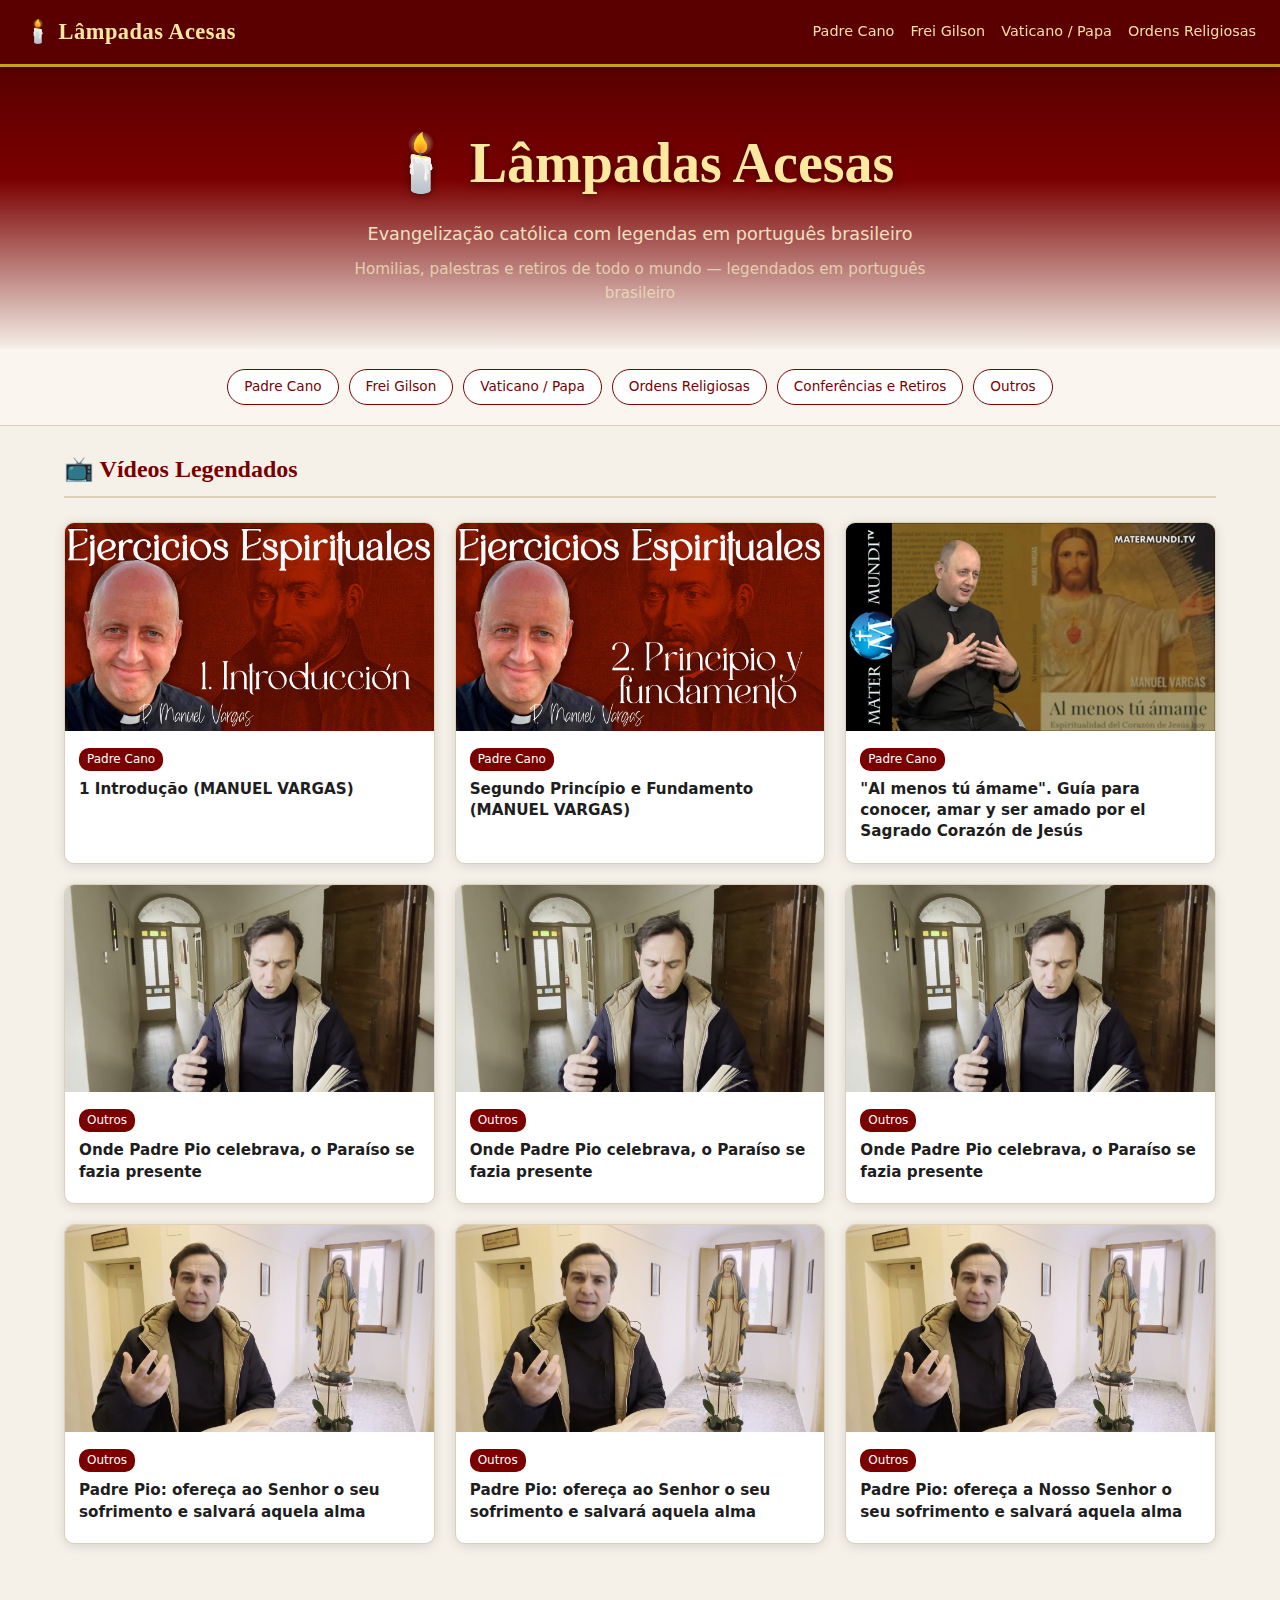
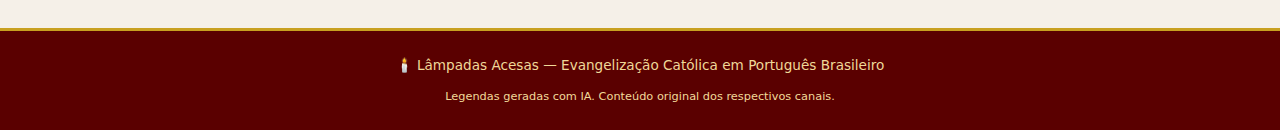
<file: index.html>
<!DOCTYPE html>
<html lang="pt-BR">

<head>
  <meta charset="UTF-8">
  <meta name="viewport" content="width=device-width, initial-scale=1.0">
  <title>Lâmpadas Acesas — Evangelização Católica em PT-BR</title>
  <meta name="description" content="Evangelização católica com legendas em português brasileiro">
  <meta property="og:title" content="Lâmpadas Acesas">
  <meta property="og:description" content="Evangelização católica com legendas em português brasileiro">
  <meta property="og:url" content="https://lampadasacesas.com.br">
  <meta property="og:type" content="website">

  <!-- PWA — Fase 3.1 -->
  <link rel="manifest" href="manifest.json">
  <meta name="theme-color" content="#5a0000">
  <link rel="apple-touch-icon" href="assets/icon-192.png">

  <link rel="stylesheet" href="assets/style.css">
  <script async src="https://www.googletagmanager.com/gtag/js?id=G-G8LLHBT6XH"></script>
  <script>
    window.dataLayer = window.dataLayer || [];
    function gtag() { dataLayer.push(arguments); }
    gtag('js', new Date());
    gtag('config', 'G-G8LLHBT6XH');
  </script>
</head>

<body>
  <header class="site-header">
    <a href="index.html" class="logo">🕯️ Lâmpadas Acesas</a>
    <nav><a href="videos/padre-cano/index.html">Padre Cano</a><a href="videos/frei-gilson/index.html">Frei Gilson</a><a href="videos/vaticano/index.html">Vaticano / Papa</a><a href="videos/ordens-religiosas/index.html">Ordens Religiosas</a></nav>
  </header>

  <section class="hero">
    <h1>🕯️ Lâmpadas Acesas</h1>
    <p>Evangelização católica com legendas em português brasileiro</p>
    <p class="hero-sub">Homilias, palestras e retiros de todo o mundo — legendados em português brasileiro</p>
  </section>

  <section class="categories-bar">
    <a href="videos/padre-cano/index.html" class="cat-pill">Padre Cano</a>
<a href="videos/frei-gilson/index.html" class="cat-pill">Frei Gilson</a>
<a href="videos/vaticano/index.html" class="cat-pill">Vaticano / Papa</a>
<a href="videos/ordens-religiosas/index.html" class="cat-pill">Ordens Religiosas</a>
<a href="videos/conferencias/index.html" class="cat-pill">Conferências e Retiros</a>
<a href="videos/outros/index.html" class="cat-pill">Outros</a>

  </section>

  <main>
    <h2 class="section-title">📺 Vídeos Legendados</h2>
    <div class="video-grid">
      
      <article class="video-card">
        <a href="videos/padre-cano/1-introduccion-manuel-vargas.html">
          <img src="assets/thumbnails/ApF6u3JtJNc.jpg" alt="1 Introdução (MANUEL VARGAS)" loading="lazy">
          <div class="card-info">
            <span class="cat-badge">Padre Cano</span>
            <h3>1 Introdução (MANUEL VARGAS)</h3>
          </div>
        </a>
      </article>
      <article class="video-card">
        <a href="videos/padre-cano/2-principio-y-fundamento-manuel-vargas.html">
          <img src="assets/thumbnails/IgrUdviUiCA.jpg" alt="Segundo Princípio e Fundamento (MANUEL VARGAS)" loading="lazy">
          <div class="card-info">
            <span class="cat-badge">Padre Cano</span>
            <h3>Segundo Princípio e Fundamento (MANUEL VARGAS)</h3>
          </div>
        </a>
      </article>
      <article class="video-card">
        <a href="videos/padre-cano/al_menos_tu_amame_guia_para_conocer_amar_y_ser_amado_por_el_.html">
          <img src="assets/thumbnails/lYGrwGKX0pM.jpg" alt=""Al menos tú ámame". Guía para conocer, amar y ser amado por el Sagrado Corazón de Jesús" loading="lazy">
          <div class="card-info">
            <span class="cat-badge">Padre Cano</span>
            <h3>"Al menos tú ámame". Guía para conocer, amar y ser amado por el Sagrado Corazón de Jesús</h3>
          </div>
        </a>
      </article>
      <article class="video-card">
        <a href="videos/outros/dove-padre-pio-haiku.html">
          <img src="assets/thumbnails/PEkn_CQOhfc.jpg" alt="Onde Padre Pio celebrava, o Paraíso se fazia presente" loading="lazy">
          <div class="card-info">
            <span class="cat-badge">Outros</span>
            <h3>Onde Padre Pio celebrava, o Paraíso se fazia presente</h3>
          </div>
        </a>
      </article>
      <article class="video-card">
        <a href="videos/outros/dove-padre-pio-sonnet.html">
          <img src="assets/thumbnails/PEkn_CQOhfc.jpg" alt="Onde Padre Pio celebrava, o Paraíso se fazia presente" loading="lazy">
          <div class="card-info">
            <span class="cat-badge">Outros</span>
            <h3>Onde Padre Pio celebrava, o Paraíso se fazia presente</h3>
          </div>
        </a>
      </article>
      <article class="video-card">
        <a href="videos/outros/padre-pio-celebrazione-paradiso.html">
          <img src="assets/thumbnails/PEkn_CQOhfc.jpg" alt="Onde Padre Pio celebrava, o Paraíso se fazia presente" loading="lazy">
          <div class="card-info">
            <span class="cat-badge">Outros</span>
            <h3>Onde Padre Pio celebrava, o Paraíso se fazia presente</h3>
          </div>
        </a>
      </article>
      <article class="video-card">
        <a href="videos/outros/padre-pio-offri-al-signore-la-tua-Gemini.html">
          <img src="assets/thumbnails/HnSihY54wqE.jpg" alt="Padre Pio: ofereça ao Senhor o seu sofrimento e salvará aquela alma" loading="lazy">
          <div class="card-info">
            <span class="cat-badge">Outros</span>
            <h3>Padre Pio: ofereça ao Senhor o seu sofrimento e salvará aquela alma</h3>
          </div>
        </a>
      </article>
      <article class="video-card">
        <a href="videos/outros/padre-pio-offri-al-signore-la-tua-gemini4.html">
          <img src="assets/thumbnails/HnSihY54wqE.jpg" alt="Padre Pio: ofereça ao Senhor o seu sofrimento e salvará aquela alma" loading="lazy">
          <div class="card-info">
            <span class="cat-badge">Outros</span>
            <h3>Padre Pio: ofereça ao Senhor o seu sofrimento e salvará aquela alma</h3>
          </div>
        </a>
      </article>
      <article class="video-card">
        <a href="videos/outros/padre-pio-offri-al-signore-la-tua-teste-gemini2.html">
          <img src="assets/thumbnails/HnSihY54wqE.jpg" alt="Padre Pio: ofereça a Nosso Senhor o seu sofrimento e salvará aquela alma" loading="lazy">
          <div class="card-info">
            <span class="cat-badge">Outros</span>
            <h3>Padre Pio: ofereça a Nosso Senhor o seu sofrimento e salvará aquela alma</h3>
          </div>
        </a>
      </article>
    </div>
  </main>

  <footer class="site-footer">
    <p>🕯️ Lâmpadas Acesas — Evangelização Católica em Português Brasileiro</p>
    <p><small>Legendas geradas com IA. Conteúdo original dos respectivos canais.</small></p>
  </footer>

  <script>
    // PWA — Fase 3.1 (registro do Service Worker)
    if ('serviceWorker' in navigator) {
      navigator.serviceWorker.register('/service-worker.js').catch(() => { });
    }
  </script>
</body>

</html>
</file>
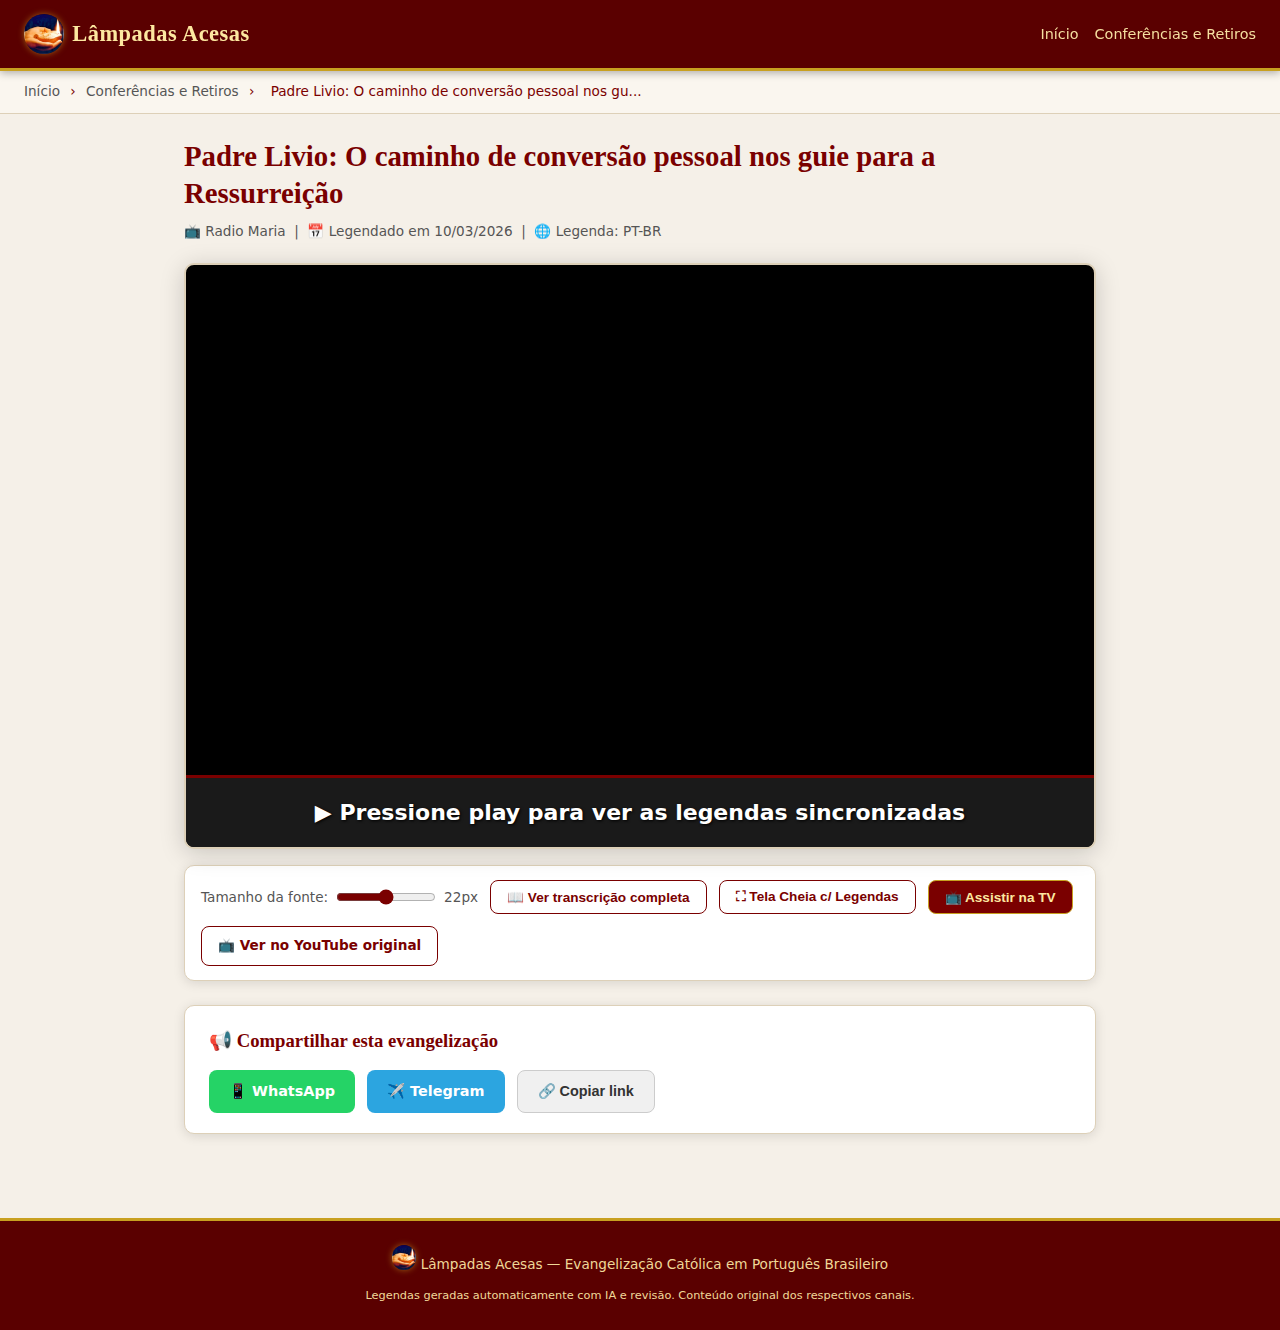
<file: videos/conferencias/padre-livio-il-cammino-di-conversione.html>
<!DOCTYPE html>
<html lang="pt-BR">
<head>
  <meta charset="UTF-8">
  <meta http-equiv="Content-Security-Policy" content="default-src 'self'; script-src 'self' 'unsafe-inline' https://www.googletagmanager.com https://www.google-analytics.com https://www.youtube.com https://s.ytimg.com; style-src 'self' 'unsafe-inline' https://fonts.googleapis.com; font-src 'self' https://fonts.gstatic.com; frame-src https://www.youtube.com https://www.youtube-nocookie.com; img-src 'self' https://i.ytimg.com https://img.youtube.com data:; connect-src 'self' https://www.google-analytics.com https://www.googletagmanager.com;">
  <meta name="viewport" content="width=device-width, initial-scale=1.0">
  <title>Padre Livio: O caminho de conversão pessoal nos guie para a Ressurreição | Lâmpadas Acesas</title>

  <!-- SEO -->
  <meta name="description" content="Com Padre Livio, trilhe o caminho de conversão pessoal para a Ressurreição. Busque Deus no silêncio, deixando Sua luz e amor te guiar.">
  <meta name="keywords" content="católico, evangelização, legenda português, conferências e retiros">
  <meta name="author" content="Lâmpadas Acesas">

  <!-- Open Graph (preview no WhatsApp, Telegram, Facebook) -->
  <meta property="og:type"        content="video.other">
  <meta property="og:title"       content="Padre Livio: O caminho de conversão pessoal nos guie para a Ressurreição | Lâmpadas Acesas">
  <meta property="og:description" content="Com Padre Livio, trilhe o caminho de conversão pessoal para a Ressurreição. Busque Deus no silêncio, deixando Sua luz e amor te guiar.">
  <meta property="og:image"       content="https://lampadasacesas.com.br/assets/thumbnails/QSD80ucFpKc.jpg">
  <meta property="og:image:width" content="1280">
  <meta property="og:image:height" content="720">
  <meta property="og:url"         content="https://lampadasacesas.com.br/videos/conferencias/padre-livio-il-cammino-di-conversione">
  <meta property="og:site_name"   content="Lâmpadas Acesas">
  <meta property="og:locale"      content="pt_BR">

  <!-- Twitter Card -->
  <meta name="twitter:card"        content="summary_large_image">
  <meta name="twitter:title"       content="Padre Livio: O caminho de conversão pessoal nos guie para a Ressurreição">
  <meta name="twitter:description" content="Com Padre Livio, trilhe o caminho de conversão pessoal para a Ressurreição. Busque Deus no silêncio, deixando Sua luz e amor te guiar.">
  <meta name="twitter:image"       content="https://lampadasacesas.com.br/assets/thumbnails/QSD80ucFpKc.jpg">

  <!-- PWA -->
  <link rel="manifest" href="../../manifest.json">
  <meta name="theme-color" content="#5a0000">
  <link rel="apple-touch-icon" href="../../assets/icon-192.png">

  <!-- Favicon -->
  <link rel="icon" href="../../assets/favicon.ico" type="image/x-icon">

  <!-- Estilos -->
  <link rel="stylesheet" href="../../assets/style.css">

  <!-- Google Analytics -->
  <script async src="https://www.googletagmanager.com/gtag/js?id=G-G8LLHBT6XH"></script>
  <script>
    window.dataLayer = window.dataLayer || [];
    function gtag(){dataLayer.push(arguments);}
    gtag('js', new Date());
    gtag('config', 'G-G8LLHBT6XH');
  </script>
</head>
<body>

  <!-- BANNER WEBVIEW (Fase 3.2) — visivel apenas no navegador interno do WhatsApp/Instagram -->
  <div id="webview-banner" class="webview-banner" style="display:none">
    <span>📱 Para melhor experiência (legendas + Chromecast):</span>
    <a id="webview-chrome-link" href="#" class="webview-btn">Abrir no Chrome</a>
    <button onclick="document.getElementById('webview-banner').style.display='none'" class="webview-close">✕</button>
  </div>

  <!-- HEADER -->
  <header class="site-header">
    <a href="../../index.html" class="logo">
      <img src="../../assets/lampada-acesa.jpg" class="logo-icon" alt=""> Lâmpadas Acesas
    </a>
    <nav>
      <a href="../../index.html">Início</a>
      <a href="../conferencias/index.html">Conferências e Retiros</a>
    </nav>
  </header>

  <!-- BREADCRUMB -->
  <div class="breadcrumb">
    <a href="../../index.html">Início</a>
    <span>›</span>
    <a href="../conferencias/index.html">Conferências e Retiros</a>
    <span>›</span>
    <span>Padre Livio: O caminho de conversão pessoal nos gu...</span>
  </div>

  <!-- CONTEÚDO PRINCIPAL -->
  <main class="video-page">

    <!-- TÍTULO -->
    <h1 class="video-title">Padre Livio: O caminho de conversão pessoal nos guie para a Ressurreição</h1>
    <p class="video-meta">📺 Radio Maria &nbsp;|&nbsp; 📅 Legendado em 10/03/2026 &nbsp;|&nbsp; 🌐 Legenda: PT-BR</p>

    <!-- PLAYER DO YOUTUBE -->
    <div class="video-container" id="video-container">
      <div class="video-wrapper" id="video-wrapper">
        <iframe
          id="yt-player"
          src="https://www.youtube.com/embed/QSD80ucFpKc?rel=0&modestbranding=1&cc_load_policy=0&enablejsapi=1"
          title="Padre Livio: O caminho de conversão pessoal nos guie para a Ressurreição"
          frameborder="0"
          allowfullscreen
          allow="accelerometer; autoplay; clipboard-write; encrypted-media; gyroscope; picture-in-picture; web-share">
        </iframe>

        <!-- OVERLAY DE LEGENDA ESTILO NETFLIX (Fase 2.1) -->
        <!-- Visível apenas em fullscreen via classe CSS :fullscreen -->
        <div class="subtitle-overlay" id="subtitle-overlay" aria-live="polite">
          <span class="subtitle-overlay-text" id="subtitle-overlay-text"></span>
        </div>
      </div>

      <!-- LEGENDA SINCRONIZADA — BARRA ABAIXO (modo normal) -->
      <div class="subtitle-bar">
        <div id="subtitle-display" class="subtitle-text">
          ▶ Pressione play para ver as legendas sincronizadas
        </div>
      </div>

      <!-- INSTRUÇÃO TV (Fase 2.3) — dentro do container p/ visibilidade em fullscreen -->
      <div id="instrucao-tv" class="instrucao-tv" style="display:none">
        <span id="instrucao-tv-texto"></span>
        <button onclick="fecharInstrucaoTV()" class="instrucao-tv-close">✕</button>
      </div>
    </div>

    <!-- CONTROLES DE LEGENDA -->
    <div class="subtitle-controls">
      <label>Tamanho da fonte:
        <input type="range" id="font-size-slider" min="12" max="32" value="22">
        <span id="font-size-value">22px</span>
      </label>
      <button id="btn-transcricao" onclick="toggleTranscricao()">📖 Ver transcrição completa</button>
      <button id="btn-fullscreen" onclick="toggleFullscreen()">⛶ Tela Cheia c/ Legendas</button>
      <!-- Botão TV Mode (Fase 2.2) -->
      <button id="btn-tv-mode" onclick="ativarModoTV()">📺 Assistir na TV</button>
      <a href="https://www.youtube.com/watch?v=QSD80ucFpKc" target="_blank" class="btn-original">
        📺 Ver no YouTube original
      </a>
    </div>

    <!-- TRANSCRIÇÃO COMPLETA (oculta por padrão) -->
    <div id="transcricao-completa" class="transcricao" style="display:none">
      <h2>📖 Transcrição completa em PT-BR</h2>
      <div id="transcricao-texto"></div>
    </div>

    <!-- Navegacao de serie -- vazio se video nao pertencer a nenhuma serie -->
    

    <!-- COMPARTILHAR -->
    <div class="share-section">
      <h3>📢 Compartilhar esta evangelização</h3>
      <div class="share-buttons">
        <a href="https://wa.me/?text=Padre%20Livio%3A%20O%20caminho%20de%20convers%C3%A3o%20pessoal%20nos%20guie%20para%20a%20Ressurrei%C3%A7%C3%A3o%20-%20Legendado%20em%20PT-BR%0Ahttps%3A//lampadasacesas.com.br/videos/conferencias/padre-livio-il-cammino-di-conversione"
           target="_blank" class="btn-share btn-whatsapp">
          📱 WhatsApp
        </a>
        <a href="https://t.me/share/url?url=https%3A//lampadasacesas.com.br/videos/conferencias/padre-livio-il-cammino-di-conversione&text=Padre%20Livio%3A%20O%20caminho%20de%20convers%C3%A3o%20pessoal%20nos%20guie%20para%20a%20Ressurrei%C3%A7%C3%A3o%20-%20Legendado%20em%20PT-BR"
           target="_blank" class="btn-share btn-telegram">
          ✈️ Telegram
        </a>
        <button onclick="copiarLink()" class="btn-share btn-copy">
          🔗 Copiar link
        </button>
      </div>
    </div>

  </main>

  <!-- FOOTER -->
  <footer class="site-footer">
    <p><img src="../../assets/lampada-acesa.jpg" class="logo-icon" alt=""> Lâmpadas Acesas — Evangelização Católica em Português Brasileiro</p>
    <p><small>Legendas geradas automaticamente com IA e revisão. Conteúdo original dos respectivos canais.</small></p>
  </footer>

  <!-- ===================================================================
       SCRIPTS
       =================================================================== -->
  <script>
    // ─── DADOS SRT ────────────────────────────────────────────────────────
    const SRT_DATA = "1\n00:00:04,000 --> 00:00:07,354\nCaros amigos, neste m\u00eas de mar\u00e7o,\n\n2\n00:00:07,454 --> 00:00:13,454\nintensificamos nosso caminho pessoal de\nconvers\u00e3o rumo \u00e0 alegria da ressurrei\u00e7\u00e3o.\n\n3\n00:00:15,589 --> 00:00:21,589\nBusquemos a Deus no sil\u00eancio da alma para\nque Ele nos ilumine com Sua luz e nos\n\n4\n00:00:23,620 --> 00:00:25,857\nalimente com Seu amor.\n\n5\n00:00:25,957 --> 00:00:31,957\nObrigado pelo apoio de voc\u00eas \u00e0 R\u00e1dio\nMaria e por sua obra admir\u00e1vel de\n\n6\n00:00:32,973 --> 00:00:34,396\nevangeliza\u00e7\u00e3o.\n\n7\n00:00:34,496 --> 00:00:40,496\nNossa Senhora precisa da ajuda de todos,\ncada um conforme suas possibilidades.\n\n8\n00:00:42,326 --> 00:00:48,326\nA doa\u00e7\u00e3o de 5 por mil tamb\u00e9m \u00e9 uma forma\nimportante de ajudar a R\u00e1dio Maria.\n\n9\n00:00:50,052 --> 00:00:56,052\nPe\u00e7am o c\u00f3digo fiscal em nosso escrit\u00f3rio\nde informa\u00e7\u00f5es ou procurem em nosso site\n\n10\n00:00:58,389 --> 00:01:00,219\nou no jornalzinho.\n\n11\n00:01:00,319 --> 00:01:06,319\nAsseguramos a ora\u00e7\u00e3o por todos os nossos\nouvintes vivos e falecidos e por todos que\n\n12\n00:01:08,657 --> 00:01:14,657\npensam nas necessidades da R\u00e1dio Maria\nantes de retornarem \u00e0 casa do Pai.\n\n13\n00:01:16,078 --> 00:01:19,840\nRainha da R\u00e1dio Maria, rogai por n\u00f3s.\n";

    function parseSRT(srt) {
      const blocks = srt.trim().split(/\r?\n\r?\n/);
      return blocks.map(block => {
        const lines = block.trim().split(/\r?\n/);
        if (lines.length < 3) return null;
        const timeLine = lines[1].trim();
        const match = timeLine.match(/(\d+):(\d+):(\d+)[,\.](\d+) -{2}> (\d+):(\d+):(\d+)[,\.](\d+)/);
        if (!match) return null;
        const toSec = (h, m, s, ms) => parseInt(h)*3600 + parseInt(m)*60 + parseInt(s) + parseInt(ms)/1000;
        return {
          start: toSec(match[1], match[2], match[3], match[4]),
          end:   toSec(match[5], match[6], match[7], match[8]),
          text:  lines.slice(2).map(l => l.trim()).filter(Boolean).join(' ')
        };
      }).filter(Boolean);
    }

    const legendas = parseSRT(SRT_DATA);

    function mesclarParaBarra(legendas, gapMax, maxLinhasVisuais, maxCharsLinha) {
      gapMax            = (gapMax            !== undefined) ? gapMax            : 0.8;
      maxLinhasVisuais  = (maxLinhasVisuais  !== undefined) ? maxLinhasVisuais  : 2;
      maxCharsLinha     = (maxCharsLinha     !== undefined) ? maxCharsLinha     : 58;

      if (!legendas || legendas.length === 0) return [];

      // Conta quantas linhas visuais um texto vai ocupar na barra
      function linhasVisuais(texto) {
          return texto.split('\n').reduce(function(acc, linha) {
              // Linha vazia conta como 0; qualquer conteúdo conta pelo menos 1
              return acc + Math.ceil(Math.max(linha.length, 1) / maxCharsLinha);
          }, 0);
      }

      var merged = [];
      var grupo  = null;

      for (var i = 0; i < legendas.length; i++) {
          var leg = legendas[i];
          if (!grupo) {
              grupo = { start: leg.start, end: leg.end, text: leg.text };
              continue;
          }

          var gap           = leg.start - grupo.end;
          var textoMergeado = grupo.text + '\n' + leg.text;
          var linhas        = linhasVisuais(textoMergeado);

          if (gap <= gapMax && linhas <= maxLinhasVisuais) {
              // Cabe: mesclar
              grupo.end  = leg.end;
              grupo.text = textoMergeado;
          } else {
              // Não cabe: fechar grupo atual e iniciar novo
              merged.push(grupo);
              grupo = { start: leg.start, end: leg.end, text: leg.text };
          }
      }
      if (grupo) merged.push(grupo);
      return merged;
    }

    const legendasBar = mesclarParaBarra(legendas, 0.8, 2, 58);

    const display        = document.getElementById('subtitle-display');
    const overlayText    = document.getElementById('subtitle-overlay-text');
    let intervalo = null;

    // ─── YOUTUBE IFRAME API ───────────────────────────────────────────────
    var tag = document.createElement('script');
    tag.src = "https://www.youtube.com/iframe_api";
    document.head.appendChild(tag);

    var ytPlayer;
    function onYouTubeIframeAPIReady() {
      ytPlayer = new YT.Player('yt-player', {
        events: { 'onStateChange': onPlayerStateChange }
      });
    }

    function onPlayerStateChange(event) {
      if (event.data === YT.PlayerState.PLAYING) {
        intervalo = setInterval(atualizarLegenda, 200);
      } else {
        clearInterval(intervalo);
      }
    }

    function atualizarLegenda() {
      if (!ytPlayer || !ytPlayer.getCurrentTime) return;
      const tempo = ytPlayer.getCurrentTime();
      const atual = legendasBar.find(l => tempo >= l.start && tempo <= l.end);
      const texto = atual ? atual.text : '';
      display.textContent     = texto;
      overlayText.textContent = texto; // atualiza overlay fullscreen simultaneamente
    }

    // ─── CONTROLE DE FONTE (Componente 4 — fullscreen + persistencia) ─────
    const slider  = document.getElementById('font-size-slider');
    const fontVal = document.getElementById('font-size-value');
    // Restaurar preferencia salva ou usar valor inicial do slider
    const savedSize = localStorage.getItem('lampadasFontSize');
    if (savedSize) {
      slider.value = savedSize;
      display.style.fontSize = savedSize + 'px';
      overlayText.style.fontSize = savedSize + 'px';
      fontVal.textContent = savedSize + 'px';
    } else {
      display.style.fontSize = slider.value + 'px';
    }
    slider.addEventListener('input', function() {
      const size = this.value + 'px';
      display.style.fontSize = size;
      overlayText.style.fontSize = size;   // controla overlay fullscreen
      fontVal.textContent = size;
      localStorage.setItem('lampadasFontSize', this.value);
    });
    // Ajuste automatico por orientacao (apenas se usuario nao escolheu tamanho)
    window.addEventListener('orientationchange', () => {
      setTimeout(() => {
        const isLandscape = window.innerWidth > window.innerHeight;
        const baseSize = isLandscape ? 22 : 16;
        if (!localStorage.getItem('lampadasFontSize')) {
          slider.value = baseSize;
          display.style.fontSize = baseSize + 'px';
          overlayText.style.fontSize = baseSize + 'px';
          fontVal.textContent = baseSize + 'px';
        }
      }, 300);
    });

    // ─── TRANSCRIÇÃO COMPLETA ─────────────────────────────────────────────
    function toggleTranscricao() {
      const div   = document.getElementById('transcricao-completa');
      const texto = document.getElementById('transcricao-texto');
      if (div.style.display === 'none') {
        const PAUSA = 2.0;
        const paragrafos = [];
        let atual = [];
        for (let i = 0; i < legendas.length; i++) {
          atual.push(legendas[i].text);
          const prox = legendas[i + 1];
          if (!prox || (prox.start - legendas[i].end) > PAUSA) {
            paragrafos.push(atual.join(' '));
            atual = [];
          }
        }
        const html = paragrafos.map(p => `<p class="leg-paragrafo">${p}</p>`).join('');
        texto.innerHTML = html;
        div.style.display = 'block';
      } else {
        div.style.display = 'none';
      }
    }

    // ─── FULLSCREEN (FASE 2.1) ────────────────────────────────────────────
    // Aplica fullscreen no video-container (não na página inteira)
    function toggleFullscreen() {
      const container = document.getElementById('video-container');
      const isFs = !!(document.fullscreenElement || document.webkitFullscreenElement);
      if (!isFs) {
        if (container.requestFullscreen)        container.requestFullscreen();
        else if (container.webkitRequestFullscreen) container.webkitRequestFullscreen();
      } else {
        if (document.exitFullscreen)        document.exitFullscreen();
        else if (document.webkitExitFullscreen) document.webkitExitFullscreen();
      }
    }

    // Sincroniza botão ao entrar/sair do fullscreen
    function aoMudarFullscreen() {
      const isFs = !!(document.fullscreenElement || document.webkitFullscreenElement);
      const btn  = document.getElementById('btn-fullscreen');
      if (btn) btn.textContent = isFs ? '⛶ Sair da Tela Cheia' : '⛶ Tela Cheia c/ Legendas';
    }
    document.addEventListener('fullscreenchange',       aoMudarFullscreen);
    document.addEventListener('webkitfullscreenchange', aoMudarFullscreen);

    // ─── WAKE LOCK (FASE 2.2) ─────────────────────────────────────────────
    let wakeLock = null;

    async function ativarWakeLock() {
      try {
        if ('wakeLock' in navigator) {
          wakeLock = await navigator.wakeLock.request('screen');
          // Reativar automaticamente se a aba voltar ao foco
          document.addEventListener('visibilitychange', async () => {
            if (document.visibilityState === 'visible' && wakeLock !== null) {
              try { wakeLock = await navigator.wakeLock.request('screen'); } catch(e) {}
            }
          }, { once: true });
        }
      } catch(e) {
        // iOS Safari e outros que não suportam — silent fail (graceful degradation)
      }
    }

    async function liberarWakeLock() {
      try {
        if (wakeLock) { await wakeLock.release(); wakeLock = null; }
      } catch(e) {}
    }

    // Libera Wake Lock ao sair da página
    window.addEventListener('beforeunload', liberarWakeLock);

    // ─── DETECÇÃO DE PLATAFORMA (FASE 2.3) ───────────────────────────────
    function detectarPlataforma() {
      const ua = navigator.userAgent;
      if (/Android/i.test(ua))           return 'android';
      if (/iPhone|iPad|iPod/i.test(ua))  return 'ios';
      return 'desktop';
    }

    const INSTRUCOES_TV = {
      android: '📡 No Chrome: toque nos 3 pontinhos → "Transmitir..." → selecione sua TV',
      ios:     '📺 No iPhone/iPad: Central de Controle → Espelhamento de Tela → selecione sua Apple TV',
      desktop: '📡 No Chrome: clique nos 3 pontinhos → "Transmitir..." → selecione sua TV ou Chromecast'
    };

    let instrucaoTimeout = null;

    function exibirInstrucaoTV() {
      const plataforma = detectarPlataforma();
      const el    = document.getElementById('instrucao-tv');
      const texto = document.getElementById('instrucao-tv-texto');
      if (el && texto) {
        texto.textContent = INSTRUCOES_TV[plataforma] || INSTRUCOES_TV.desktop;
        el.style.display = 'flex';
        // Fecha automaticamente após 10 segundos
        clearTimeout(instrucaoTimeout);
        instrucaoTimeout = setTimeout(() => { el.style.display = 'none'; }, 10000);
      }
    }

    function fecharInstrucaoTV() {
      const el = document.getElementById('instrucao-tv');
      if (el) el.style.display = 'none';
      clearTimeout(instrucaoTimeout);
    }

    // ─── TV MODE UNIFICADO (FASE 2.2 + 2.3) ─────────────────────────────
    async function ativarModoTV() {
      // 1. Fullscreen no container de vídeo
      const container = document.getElementById('video-container');
      try {
        if (container.requestFullscreen)           await container.requestFullscreen();
        else if (container.webkitRequestFullscreen) container.webkitRequestFullscreen();
      } catch(e) {}

      // 2. Wake Lock (tela não apaga)
      await ativarWakeLock();

      // 3. Instrução contextual por plataforma
      exibirInstrucaoTV();
    }

    // Libera Wake Lock ao sair do fullscreen
    document.addEventListener('fullscreenchange', () => {
      if (!document.fullscreenElement && !document.webkitFullscreenElement) {
        liberarWakeLock();
      }
    });

    // ─── COPIAR LINK ──────────────────────────────────────────────────────
    function copiarLink() {
      navigator.clipboard.writeText(window.location.href).then(() => {
        alert('Link copiado!');
      });
    }

    // ─── BANNER WEBVIEW WHATSAPP (FASE 3.2) ──────────────────────────────
    (function detectarWebView() {
      const ua = navigator.userAgent;
      // Detecta WebView do WhatsApp, Instagram, Facebook e similares
      const isWebView =
        /FBAN|FBAV|Instagram|WhatsApp/.test(ua) ||
        (/wv/.test(ua) && /Android/.test(ua)) ||
        (typeof window.matchMedia === 'function' &&
         window.matchMedia('(display-mode: browser)').matches &&
         /Safari/i.test(ua) && !/Chrome/i.test(ua) &&
         window.navigator.standalone === false);

      if (!isWebView) return;

      const banner = document.getElementById('webview-banner');
      const link   = document.getElementById('webview-chrome-link');

      // Android: intent para abrir no Chrome
      // iOS: instrução manual (sem suporte a intent://)
      if (/Android/i.test(ua)) {
        const pageUrl = encodeURIComponent(window.location.href);
        link.href = `intent://${window.location.host}${window.location.pathname}#Intent;scheme=${window.location.protocol.replace(':','')};package=com.android.chrome;end`;
      } else {
        link.textContent = 'Abrir no Safari (e depois "Adicionar à Tela Inicial")';
        link.href = window.location.href;
        link.target = '_blank';
      }

      banner.style.display = 'flex';
    })();

    // ─── SERVICE WORKER (FASE 3.1) ────────────────────────────────────────
    if ('serviceWorker' in navigator) {
      navigator.serviceWorker.register('../../service-worker.js').catch(() => {});
    }

    // ─── ANALYTICS COMPLETO (Componente 10 — v2.0) ───────────────────────
    // 1. Compartilhamento
    document.querySelectorAll('.btn-share').forEach(btn => {
      btn.addEventListener('click', () => {
        const method = btn.classList.contains('btn-whatsapp') ? 'WhatsApp'
                     : btn.classList.contains('btn-telegram') ? 'Telegram' : 'copy_link';
        gtag('event', 'share', { method, content_type: 'video', item_id: 'QSD80ucFpKc' });
      });
    });
    // 2. Transcricao
    document.getElementById('btn-transcricao')?.addEventListener('click', () => {
      gtag('event', 'transcricao_toggle', { event_category: 'Engajamento', video_id: 'QSD80ucFpKc' });
    });
    // 3. TV Mode
    document.getElementById('btn-tv-mode')?.addEventListener('click', () => {
      gtag('event', 'tv_mode_ativado', { event_category: 'TV', event_label: detectarPlataforma(), video_id: 'QSD80ucFpKc' });
    });
    // 4. Fullscreen
    document.addEventListener('fullscreenchange', () => {
      const isFs = !!document.fullscreenElement;
      gtag('event', isFs ? 'fullscreen_entrou' : 'fullscreen_saiu', { event_category: 'TV', video_id: 'QSD80ucFpKc' });
    });
    // 5. Font size (dispara ao soltar o slider — debounced)
    if (slider) { let _ft; slider.addEventListener('change', function() {
      clearTimeout(_ft); _ft = setTimeout(() => {
        gtag('event', 'fonte_alterada', { event_category: 'Preferencias', value: +this.value, video_id: 'QSD80ucFpKc' });
      }, 500);
    }); }
    // 6. WebView banner exibido
    if (document.getElementById('webview-banner')?.style.display !== 'none') {
      gtag('event', 'webview_banner_shown', { event_category: 'WebView', video_id: 'QSD80ucFpKc' });
    }
    // 7. Legendas assistidas (ao sair da pagina)
    let _lStart = null, _lCount = 0;
    const _origAtualizar = atualizarLegenda;
    atualizarLegenda = function() {
      _origAtualizar();
      if (display.textContent && display.textContent.trim()) {
        _lCount++;
        if (!_lStart) _lStart = Date.now();
      }
    };
    window.addEventListener('beforeunload', () => {
      if (_lStart) {
        gtag('event', 'legendas_assistidas', {
          event_category: 'Engajamento',
          video_id: 'QSD80ucFpKc',
          legendas_vistas: _lCount,
          duracao_segundos: Math.round((Date.now() - _lStart) / 1000),
          plataforma: detectarPlataforma(),
          orientacao: innerWidth > innerHeight ? 'landscape' : 'portrait',
          font_size: +(slider ? slider.value : 22)
        });
      }
    });
    // 8. Erro no player (iframe)
    window.addEventListener('error', e => {
      if (e.target && e.target.tagName === 'IFRAME') {
        gtag('event', 'player_error', { event_category: 'Erro', video_id: 'QSD80ucFpKc' });
      }
    }, true);
  </script>

</body>
</html>
</file>
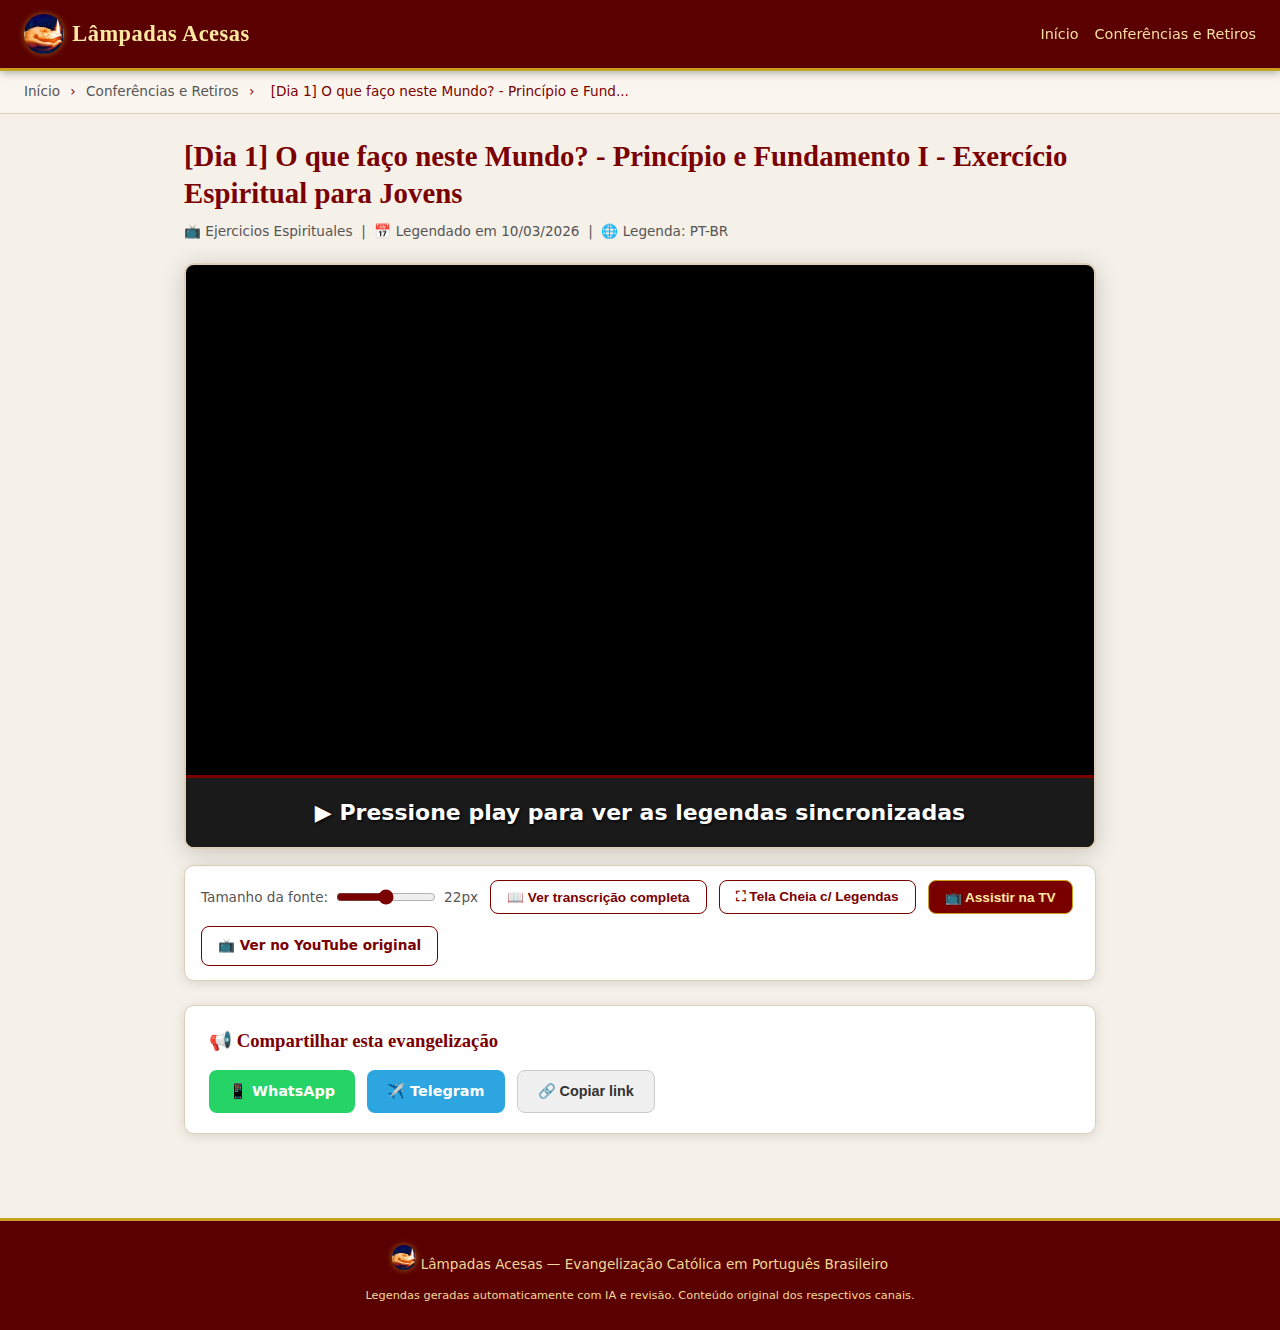
<file: videos/conferencias/sonnet-dia-1-que-hago-en-este-mundo-principio.html>
<!DOCTYPE html>
<html lang="pt-BR">
<head>
  <meta charset="UTF-8">
  <meta http-equiv="Content-Security-Policy" content="default-src 'self'; script-src 'self' 'unsafe-inline' https://www.googletagmanager.com https://www.google-analytics.com https://www.youtube.com https://s.ytimg.com; style-src 'self' 'unsafe-inline' https://fonts.googleapis.com; font-src 'self' https://fonts.gstatic.com; frame-src https://www.youtube.com https://www.youtube-nocookie.com; img-src 'self' https://i.ytimg.com https://img.youtube.com data:; connect-src 'self' https://www.google-analytics.com https://www.googletagmanager.com;">
  <meta name="viewport" content="width=device-width, initial-scale=1.0">
  <title>[Dia 1] O que faço neste Mundo? - Princípio e Fundamento I - Exercício Espiritual para Jovens | Lâmpadas Acesas</title>

  <!-- SEO -->
  <meta name="description" content="Descubra o propósito da sua existência e o caminho para a verdadeira felicidade através dos Exercícios Espirituais para jovens católicos.">
  <meta name="keywords" content="católico, evangelização, legenda português, conferências e retiros">
  <meta name="author" content="Lâmpadas Acesas">

  <!-- Open Graph (preview no WhatsApp, Telegram, Facebook) -->
  <meta property="og:type"        content="video.other">
  <meta property="og:title"       content="[Dia 1] O que faço neste Mundo? - Princípio e Fundamento I - Exercício Espiritual para Jovens | Lâmpadas Acesas">
  <meta property="og:description" content="Descubra o propósito da sua existência e o caminho para a verdadeira felicidade através dos Exercícios Espirituais para jovens católicos.">
  <meta property="og:image"       content="https://lampadasacesas.com.br/assets/thumbnails/Z-LX0Fi3Lc4.jpg">
  <meta property="og:image:width" content="1280">
  <meta property="og:image:height" content="720">
  <meta property="og:url"         content="https://lampadasacesas.com.br/videos/conferencias/sonnet-dia-1-que-hago-en-este-mundo-principio">
  <meta property="og:site_name"   content="Lâmpadas Acesas">
  <meta property="og:locale"      content="pt_BR">

  <!-- Twitter Card -->
  <meta name="twitter:card"        content="summary_large_image">
  <meta name="twitter:title"       content="[Dia 1] O que faço neste Mundo? - Princípio e Fundamento I - Exercício Espiritual para Jovens">
  <meta name="twitter:description" content="Descubra o propósito da sua existência e o caminho para a verdadeira felicidade através dos Exercícios Espirituais para jovens católicos.">
  <meta name="twitter:image"       content="https://lampadasacesas.com.br/assets/thumbnails/Z-LX0Fi3Lc4.jpg">

  <!-- PWA -->
  <link rel="manifest" href="../../manifest.json">
  <meta name="theme-color" content="#5a0000">
  <link rel="apple-touch-icon" href="../../assets/icon-192.png">

  <!-- Favicon -->
  <link rel="icon" href="../../assets/favicon.ico" type="image/x-icon">

  <!-- Estilos -->
  <link rel="stylesheet" href="../../assets/style.css">

  <!-- Google Analytics -->
  <script async src="https://www.googletagmanager.com/gtag/js?id=G-G8LLHBT6XH"></script>
  <script>
    window.dataLayer = window.dataLayer || [];
    function gtag(){dataLayer.push(arguments);}
    gtag('js', new Date());
    gtag('config', 'G-G8LLHBT6XH');
  </script>
</head>
<body>

  <!-- BANNER WEBVIEW (Fase 3.2) — visivel apenas no navegador interno do WhatsApp/Instagram -->
  <div id="webview-banner" class="webview-banner" style="display:none">
    <span>📱 Para melhor experiência (legendas + Chromecast):</span>
    <a id="webview-chrome-link" href="#" class="webview-btn">Abrir no Chrome</a>
    <button onclick="document.getElementById('webview-banner').style.display='none'" class="webview-close">✕</button>
  </div>

  <!-- HEADER -->
  <header class="site-header">
    <a href="../../index.html" class="logo">
      <img src="../../assets/lampada-acesa.jpg" class="logo-icon" alt=""> Lâmpadas Acesas
    </a>
    <nav>
      <a href="../../index.html">Início</a>
      <a href="../conferencias/index.html">Conferências e Retiros</a>
    </nav>
  </header>

  <!-- BREADCRUMB -->
  <div class="breadcrumb">
    <a href="../../index.html">Início</a>
    <span>›</span>
    <a href="../conferencias/index.html">Conferências e Retiros</a>
    <span>›</span>
    <span>[Dia 1] O que faço neste Mundo? - Princípio e Fund...</span>
  </div>

  <!-- CONTEÚDO PRINCIPAL -->
  <main class="video-page">

    <!-- TÍTULO -->
    <h1 class="video-title">[Dia 1] O que faço neste Mundo? - Princípio e Fundamento I - Exercício Espiritual para Jovens</h1>
    <p class="video-meta">📺 Ejercicios Espirituales &nbsp;|&nbsp; 📅 Legendado em 10/03/2026 &nbsp;|&nbsp; 🌐 Legenda: PT-BR</p>

    <!-- PLAYER DO YOUTUBE -->
    <div class="video-container" id="video-container">
      <div class="video-wrapper" id="video-wrapper">
        <iframe
          id="yt-player"
          src="https://www.youtube.com/embed/Z-LX0Fi3Lc4?rel=0&modestbranding=1&cc_load_policy=0&enablejsapi=1"
          title="[Dia 1] O que faço neste Mundo? - Princípio e Fundamento I - Exercício Espiritual para Jovens"
          frameborder="0"
          allowfullscreen
          allow="accelerometer; autoplay; clipboard-write; encrypted-media; gyroscope; picture-in-picture; web-share">
        </iframe>

        <!-- OVERLAY DE LEGENDA ESTILO NETFLIX (Fase 2.1) -->
        <!-- Visível apenas em fullscreen via classe CSS :fullscreen -->
        <div class="subtitle-overlay" id="subtitle-overlay" aria-live="polite">
          <span class="subtitle-overlay-text" id="subtitle-overlay-text"></span>
        </div>
      </div>

      <!-- LEGENDA SINCRONIZADA — BARRA ABAIXO (modo normal) -->
      <div class="subtitle-bar">
        <div id="subtitle-display" class="subtitle-text">
          ▶ Pressione play para ver as legendas sincronizadas
        </div>
      </div>

      <!-- INSTRUÇÃO TV (Fase 2.3) — dentro do container p/ visibilidade em fullscreen -->
      <div id="instrucao-tv" class="instrucao-tv" style="display:none">
        <span id="instrucao-tv-texto"></span>
        <button onclick="fecharInstrucaoTV()" class="instrucao-tv-close">✕</button>
      </div>
    </div>

    <!-- CONTROLES DE LEGENDA -->
    <div class="subtitle-controls">
      <label>Tamanho da fonte:
        <input type="range" id="font-size-slider" min="12" max="32" value="22">
        <span id="font-size-value">22px</span>
      </label>
      <button id="btn-transcricao" onclick="toggleTranscricao()">📖 Ver transcrição completa</button>
      <button id="btn-fullscreen" onclick="toggleFullscreen()">⛶ Tela Cheia c/ Legendas</button>
      <!-- Botão TV Mode (Fase 2.2) -->
      <button id="btn-tv-mode" onclick="ativarModoTV()">📺 Assistir na TV</button>
      <a href="https://www.youtube.com/watch?v=Z-LX0Fi3Lc4" target="_blank" class="btn-original">
        📺 Ver no YouTube original
      </a>
    </div>

    <!-- TRANSCRIÇÃO COMPLETA (oculta por padrão) -->
    <div id="transcricao-completa" class="transcricao" style="display:none">
      <h2>📖 Transcrição completa em PT-BR</h2>
      <div id="transcricao-texto"></div>
    </div>

    <!-- Navegacao de serie -- vazio se video nao pertencer a nenhuma serie -->
    

    <!-- COMPARTILHAR -->
    <div class="share-section">
      <h3>📢 Compartilhar esta evangelização</h3>
      <div class="share-buttons">
        <a href="https://wa.me/?text=%5BDia%201%5D%20O%20que%20fa%C3%A7o%20neste%20Mundo%3F%20-%20Princ%C3%ADpio%20e%20Fundamento%20I%20-%20Exerc%C3%ADcio%20Espiritual%20para%20Jovens%20-%20Legendado%20em%20PT-BR%0Ahttps%3A//lampadasacesas.com.br/videos/conferencias/sonnet-dia-1-que-hago-en-este-mundo-principio"
           target="_blank" class="btn-share btn-whatsapp">
          📱 WhatsApp
        </a>
        <a href="https://t.me/share/url?url=https%3A//lampadasacesas.com.br/videos/conferencias/sonnet-dia-1-que-hago-en-este-mundo-principio&text=%5BDia%201%5D%20O%20que%20fa%C3%A7o%20neste%20Mundo%3F%20-%20Princ%C3%ADpio%20e%20Fundamento%20I%20-%20Exerc%C3%ADcio%20Espiritual%20para%20Jovens%20-%20Legendado%20em%20PT-BR"
           target="_blank" class="btn-share btn-telegram">
          ✈️ Telegram
        </a>
        <button onclick="copiarLink()" class="btn-share btn-copy">
          🔗 Copiar link
        </button>
      </div>
    </div>

  </main>

  <!-- FOOTER -->
  <footer class="site-footer">
    <p><img src="../../assets/lampada-acesa.jpg" class="logo-icon" alt=""> Lâmpadas Acesas — Evangelização Católica em Português Brasileiro</p>
    <p><small>Legendas geradas automaticamente com IA e revisão. Conteúdo original dos respectivos canais.</small></p>
  </footer>

  <!-- ===================================================================
       SCRIPTS
       =================================================================== -->
  <script>
    // ─── DADOS SRT ────────────────────────────────────────────────────────
    const SRT_DATA = "1\n00:00:00,000 --> 00:00:05,554\no que estou fazendo aqui neste\nlugar, nao somente fisico,\n\n2\n00:00:05,654 --> 00:00:11,596\nmas o que faco neste mundo, voce\nconhece a resposta para isso,\n\n3\n00:00:11,696 --> 00:00:17,696\ne disso que se trata a primeira palestra\nque temos nestes santos exercicios de San\n\n4\n00:00:19,587 --> 00:00:22,219\nNihashiro Yola para jovens.\n\n5\n00:00:22,419 --> 00:00:27,560\nPerguntar-se para que estou no\nmundo, o que ha depois desta vida,\n\n6\n00:00:27,660 --> 00:00:33,492\nse e que ha outra, sao coisas que sao\nmuito proprias da idade que voce tem,\n\n7\n00:00:33,592 --> 00:00:37,842\nporque definitivamente comecara\na fazer uso das razoes,\n\n8\n00:00:37,942 --> 00:00:43,942\ncomecara a se perguntar o porque das\ncoisas e nao ha um porque maior que esse\n\n9\n00:00:44,169 --> 00:00:45,830\nporque eu estou aqui,\n\n10\n00:00:45,930 --> 00:00:47,728\nporque existo, para que,\n\n11\n00:00:47,828 --> 00:00:53,740\nque nao e outra pergunta diferente de\nme perguntar como algo para ser feliz.\n\n12\n00:00:53,840 --> 00:00:55,132\nSabe o que?\n\n13\n00:00:55,232 --> 00:00:57,482\nVoce quer ser feliz.\n\n14\n00:00:57,582 --> 00:01:01,242\nNao ha forma de voce nao querer,\n\n15\n00:01:01,342 --> 00:01:07,342\ne quem tem que ensinar a ser feliz por\nsobre todas as coisas e aquele que nos\n\n16\n00:01:10,995 --> 00:01:14,420\npara ser feliz, e esse e Deus.\n\n17\n00:01:14,520 --> 00:01:17,482\nEntao, como faco para ser feliz?\n\n18\n00:01:17,582 --> 00:01:22,297\nHavia um filosofo famoso\nchamado Cicer ao ou Cicero.\n\n19\n00:01:22,397 --> 00:01:27,204\nComecou a perguntar a um e\na outro, outros filosofos,\n\n20\n00:01:27,304 --> 00:01:33,304\ne no final, 108 respostas distintas\nlhe deram sobre onde esta a felicidade.\n\n21\n00:01:34,148 --> 00:01:39,795\nE a resposta a tem, repito,\naquele que nos criou, Deus mesmo.\n\n22\n00:01:39,895 --> 00:01:42,295\nPara que estou neste mundo?\n\n23\n00:01:42,395 --> 00:01:44,140\nPorque Deus me criou.\n\n24\n00:01:44,240 --> 00:01:48,693\nPorque tenho que ter essa\nfe de que Deus me criou?\n\n25\n00:01:48,793 --> 00:01:52,880\nDigo fe porque e o mais\ncomum para nomear isso,\n\n26\n00:01:52,980 --> 00:01:55,642\nde que sabemos que Deus existe,\n\n27\n00:01:55,742 --> 00:02:01,699\nmas pela razao. O mundo em que\nvivemos nos vende, nos vende, repito,\n\n28\n00:02:01,799 --> 00:02:07,799\nporque esta imposto que a ciencia chegou\na tal perfeicao que nao ha outra coisa\n\n29\n00:02:08,736 --> 00:02:11,854\ndepois, ou antes nao ha um criador.\n\n30\n00:02:11,954 --> 00:02:17,099\nEssa e a coisa mais idiota que\npode dizer um homem na terra.\n\n31\n00:02:17,199 --> 00:02:22,700\nPor isso os sabios antigos, um\nAristoteles, um Platao, um Socrates,\n\n32\n00:02:22,800 --> 00:02:27,380\nsabiam, nao tinham fe, sabiam\npela razao que existe Deus,\n\n33\n00:02:27,480 --> 00:02:32,307\nporque nao pode haver um efeito\nsem uma causa proporcionada.\n\n34\n00:02:32,407 --> 00:02:35,820\nE se te disseram que e\npelo evolucionismo...\n\n35\n00:02:35,920 --> 00:02:39,709\nO evolucionismo, para os bons\ncientistas de hoje em dia,\n\n36\n00:02:39,809 --> 00:02:41,874\ncom todos os avancos da ciencia,\n\n37\n00:02:41,974 --> 00:02:46,475\nda boa ciencia e tambem da tecnica,\npara muitos e um conto de fadas.\n\n38\n00:02:46,575 --> 00:02:50,400\nE no colegio te vendem como\nse fosse a verdade mais clara.\n\n39\n00:02:50,500 --> 00:02:52,939\nNao posso me meter ai agora neste tema.\n\n40\n00:02:53,039 --> 00:02:59,039\nO que voce tem que saber e que ha um\nDeus que nos criou, que e pessoal,\n\n41\n00:02:59,291 --> 00:03:04,487\nque e um, divino misterio da\nSantissima Trindade, mas e um,\n\n42\n00:03:04,587 --> 00:03:10,587\nque e alguem com quem posso falar, com\nquem me posso comunicar, que me chama,\n\n43\n00:03:11,268 --> 00:03:17,268\nque me fez por amor - e nao e um detalhe\nmenor - me criou para que eu possa\n\n44\n00:03:17,872 --> 00:03:19,633\nconhece-lo e ama-lo.\n\n45\n00:03:19,733 --> 00:03:23,596\nOu seja, o fim para o\nqual fui criado e Deus.\n\n46\n00:03:23,696 --> 00:03:26,579\nNao sou eu mesmo, nao e esta terra.\n\n47\n00:03:26,679 --> 00:03:32,679\nE essa e a grande resposta a grande\npergunta que pode dar sentido a sua vida\n\n48\n00:03:33,077 --> 00:03:34,829\ne tambem aqui na terra.\n\n49\n00:03:34,929 --> 00:03:39,629\nE em estudos de Harvard se diz\nque quem tem um projeto na vida,\n\n50\n00:03:39,729 --> 00:03:42,371\ne mais ainda se o escreve e o risca,\n\n51\n00:03:42,471 --> 00:03:47,551\nse poe metas a curto prazo, a longo\nprazo, mas tudo com um objetivo,\n\n52\n00:03:47,651 --> 00:03:52,860\ne o que triunfa, porque se nao tem\nobjetivo, nao nos movemos para nada.\n\n53\n00:03:52,960 --> 00:03:56,871\nPois bem, temos um objetivo\ncom maiuscula, nos cristaos,\n\n54\n00:03:56,971 --> 00:04:01,691\ne o temos clarissimo porque Deus se\nfez homem para nos recordar isso.\n\n55\n00:04:01,791 --> 00:04:04,695\nSanto Inacio dira no\ncomeco dos exercicios:\n\n56\n00:04:04,795 --> 00:04:10,004\no homem e criado para louvar, fazer\nreverencia e servir a Deus nosso Senhor.\n\n57\n00:04:10,104 --> 00:04:13,986\nNao e que Deus e um ser que\nestava ali entediado e disse:\n\n58\n00:04:14,086 --> 00:04:17,379\n'vamos ver, vou criar\noutros seres que me sirvam'.\n\n59\n00:04:17,479 --> 00:04:20,129\nPorque Deus e a suma perfeicao,\n\n60\n00:04:20,229 --> 00:04:25,173\nque nao nos alcanca uma nem\nmil vidas para entender quem e.\n\n61\n00:04:25,273 --> 00:04:30,302\nNao pode criar senao para ele,\nporque nao ha nada fora dele.\n\n62\n00:04:30,402 --> 00:04:35,090\nE bendito Deus que nao temos\noutro fim que nao seja ele!\n\n63\n00:04:35,190 --> 00:04:37,997\nSe nao, o que fazemos neste mundo?\n\n64\n00:04:38,097 --> 00:04:42,784\nPara que estamos, se nossos\nfins sao o dinheiro, a fama?\n\n65\n00:04:42,884 --> 00:04:44,580\nQue pobres que somos!\n\n66\n00:04:44,680 --> 00:04:46,019\nQue pouco sentido!\n\n67\n00:04:46,119 --> 00:04:51,056\nO grande sentido da eternidade e que uma\nplenitude de felicidade que nao podemos\n\n68\n00:04:51,156 --> 00:04:52,906\nentender nos espera no alem,\n\n69\n00:04:53,006 --> 00:04:55,193\nporque temos uma alma que e eterna.\n\n70\n00:04:55,293 --> 00:04:58,480\nTambem podemos chegar por\nfilosofia a entender isso.\n\n71\n00:04:58,580 --> 00:05:00,267\nAristoteles, Platao, enfim,\n\n72\n00:05:00,367 --> 00:05:02,459\no homem mais grande se quereis seguir\nadiante na antiguidade da Grecia...\n\n73\n00:05:02,559 --> 00:05:04,800\nA razao pode chegar quando se diz:\n\n74\n00:05:04,900 --> 00:05:08,888\n'bem, o cerebro, o cerebro, seu\ncerebro, seu cerebro esta bem.\n\n75\n00:05:08,988 --> 00:05:11,856\n' Temos um cerebro, mas\nnao somos um cerebro.\n\n76\n00:05:11,956 --> 00:05:15,812\nNosso cerebro e uma parte fisica\nque utiliza a inteligencia,\n\n77\n00:05:15,912 --> 00:05:19,109\nque e parte da alma\nespiritual, para poder pensar.\n\n78\n00:05:19,209 --> 00:05:22,801\nSao muito mais que cerebro,\nmuitissimo mais que cerebro.\n\n79\n00:05:22,901 --> 00:05:25,339\nBem, temos uma alma que e para salva-la.\n\n80\n00:05:25,439 --> 00:05:27,257\nSanto Inacio diz entao:\n\n81\n00:05:27,357 --> 00:05:33,265\no homem e criado para louvar, fazer\nreverencia e servir a Deus nosso Senhor,\n\n82\n00:05:33,365 --> 00:05:35,795\ne mediante isso salvar sua alma.\n\n83\n00:05:35,895 --> 00:05:38,620\nSobre isso vou falar com seu cerebro.\n\n84\n00:05:38,720 --> 00:05:41,219\nSe me restam so quatro minutos,\n\n85\n00:05:41,319 --> 00:05:47,105\ntres perguntas te peco que se faca e\nque as responda, melhor por escrito.\n\n86\n00:05:47,205 --> 00:05:50,088\nPrimeira: qual e o fim da minha vida?\n\n87\n00:05:50,188 --> 00:05:51,942\nOu seja, para que vivo?\n\n88\n00:05:52,042 --> 00:05:56,699\nQual e o objetivo que tenho na\nminha vida existencialmente?\n\n89\n00:05:56,799 --> 00:05:58,231\nO que me faz feliz?\n\n90\n00:05:58,331 --> 00:05:59,331\nEm que penso?\n\n91\n00:05:59,431 --> 00:06:03,532\nSegunda pergunta: faco coisas\nconcretas para alcancar esse fim?\n\n92\n00:06:03,632 --> 00:06:05,827\nPorque talvez alguns possam dizer:\n\n93\n00:06:05,927 --> 00:06:09,405\n'sim, meu fim e Deus', mas\ne uma coisa muito teorica.\n\n94\n00:06:09,505 --> 00:06:13,995\nOu nao, ou meu fim e, nao sei, a\ncarreira ou os estudos secundarios,\n\n95\n00:06:14,095 --> 00:06:17,540\ne bom, esse e meu objetivo\ne faco algo para isso, nao?\n\n96\n00:06:17,640 --> 00:06:18,890\nOu seja, a pergunta:\n\n97\n00:06:18,990 --> 00:06:20,427\nme planifico para isso?\n\n98\n00:06:20,527 --> 00:06:21,589\nMe da felicidade?\n\n99\n00:06:21,689 --> 00:06:23,689\nEstou feliz com a vida que levo?\n\n100\n00:06:23,789 --> 00:06:28,726\nEssas tres perguntas que ojala voce possa\nriscar no papel e nas quais podemos te\n\n101\n00:06:28,826 --> 00:06:31,451\najudar. Estarei em contato ja, direi como,\n\n102\n00:06:31,551 --> 00:06:33,260\nmas por enquanto escreva\nas respostas, o que...\n\n103\n00:06:33,360 --> 00:06:35,294\nseja escrever, risca-las,\n\n104\n00:06:35,394 --> 00:06:39,783\ne com isso ja estamos fazendo\na primeira meditacao, breve,\n\n105\n00:06:39,883 --> 00:06:43,265\nmas meditacao enfim\ndestes santos exercicios.\n\n106\n00:06:43,365 --> 00:06:45,100\nAte o video de amanha, se\n";

    function parseSRT(srt) {
      const blocks = srt.trim().split(/\r?\n\r?\n/);
      return blocks.map(block => {
        const lines = block.trim().split(/\r?\n/);
        if (lines.length < 3) return null;
        const timeLine = lines[1].trim();
        const match = timeLine.match(/(\d+):(\d+):(\d+)[,\.](\d+) -{2}> (\d+):(\d+):(\d+)[,\.](\d+)/);
        if (!match) return null;
        const toSec = (h, m, s, ms) => parseInt(h)*3600 + parseInt(m)*60 + parseInt(s) + parseInt(ms)/1000;
        return {
          start: toSec(match[1], match[2], match[3], match[4]),
          end:   toSec(match[5], match[6], match[7], match[8]),
          text:  lines.slice(2).map(l => l.trim()).filter(Boolean).join(' ')
        };
      }).filter(Boolean);
    }

    const legendas = parseSRT(SRT_DATA);

    function mesclarParaBarra(legendas, gapMax, maxLinhasVisuais, maxCharsLinha) {
      gapMax            = (gapMax            !== undefined) ? gapMax            : 0.8;
      maxLinhasVisuais  = (maxLinhasVisuais  !== undefined) ? maxLinhasVisuais  : 2;
      maxCharsLinha     = (maxCharsLinha     !== undefined) ? maxCharsLinha     : 58;

      if (!legendas || legendas.length === 0) return [];

      // Conta quantas linhas visuais um texto vai ocupar na barra
      function linhasVisuais(texto) {
          return texto.split('\n').reduce(function(acc, linha) {
              // Linha vazia conta como 0; qualquer conteúdo conta pelo menos 1
              return acc + (linha.length > 0 ? Math.ceil(linha.length / maxCharsLinha) : 0);
          }, 0);
      }

      var merged = [];
      var grupo  = null;

      for (var i = 0; i < legendas.length; i++) {
          var leg = legendas[i];
          if (!grupo) {
              grupo = { start: leg.start, end: leg.end, text: leg.text };
              continue;
          }

          var gap           = leg.start - grupo.end;
          var textoMergeado = grupo.text + '\n' + leg.text;
          var linhas        = linhasVisuais(textoMergeado);

          if (gap <= gapMax && linhas <= maxLinhasVisuais) {
              // Cabe: mesclar
              grupo.end  = leg.end;
              grupo.text = textoMergeado;
          } else {
              // Não cabe: fechar grupo atual e iniciar novo
              merged.push(grupo);
              grupo = { start: leg.start, end: leg.end, text: leg.text };
          }
      }
      if (grupo) merged.push(grupo);
      return merged;
    }

    const legendasBar = mesclarParaBarra(legendas, 0.8, 2, 58);

    const display        = document.getElementById('subtitle-display');
    const overlayText    = document.getElementById('subtitle-overlay-text');
    let intervalo = null;

    // ─── YOUTUBE IFRAME API ───────────────────────────────────────────────
    var tag = document.createElement('script');
    tag.src = "https://www.youtube.com/iframe_api";
    document.head.appendChild(tag);

    var ytPlayer;
    function onYouTubeIframeAPIReady() {
      ytPlayer = new YT.Player('yt-player', {
        events: { 'onStateChange': onPlayerStateChange }
      });
    }

    function onPlayerStateChange(event) {
      if (event.data === YT.PlayerState.PLAYING) {
        intervalo = setInterval(atualizarLegenda, 200);
      } else {
        clearInterval(intervalo);
      }
    }

    function atualizarLegenda() {
      if (!ytPlayer || !ytPlayer.getCurrentTime) return;
      const tempo = ytPlayer.getCurrentTime();
      const atual = legendasBar.find(l => tempo >= l.start && tempo <= l.end);
      const texto = atual ? atual.text : '';
      display.textContent     = texto;
      overlayText.textContent = texto; // atualiza overlay fullscreen simultaneamente
    }

    // ─── CONTROLE DE FONTE (Componente 4 — fullscreen + persistencia) ─────
    const slider  = document.getElementById('font-size-slider');
    const fontVal = document.getElementById('font-size-value');
    // Restaurar preferencia salva ou usar valor inicial do slider
    const savedSize = localStorage.getItem('lampadasFontSize');
    if (savedSize) {
      slider.value = savedSize;
      display.style.fontSize = savedSize + 'px';
      overlayText.style.fontSize = savedSize + 'px';
      fontVal.textContent = savedSize + 'px';
    } else {
      display.style.fontSize = slider.value + 'px';
    }
    slider.addEventListener('input', function() {
      const size = this.value + 'px';
      display.style.fontSize = size;
      overlayText.style.fontSize = size;   // controla overlay fullscreen
      fontVal.textContent = size;
      localStorage.setItem('lampadasFontSize', this.value);
    });
    // Ajuste automatico por orientacao (apenas se usuario nao escolheu tamanho)
    window.addEventListener('orientationchange', () => {
      setTimeout(() => {
        const isLandscape = window.innerWidth > window.innerHeight;
        const baseSize = isLandscape ? 22 : 16;
        if (!localStorage.getItem('lampadasFontSize')) {
          slider.value = baseSize;
          display.style.fontSize = baseSize + 'px';
          overlayText.style.fontSize = baseSize + 'px';
          fontVal.textContent = baseSize + 'px';
        }
      }, 300);
    });

    // ─── TRANSCRIÇÃO COMPLETA ─────────────────────────────────────────────
    function toggleTranscricao() {
      const div   = document.getElementById('transcricao-completa');
      const texto = document.getElementById('transcricao-texto');
      if (div.style.display === 'none') {
        const PAUSA = 2.0;
        const paragrafos = [];
        let atual = [];
        for (let i = 0; i < legendas.length; i++) {
          atual.push(legendas[i].text);
          const prox = legendas[i + 1];
          if (!prox || (prox.start - legendas[i].end) > PAUSA) {
            paragrafos.push(atual.join(' '));
            atual = [];
          }
        }
        const html = paragrafos.map(p => `<p class="leg-paragrafo">${p}</p>`).join('');
        texto.innerHTML = html;
        div.style.display = 'block';
      } else {
        div.style.display = 'none';
      }
    }

    // ─── FULLSCREEN (FASE 2.1) ────────────────────────────────────────────
    // Aplica fullscreen no video-container (não na página inteira)
    function toggleFullscreen() {
      const container = document.getElementById('video-container');
      const isFs = !!(document.fullscreenElement || document.webkitFullscreenElement);
      if (!isFs) {
        if (container.requestFullscreen)        container.requestFullscreen();
        else if (container.webkitRequestFullscreen) container.webkitRequestFullscreen();
      } else {
        if (document.exitFullscreen)        document.exitFullscreen();
        else if (document.webkitExitFullscreen) document.webkitExitFullscreen();
      }
    }

    // Sincroniza botão ao entrar/sair do fullscreen
    function aoMudarFullscreen() {
      const isFs = !!(document.fullscreenElement || document.webkitFullscreenElement);
      const btn  = document.getElementById('btn-fullscreen');
      if (btn) btn.textContent = isFs ? '⛶ Sair da Tela Cheia' : '⛶ Tela Cheia c/ Legendas';
    }
    document.addEventListener('fullscreenchange',       aoMudarFullscreen);
    document.addEventListener('webkitfullscreenchange', aoMudarFullscreen);

    // ─── WAKE LOCK (FASE 2.2) ─────────────────────────────────────────────
    let wakeLock = null;

    async function ativarWakeLock() {
      try {
        if ('wakeLock' in navigator) {
          wakeLock = await navigator.wakeLock.request('screen');
          // Reativar automaticamente se a aba voltar ao foco
          document.addEventListener('visibilitychange', async () => {
            if (document.visibilityState === 'visible' && wakeLock !== null) {
              try { wakeLock = await navigator.wakeLock.request('screen'); } catch(e) {}
            }
          }, { once: true });
        }
      } catch(e) {
        // iOS Safari e outros que não suportam — silent fail (graceful degradation)
      }
    }

    async function liberarWakeLock() {
      try {
        if (wakeLock) { await wakeLock.release(); wakeLock = null; }
      } catch(e) {}
    }

    // Libera Wake Lock ao sair da página
    window.addEventListener('beforeunload', liberarWakeLock);

    // ─── DETECÇÃO DE PLATAFORMA (FASE 2.3) ───────────────────────────────
    function detectarPlataforma() {
      const ua = navigator.userAgent;
      if (/Android/i.test(ua))           return 'android';
      if (/iPhone|iPad|iPod/i.test(ua))  return 'ios';
      return 'desktop';
    }

    const INSTRUCOES_TV = {
      android: '📡 No Chrome: toque nos 3 pontinhos → "Transmitir..." → selecione sua TV',
      ios:     '📺 No iPhone/iPad: Central de Controle → Espelhamento de Tela → selecione sua Apple TV',
      desktop: '📡 No Chrome: clique nos 3 pontinhos → "Transmitir..." → selecione sua TV ou Chromecast'
    };

    let instrucaoTimeout = null;

    function exibirInstrucaoTV() {
      const plataforma = detectarPlataforma();
      const el    = document.getElementById('instrucao-tv');
      const texto = document.getElementById('instrucao-tv-texto');
      if (el && texto) {
        texto.textContent = INSTRUCOES_TV[plataforma] || INSTRUCOES_TV.desktop;
        el.style.display = 'flex';
        // Fecha automaticamente após 10 segundos
        clearTimeout(instrucaoTimeout);
        instrucaoTimeout = setTimeout(() => { el.style.display = 'none'; }, 10000);
      }
    }

    function fecharInstrucaoTV() {
      const el = document.getElementById('instrucao-tv');
      if (el) el.style.display = 'none';
      clearTimeout(instrucaoTimeout);
    }

    // ─── TV MODE UNIFICADO (FASE 2.2 + 2.3) ─────────────────────────────
    async function ativarModoTV() {
      // 1. Fullscreen no container de vídeo
      const container = document.getElementById('video-container');
      try {
        if (container.requestFullscreen)           await container.requestFullscreen();
        else if (container.webkitRequestFullscreen) container.webkitRequestFullscreen();
      } catch(e) {}

      // 2. Wake Lock (tela não apaga)
      await ativarWakeLock();

      // 3. Instrução contextual por plataforma
      exibirInstrucaoTV();
    }

    // Libera Wake Lock ao sair do fullscreen
    document.addEventListener('fullscreenchange', () => {
      if (!document.fullscreenElement && !document.webkitFullscreenElement) {
        liberarWakeLock();
      }
    });

    // ─── COPIAR LINK ──────────────────────────────────────────────────────
    function copiarLink() {
      navigator.clipboard.writeText(window.location.href).then(() => {
        alert('Link copiado!');
      });
    }

    // ─── BANNER WEBVIEW WHATSAPP (FASE 3.2) ──────────────────────────────
    (function detectarWebView() {
      const ua = navigator.userAgent;
      // Detecta WebView do WhatsApp, Instagram, Facebook e similares
      const isWebView =
        /FBAN|FBAV|Instagram|WhatsApp/.test(ua) ||
        (/wv/.test(ua) && /Android/.test(ua)) ||
        (typeof window.matchMedia === 'function' &&
         window.matchMedia('(display-mode: browser)').matches &&
         /Safari/i.test(ua) && !/Chrome/i.test(ua) &&
         window.navigator.standalone === false);

      if (!isWebView) return;

      const banner = document.getElementById('webview-banner');
      const link   = document.getElementById('webview-chrome-link');

      // Android: intent para abrir no Chrome
      // iOS: instrução manual (sem suporte a intent://)
      if (/Android/i.test(ua)) {
        const pageUrl = encodeURIComponent(window.location.href);
        link.href = `intent://${window.location.host}${window.location.pathname}#Intent;scheme=${window.location.protocol.replace(':','')};package=com.android.chrome;end`;
      } else {
        link.textContent = 'Abrir no Safari (e depois "Adicionar à Tela Inicial")';
        link.href = window.location.href;
        link.target = '_blank';
      }

      banner.style.display = 'flex';
    })();

    // ─── SERVICE WORKER (FASE 3.1) ────────────────────────────────────────
    if ('serviceWorker' in navigator) {
      navigator.serviceWorker.register('../../service-worker.js').catch(() => {});
    }

    // ─── ANALYTICS COMPLETO (Componente 10 — v2.0) ───────────────────────
    // 1. Compartilhamento
    document.querySelectorAll('.btn-share').forEach(btn => {
      btn.addEventListener('click', () => {
        const method = btn.classList.contains('btn-whatsapp') ? 'WhatsApp'
                     : btn.classList.contains('btn-telegram') ? 'Telegram' : 'copy_link';
        gtag('event', 'share', { method, content_type: 'video', item_id: 'Z-LX0Fi3Lc4' });
      });
    });
    // 2. Transcricao
    document.getElementById('btn-transcricao')?.addEventListener('click', () => {
      gtag('event', 'transcricao_toggle', { event_category: 'Engajamento', video_id: 'Z-LX0Fi3Lc4' });
    });
    // 3. TV Mode
    document.getElementById('btn-tv-mode')?.addEventListener('click', () => {
      gtag('event', 'tv_mode_ativado', { event_category: 'TV', event_label: detectarPlataforma(), video_id: 'Z-LX0Fi3Lc4' });
    });
    // 4. Fullscreen
    document.addEventListener('fullscreenchange', () => {
      const isFs = !!document.fullscreenElement;
      gtag('event', isFs ? 'fullscreen_entrou' : 'fullscreen_saiu', { event_category: 'TV', video_id: 'Z-LX0Fi3Lc4' });
    });
    // 5. Font size (dispara ao soltar o slider — debounced)
    if (slider) { let _ft; slider.addEventListener('change', function() {
      clearTimeout(_ft); _ft = setTimeout(() => {
        gtag('event', 'fonte_alterada', { event_category: 'Preferencias', value: +this.value, video_id: 'Z-LX0Fi3Lc4' });
      }, 500);
    }); }
    // 6. WebView banner exibido
    if (document.getElementById('webview-banner')?.style.display !== 'none') {
      gtag('event', 'webview_banner_shown', { event_category: 'WebView', video_id: 'Z-LX0Fi3Lc4' });
    }
    // 7. Legendas assistidas (ao sair da pagina)
    let _lStart = null, _lCount = 0;
    const _origAtualizar = atualizarLegenda;
    atualizarLegenda = function() {
      _origAtualizar();
      if (display.textContent && display.textContent.trim()) {
        _lCount++;
        if (!_lStart) _lStart = Date.now();
      }
    };
    window.addEventListener('beforeunload', () => {
      if (_lStart) {
        gtag('event', 'legendas_assistidas', {
          event_category: 'Engajamento',
          video_id: 'Z-LX0Fi3Lc4',
          legendas_vistas: _lCount,
          duracao_segundos: Math.round((Date.now() - _lStart) / 1000),
          plataforma: detectarPlataforma(),
          orientacao: innerWidth > innerHeight ? 'landscape' : 'portrait',
          font_size: +(slider ? slider.value : 22)
        });
      }
    });
    // 8. Erro no player (iframe)
    window.addEventListener('error', e => {
      if (e.target && e.target.tagName === 'IFRAME') {
        gtag('event', 'player_error', { event_category: 'Erro', video_id: 'Z-LX0Fi3Lc4' });
      }
    }, true);
  </script>

</body>
</html>
</file>
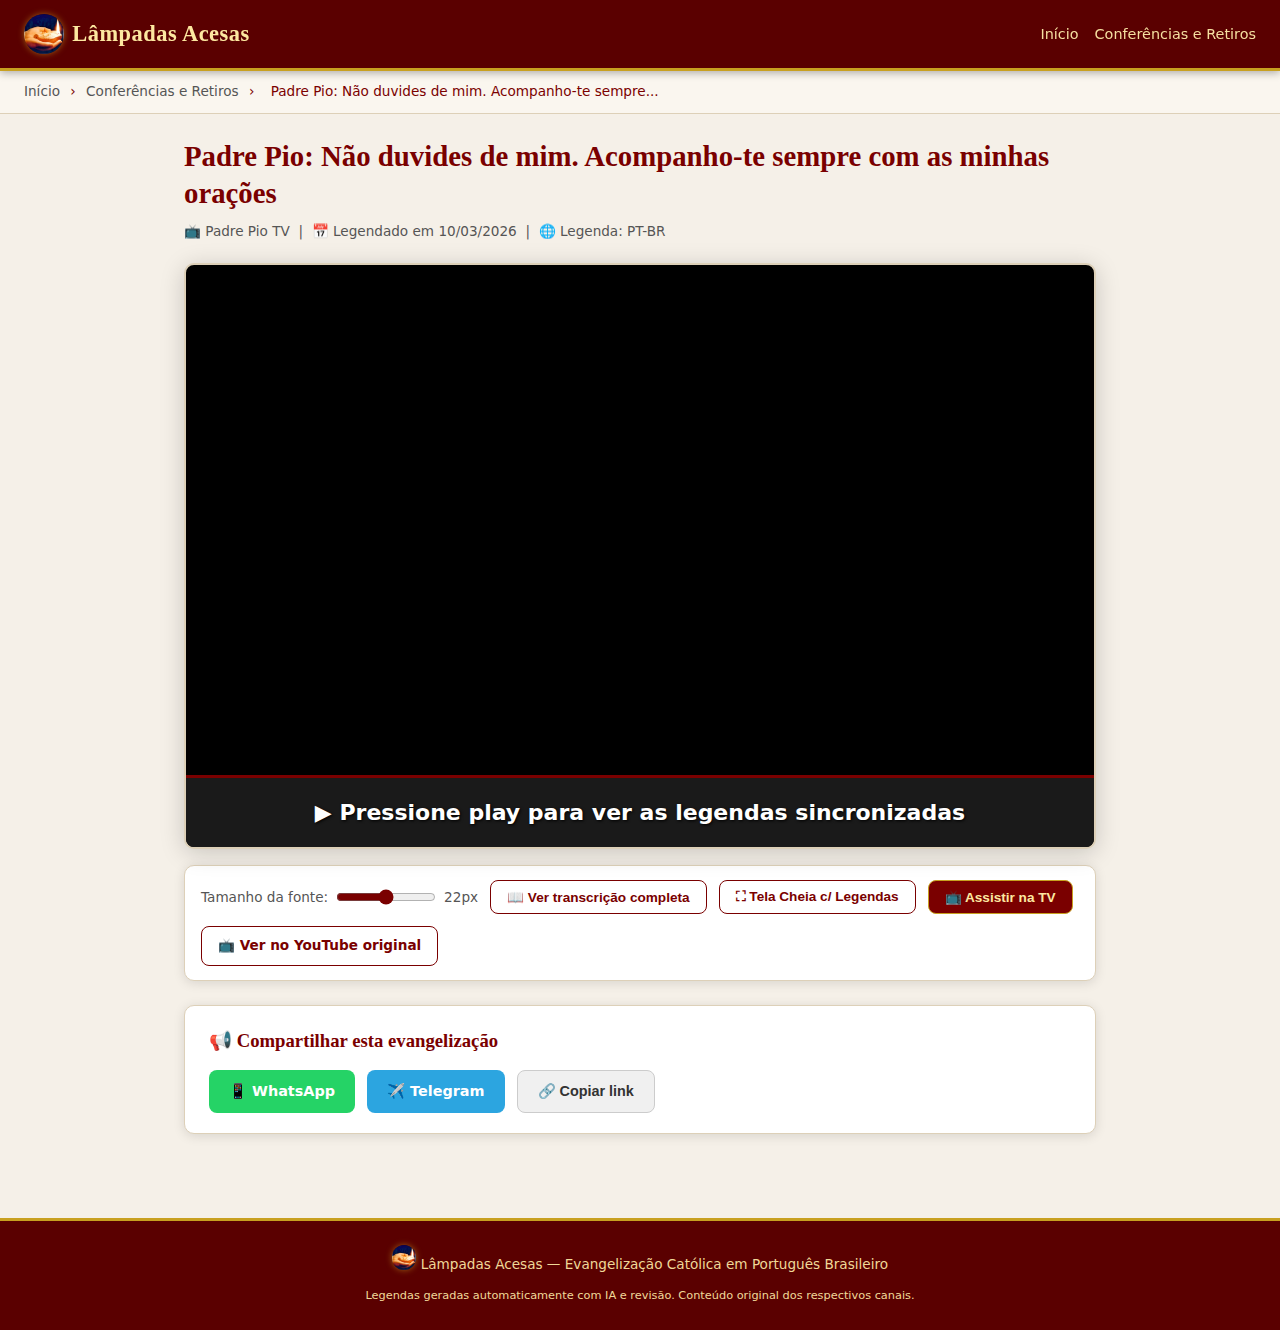
<file: videos/conferencias/tentativa-padre-pio-non-dubitare-di-me-ti.html>
<!DOCTYPE html>
<html lang="pt-BR">
<head>
  <meta charset="UTF-8">
  <meta http-equiv="Content-Security-Policy" content="default-src 'self'; script-src 'self' 'unsafe-inline' https://www.googletagmanager.com https://www.google-analytics.com https://www.youtube.com https://s.ytimg.com; style-src 'self' 'unsafe-inline' https://fonts.googleapis.com; font-src 'self' https://fonts.gstatic.com; frame-src https://www.youtube.com https://www.youtube-nocookie.com; img-src 'self' https://i.ytimg.com https://img.youtube.com data:; connect-src 'self' https://www.google-analytics.com https://www.googletagmanager.com;">
  <meta name="viewport" content="width=device-width, initial-scale=1.0">
  <title>Padre Pio: Não duvides de mim. Acompanho-te sempre com as minhas orações | Lâmpadas Acesas</title>

  <!-- SEO -->
  <meta name="description" content="Padre Pio compartilha sua luta e a promessa de que suas orações te acompanham. Sinta a fé que supera desafios e confia na providência divina.">
  <meta name="keywords" content="católico, evangelização, legenda português, conferências e retiros">
  <meta name="author" content="Lâmpadas Acesas">

  <!-- Open Graph (preview no WhatsApp, Telegram, Facebook) -->
  <meta property="og:type"        content="video.other">
  <meta property="og:title"       content="Padre Pio: Não duvides de mim. Acompanho-te sempre com as minhas orações | Lâmpadas Acesas">
  <meta property="og:description" content="Padre Pio compartilha sua luta e a promessa de que suas orações te acompanham. Sinta a fé que supera desafios e confia na providência divina.">
  <meta property="og:image"       content="https://lampadasacesas.com.br/assets/thumbnails/BcA4nB59RiI.jpg">
  <meta property="og:image:width" content="1280">
  <meta property="og:image:height" content="720">
  <meta property="og:url"         content="https://lampadasacesas.com.br/videos/conferencias/tentativa-padre-pio-non-dubitare-di-me-ti">
  <meta property="og:site_name"   content="Lâmpadas Acesas">
  <meta property="og:locale"      content="pt_BR">

  <!-- Twitter Card -->
  <meta name="twitter:card"        content="summary_large_image">
  <meta name="twitter:title"       content="Padre Pio: Não duvides de mim. Acompanho-te sempre com as minhas orações">
  <meta name="twitter:description" content="Padre Pio compartilha sua luta e a promessa de que suas orações te acompanham. Sinta a fé que supera desafios e confia na providência divina.">
  <meta name="twitter:image"       content="https://lampadasacesas.com.br/assets/thumbnails/BcA4nB59RiI.jpg">

  <!-- PWA -->
  <link rel="manifest" href="../../manifest.json">
  <meta name="theme-color" content="#5a0000">
  <link rel="apple-touch-icon" href="../../assets/icon-192.png">

  <!-- Favicon -->
  <link rel="icon" href="../../assets/favicon.ico" type="image/x-icon">

  <!-- Estilos -->
  <link rel="stylesheet" href="../../assets/style.css">

  <!-- Google Analytics -->
  <script async src="https://www.googletagmanager.com/gtag/js?id=G-G8LLHBT6XH"></script>
  <script>
    window.dataLayer = window.dataLayer || [];
    function gtag(){dataLayer.push(arguments);}
    gtag('js', new Date());
    gtag('config', 'G-G8LLHBT6XH');
  </script>
</head>
<body>

  <!-- BANNER WEBVIEW (Fase 3.2) — visivel apenas no navegador interno do WhatsApp/Instagram -->
  <div id="webview-banner" class="webview-banner" style="display:none">
    <span>📱 Para melhor experiência (legendas + Chromecast):</span>
    <a id="webview-chrome-link" href="#" class="webview-btn">Abrir no Chrome</a>
    <button onclick="document.getElementById('webview-banner').style.display='none'" class="webview-close">✕</button>
  </div>

  <!-- HEADER -->
  <header class="site-header">
    <a href="../../index.html" class="logo">
      <img src="../../assets/lampada-acesa.jpg" class="logo-icon" alt=""> Lâmpadas Acesas
    </a>
    <nav>
      <a href="../../index.html">Início</a>
      <a href="../conferencias/index.html">Conferências e Retiros</a>
    </nav>
  </header>

  <!-- BREADCRUMB -->
  <div class="breadcrumb">
    <a href="../../index.html">Início</a>
    <span>›</span>
    <a href="../conferencias/index.html">Conferências e Retiros</a>
    <span>›</span>
    <span>Padre Pio: Não duvides de mim. Acompanho-te sempre...</span>
  </div>

  <!-- CONTEÚDO PRINCIPAL -->
  <main class="video-page">

    <!-- TÍTULO -->
    <h1 class="video-title">Padre Pio: Não duvides de mim. Acompanho-te sempre com as minhas orações</h1>
    <p class="video-meta">📺 Padre Pio TV &nbsp;|&nbsp; 📅 Legendado em 10/03/2026 &nbsp;|&nbsp; 🌐 Legenda: PT-BR</p>

    <!-- PLAYER DO YOUTUBE -->
    <div class="video-container" id="video-container">
      <div class="video-wrapper" id="video-wrapper">
        <iframe
          id="yt-player"
          src="https://www.youtube.com/embed/BcA4nB59RiI?rel=0&modestbranding=1&cc_load_policy=0&enablejsapi=1"
          title="Padre Pio: Não duvides de mim. Acompanho-te sempre com as minhas orações"
          frameborder="0"
          allowfullscreen
          allow="accelerometer; autoplay; clipboard-write; encrypted-media; gyroscope; picture-in-picture; web-share">
        </iframe>

        <!-- OVERLAY DE LEGENDA ESTILO NETFLIX (Fase 2.1) -->
        <!-- Visível apenas em fullscreen via classe CSS :fullscreen -->
        <div class="subtitle-overlay" id="subtitle-overlay" aria-live="polite">
          <span class="subtitle-overlay-text" id="subtitle-overlay-text"></span>
        </div>
      </div>

      <!-- LEGENDA SINCRONIZADA — BARRA ABAIXO (modo normal) -->
      <div class="subtitle-bar">
        <div id="subtitle-display" class="subtitle-text">
          ▶ Pressione play para ver as legendas sincronizadas
        </div>
      </div>

      <!-- INSTRUÇÃO TV (Fase 2.3) — dentro do container p/ visibilidade em fullscreen -->
      <div id="instrucao-tv" class="instrucao-tv" style="display:none">
        <span id="instrucao-tv-texto"></span>
        <button onclick="fecharInstrucaoTV()" class="instrucao-tv-close">✕</button>
      </div>
    </div>

    <!-- CONTROLES DE LEGENDA -->
    <div class="subtitle-controls">
      <label>Tamanho da fonte:
        <input type="range" id="font-size-slider" min="12" max="32" value="22">
        <span id="font-size-value">22px</span>
      </label>
      <button id="btn-transcricao" onclick="toggleTranscricao()">📖 Ver transcrição completa</button>
      <button id="btn-fullscreen" onclick="toggleFullscreen()">⛶ Tela Cheia c/ Legendas</button>
      <!-- Botão TV Mode (Fase 2.2) -->
      <button id="btn-tv-mode" onclick="ativarModoTV()">📺 Assistir na TV</button>
      <a href="https://youtu.be/BcA4nB59RiI?si=E1DiaIKbe2p_Icvk" target="_blank" class="btn-original">
        📺 Ver no YouTube original
      </a>
    </div>

    <!-- TRANSCRIÇÃO COMPLETA (oculta por padrão) -->
    <div id="transcricao-completa" class="transcricao" style="display:none">
      <h2>📖 Transcrição completa em PT-BR</h2>
      <div id="transcricao-texto"></div>
    </div>

    <!-- Navegacao de serie -- vazio se video nao pertencer a nenhuma serie -->
    

    <!-- COMPARTILHAR -->
    <div class="share-section">
      <h3>📢 Compartilhar esta evangelização</h3>
      <div class="share-buttons">
        <a href="https://wa.me/?text=Padre%20Pio%3A%20N%C3%A3o%20duvides%20de%20mim.%20Acompanho-te%20sempre%20com%20as%20minhas%20ora%C3%A7%C3%B5es%20-%20Legendado%20em%20PT-BR%0Ahttps%3A//lampadasacesas.com.br/videos/conferencias/tentativa-padre-pio-non-dubitare-di-me-ti"
           target="_blank" class="btn-share btn-whatsapp">
          📱 WhatsApp
        </a>
        <a href="https://t.me/share/url?url=https%3A//lampadasacesas.com.br/videos/conferencias/tentativa-padre-pio-non-dubitare-di-me-ti&text=Padre%20Pio%3A%20N%C3%A3o%20duvides%20de%20mim.%20Acompanho-te%20sempre%20com%20as%20minhas%20ora%C3%A7%C3%B5es%20-%20Legendado%20em%20PT-BR"
           target="_blank" class="btn-share btn-telegram">
          ✈️ Telegram
        </a>
        <button onclick="copiarLink()" class="btn-share btn-copy">
          🔗 Copiar link
        </button>
      </div>
    </div>

  </main>

  <!-- FOOTER -->
  <footer class="site-footer">
    <p><img src="../../assets/lampada-acesa.jpg" class="logo-icon" alt=""> Lâmpadas Acesas — Evangelização Católica em Português Brasileiro</p>
    <p><small>Legendas geradas automaticamente com IA e revisão. Conteúdo original dos respectivos canais.</small></p>
  </footer>

  <!-- ===================================================================
       SCRIPTS
       =================================================================== -->
  <script>
    // ─── DADOS SRT ────────────────────────────────────────────────────────
    const SRT_DATA = "1\n00:00:07,480 --> 00:00:09,326\nUm minuto com Padre Pio,\n\n2\n00:00:09,426 --> 00:00:15,251\ndo pomar do convento dos frades menores\nCapuchinhos, os lugares de Padre Pio.\n\n3\n00:00:15,351 --> 00:00:17,483\nAqui, quem sabe quantas vezes\n\n4\n00:00:17,583 --> 00:00:20,945\nPadre Pio, junto com\nseus filhos espirituais,\n\n5\n00:00:21,045 --> 00:00:25,793\nmas tamb\u00e9m sozinho, muitas vezes\nreservava momentos de solid\u00e3o,\n\n6\n00:00:25,893 --> 00:00:28,024\nde ora\u00e7\u00e3o ou de recolhimento,\n\n7\n00:00:28,124 --> 00:00:29,124\ne por que n\u00e3o,\n\n8\n00:00:29,224 --> 00:00:35,026\ntamb\u00e9m de importantes conversas com\naqueles que lhe pediam conselhos como pai\n\n9\n00:00:35,126 --> 00:00:36,126\nespiritual.\n\n10\n00:00:36,226 --> 00:00:41,798\nBem, hoje estou aqui para ler para voc\u00eas\num trecho de uma carta que Padre Pio\n\n11\n00:00:41,898 --> 00:00:44,106\nescreveu em fevereiro de 1917.\n\n12\n00:00:44,206 --> 00:00:49,723\nEle estava aqui neste convento, uhm,\nj\u00e1 estava aqui h\u00e1 quase um ano, uhm,\n\n13\n00:00:49,823 --> 00:00:54,109\ne conta ao Padre Agostino\ntamb\u00e9m sobre seu estado f\u00edsico,\n\n14\n00:00:54,209 --> 00:00:56,187\no que lhe havia acontecido.\n\n15\n00:00:56,287 --> 00:00:57,956\nDe fato, ele escreve: \"\n\n16\n00:00:58,056 --> 00:01:04,056\nO senhor me desculpar\u00e1, meu car\u00edssimo\nPadre, se demorei a lhe dar minhas not\u00edcias.\n\n17\n00:01:04,266 --> 00:01:06,728\n\" Ou seja, que ele n\u00e3o escrevia.\n\n18\n00:01:06,828 --> 00:01:07,828\n\" Em janeiro,\n\n19\n00:01:07,928 --> 00:01:13,653\ncomo lhe escrevi em minha \u00faltima carta,\ntive uma daquelas reca\u00eddas de sempre:\n\n20\n00:01:13,753 --> 00:01:18,270\nfebre alt\u00edssima, forte pneumonia,\nuh, que vieram me visitar.\n\n21\n00:01:18,370 --> 00:01:23,195\nAquele caso foi julgado pelo\nm\u00e9dico, coitado, como desesperador.\n\n22\n00:01:23,295 --> 00:01:29,120\nE no mais belo momento em que estava\nsaboreando as do\u00e7uras de uma morte quase\n\n23\n00:01:29,220 --> 00:01:30,220\npr\u00f3xima,\n\n24\n00:01:30,320 --> 00:01:35,737\nfui miraculosamente curado e lan\u00e7ado\nnovamente em alto mar para combater o bom\n\n25\n00:01:35,837 --> 00:01:40,969\ncombate. Fiquei desiludido em todos\nos sentidos\", escreve Padre Pio.\n\n26\n00:01:41,069 --> 00:01:44,355\n\"E depois Jesus permite\ne a autoridade quer.\n\n27\n00:01:44,455 --> 00:01:46,740\nResigno-me de bom grado a tudo,\n\n28\n00:01:46,840 --> 00:01:51,434\npor\u00e9m, depois de uma boa semana\nem que me recuperei da queda,\n\n29\n00:01:51,534 --> 00:01:57,436\nca\u00ed novamente na mesma doen\u00e7a e faz\napenas poucos dias que o mesmo prod\u00edgio se\n\n30\n00:01:57,536 --> 00:01:58,536\nrenovou.\n\n31\n00:01:58,636 --> 00:02:04,515\nRetomei minhas ocupa\u00e7\u00f5es habituais e agora\nestou bem, mas muito, muito fraco, por\u00e9m.\n\n32\n00:02:04,615 --> 00:02:06,823\nAdoro o sil\u00eancio, sua mudan\u00e7a.\n\n33\n00:02:06,923 --> 00:02:12,748\nMinha alma me diz que nesta nova\nresid\u00eancia o senhor se sentir\u00e1 um tanto mais\n\n34\n00:02:12,848 --> 00:02:13,902\ndesconfort\u00e1vel,\n\n35\n00:02:14,002 --> 00:02:16,365\nespecialmente por causa do frio.\n\n36\n00:02:16,465 --> 00:02:18,442\nUhm, diga-me, estou errado?\n\n37\n00:02:18,542 --> 00:02:21,751\nTalvez queira o c\u00e9u\nque eu esteja enganado.\n\n38\n00:02:21,851 --> 00:02:25,983\n\" De fato, uh, Padre Agostino\nlhe escrevia de G\u00eanova: \"\n\n39\n00:02:26,083 --> 00:02:28,676\nMas viva tranquilo, meu caro Padre,\n\n40\n00:02:28,776 --> 00:02:30,600\npois onde quer que se v\u00e1,\n\n41\n00:02:30,700 --> 00:02:35,447\na assist\u00eancia do c\u00e9u sobre o\nsenhor ser\u00e1 sempre muito singular.\n\n42\n00:02:35,547 --> 00:02:36,832\nN\u00e3o duvide de mim,\n\n43\n00:02:36,932 --> 00:02:42,911\npois nunca cesso de acompanh\u00e1-lo sempre\ne em todo lugar com minhas pobres, sim,\n\n44\n00:02:43,011 --> 00:02:44,527\nmas ass\u00edduas ora\u00e7\u00f5es.\n\n45\n00:02:44,627 --> 00:02:50,627\nN\u00e3o cesso tampouco de continuamente\napresentar a Jesus a oferta a Ele feita uma vez\n\n46\n00:02:50,913 --> 00:02:52,068\na seu respeito.\n\n47\n00:02:52,168 --> 00:02:56,607\nQue lhe apraza sempre atender\ne aceitar minha pobre oferta.\n\n48\n00:02:56,707 --> 00:03:00,840\nCaro Padre, Ele \u00e9 bom e n\u00e3o\npode deixar de aceit\u00e1-la. \"\n";

    function parseSRT(srt) {
      const blocks = srt.trim().split(/\r?\n\r?\n/);
      return blocks.map(block => {
        const lines = block.trim().split(/\r?\n/);
        if (lines.length < 3) return null;
        const timeLine = lines[1].trim();
        const match = timeLine.match(/(\d+):(\d+):(\d+)[,\.](\d+) -{2}> (\d+):(\d+):(\d+)[,\.](\d+)/);
        if (!match) return null;
        const toSec = (h, m, s, ms) => parseInt(h)*3600 + parseInt(m)*60 + parseInt(s) + parseInt(ms)/1000;
        return {
          start: toSec(match[1], match[2], match[3], match[4]),
          end:   toSec(match[5], match[6], match[7], match[8]),
          text:  lines.slice(2).map(l => l.trim()).filter(Boolean).join(' ')
        };
      }).filter(Boolean);
    }

    const legendas = parseSRT(SRT_DATA);

    function mesclarParaBarra(legendas, gapMax, maxLinhasVisuais, maxCharsLinha) {
      gapMax            = (gapMax            !== undefined) ? gapMax            : 0.8;
      maxLinhasVisuais  = (maxLinhasVisuais  !== undefined) ? maxLinhasVisuais  : 2;
      maxCharsLinha     = (maxCharsLinha     !== undefined) ? maxCharsLinha     : 58;

      if (!legendas || legendas.length === 0) return [];

      // Conta quantas linhas visuais um texto vai ocupar na barra
      function linhasVisuais(texto) {
          return texto.split('\n').reduce(function(acc, linha) {
              // Linha vazia conta como 0; qualquer conteúdo conta pelo menos 1
              return acc + (linha.length > 0 ? Math.ceil(linha.length / maxCharsLinha) : 0);
          }, 0);
      }

      var merged = [];
      var grupo  = null;

      for (var i = 0; i < legendas.length; i++) {
          var leg = legendas[i];
          if (!grupo) {
              grupo = { start: leg.start, end: leg.end, text: leg.text };
              continue;
          }

          var gap           = leg.start - grupo.end;
          var textoMergeado = grupo.text + '\n' + leg.text;
          var linhas        = linhasVisuais(textoMergeado);

          if (gap <= gapMax && linhas <= maxLinhasVisuais) {
              // Cabe: mesclar
              grupo.end  = leg.end;
              grupo.text = textoMergeado;
          } else {
              // Não cabe: fechar grupo atual e iniciar novo
              merged.push(grupo);
              grupo = { start: leg.start, end: leg.end, text: leg.text };
          }
      }
      if (grupo) merged.push(grupo);
      return merged;
    }

    const legendasBar = mesclarParaBarra(legendas, 0.8, 2, 58);

    const display        = document.getElementById('subtitle-display');
    const overlayText    = document.getElementById('subtitle-overlay-text');
    let intervalo = null;

    // ─── YOUTUBE IFRAME API ───────────────────────────────────────────────
    var tag = document.createElement('script');
    tag.src = "https://www.youtube.com/iframe_api";
    document.head.appendChild(tag);

    var ytPlayer;
    function onYouTubeIframeAPIReady() {
      ytPlayer = new YT.Player('yt-player', {
        events: { 'onStateChange': onPlayerStateChange }
      });
    }

    function onPlayerStateChange(event) {
      if (event.data === YT.PlayerState.PLAYING) {
        intervalo = setInterval(atualizarLegenda, 200);
      } else {
        clearInterval(intervalo);
      }
    }

    function atualizarLegenda() {
      if (!ytPlayer || !ytPlayer.getCurrentTime) return;
      const tempo = ytPlayer.getCurrentTime();
      const atual = legendasBar.find(l => tempo >= l.start && tempo <= l.end);
      const texto = atual ? atual.text : '';
      display.textContent     = texto;
      overlayText.textContent = texto; // atualiza overlay fullscreen simultaneamente
    }

    // ─── CONTROLE DE FONTE (Componente 4 — fullscreen + persistencia) ─────
    const slider  = document.getElementById('font-size-slider');
    const fontVal = document.getElementById('font-size-value');
    // Restaurar preferencia salva ou usar valor inicial do slider
    const savedSize = localStorage.getItem('lampadasFontSize');
    if (savedSize) {
      slider.value = savedSize;
      display.style.fontSize = savedSize + 'px';
      overlayText.style.fontSize = savedSize + 'px';
      fontVal.textContent = savedSize + 'px';
    } else {
      display.style.fontSize = slider.value + 'px';
    }
    slider.addEventListener('input', function() {
      const size = this.value + 'px';
      display.style.fontSize = size;
      overlayText.style.fontSize = size;   // controla overlay fullscreen
      fontVal.textContent = size;
      localStorage.setItem('lampadasFontSize', this.value);
    });
    // Ajuste automatico por orientacao (apenas se usuario nao escolheu tamanho)
    window.addEventListener('orientationchange', () => {
      setTimeout(() => {
        const isLandscape = window.innerWidth > window.innerHeight;
        const baseSize = isLandscape ? 22 : 16;
        if (!localStorage.getItem('lampadasFontSize')) {
          slider.value = baseSize;
          display.style.fontSize = baseSize + 'px';
          overlayText.style.fontSize = baseSize + 'px';
          fontVal.textContent = baseSize + 'px';
        }
      }, 300);
    });

    // ─── TRANSCRIÇÃO COMPLETA ─────────────────────────────────────────────
    function toggleTranscricao() {
      const div   = document.getElementById('transcricao-completa');
      const texto = document.getElementById('transcricao-texto');
      if (div.style.display === 'none') {
        const PAUSA = 2.0;
        const paragrafos = [];
        let atual = [];
        for (let i = 0; i < legendas.length; i++) {
          atual.push(legendas[i].text);
          const prox = legendas[i + 1];
          if (!prox || (prox.start - legendas[i].end) > PAUSA) {
            paragrafos.push(atual.join(' '));
            atual = [];
          }
        }
        const html = paragrafos.map(p => `<p class="leg-paragrafo">${p}</p>`).join('');
        texto.innerHTML = html;
        div.style.display = 'block';
      } else {
        div.style.display = 'none';
      }
    }

    // ─── FULLSCREEN (FASE 2.1) ────────────────────────────────────────────
    // Aplica fullscreen no video-container (não na página inteira)
    function toggleFullscreen() {
      const container = document.getElementById('video-container');
      const isFs = !!(document.fullscreenElement || document.webkitFullscreenElement);
      if (!isFs) {
        if (container.requestFullscreen)        container.requestFullscreen();
        else if (container.webkitRequestFullscreen) container.webkitRequestFullscreen();
      } else {
        if (document.exitFullscreen)        document.exitFullscreen();
        else if (document.webkitExitFullscreen) document.webkitExitFullscreen();
      }
    }

    // Sincroniza botão ao entrar/sair do fullscreen
    function aoMudarFullscreen() {
      const isFs = !!(document.fullscreenElement || document.webkitFullscreenElement);
      const btn  = document.getElementById('btn-fullscreen');
      if (btn) btn.textContent = isFs ? '⛶ Sair da Tela Cheia' : '⛶ Tela Cheia c/ Legendas';
    }
    document.addEventListener('fullscreenchange',       aoMudarFullscreen);
    document.addEventListener('webkitfullscreenchange', aoMudarFullscreen);

    // ─── WAKE LOCK (FASE 2.2) ─────────────────────────────────────────────
    let wakeLock = null;

    async function ativarWakeLock() {
      try {
        if ('wakeLock' in navigator) {
          wakeLock = await navigator.wakeLock.request('screen');
          // Reativar automaticamente se a aba voltar ao foco
          document.addEventListener('visibilitychange', async () => {
            if (document.visibilityState === 'visible' && wakeLock !== null) {
              try { wakeLock = await navigator.wakeLock.request('screen'); } catch(e) {}
            }
          }, { once: true });
        }
      } catch(e) {
        // iOS Safari e outros que não suportam — silent fail (graceful degradation)
      }
    }

    async function liberarWakeLock() {
      try {
        if (wakeLock) { await wakeLock.release(); wakeLock = null; }
      } catch(e) {}
    }

    // Libera Wake Lock ao sair da página
    window.addEventListener('beforeunload', liberarWakeLock);

    // ─── DETECÇÃO DE PLATAFORMA (FASE 2.3) ───────────────────────────────
    function detectarPlataforma() {
      const ua = navigator.userAgent;
      if (/Android/i.test(ua))           return 'android';
      if (/iPhone|iPad|iPod/i.test(ua))  return 'ios';
      return 'desktop';
    }

    const INSTRUCOES_TV = {
      android: '📡 No Chrome: toque nos 3 pontinhos → "Transmitir..." → selecione sua TV',
      ios:     '📺 No iPhone/iPad: Central de Controle → Espelhamento de Tela → selecione sua Apple TV',
      desktop: '📡 No Chrome: clique nos 3 pontinhos → "Transmitir..." → selecione sua TV ou Chromecast'
    };

    let instrucaoTimeout = null;

    function exibirInstrucaoTV() {
      const plataforma = detectarPlataforma();
      const el    = document.getElementById('instrucao-tv');
      const texto = document.getElementById('instrucao-tv-texto');
      if (el && texto) {
        texto.textContent = INSTRUCOES_TV[plataforma] || INSTRUCOES_TV.desktop;
        el.style.display = 'flex';
        // Fecha automaticamente após 10 segundos
        clearTimeout(instrucaoTimeout);
        instrucaoTimeout = setTimeout(() => { el.style.display = 'none'; }, 10000);
      }
    }

    function fecharInstrucaoTV() {
      const el = document.getElementById('instrucao-tv');
      if (el) el.style.display = 'none';
      clearTimeout(instrucaoTimeout);
    }

    // ─── TV MODE UNIFICADO (FASE 2.2 + 2.3) ─────────────────────────────
    async function ativarModoTV() {
      // 1. Fullscreen no container de vídeo
      const container = document.getElementById('video-container');
      try {
        if (container.requestFullscreen)           await container.requestFullscreen();
        else if (container.webkitRequestFullscreen) container.webkitRequestFullscreen();
      } catch(e) {}

      // 2. Wake Lock (tela não apaga)
      await ativarWakeLock();

      // 3. Instrução contextual por plataforma
      exibirInstrucaoTV();
    }

    // Libera Wake Lock ao sair do fullscreen
    document.addEventListener('fullscreenchange', () => {
      if (!document.fullscreenElement && !document.webkitFullscreenElement) {
        liberarWakeLock();
      }
    });

    // ─── COPIAR LINK ──────────────────────────────────────────────────────
    function copiarLink() {
      navigator.clipboard.writeText(window.location.href).then(() => {
        alert('Link copiado!');
      });
    }

    // ─── BANNER WEBVIEW WHATSAPP (FASE 3.2) ──────────────────────────────
    (function detectarWebView() {
      const ua = navigator.userAgent;
      // Detecta WebView do WhatsApp, Instagram, Facebook e similares
      const isWebView =
        /FBAN|FBAV|Instagram|WhatsApp/.test(ua) ||
        (/wv/.test(ua) && /Android/.test(ua)) ||
        (typeof window.matchMedia === 'function' &&
         window.matchMedia('(display-mode: browser)').matches &&
         /Safari/i.test(ua) && !/Chrome/i.test(ua) &&
         window.navigator.standalone === false);

      if (!isWebView) return;

      const banner = document.getElementById('webview-banner');
      const link   = document.getElementById('webview-chrome-link');

      // Android: intent para abrir no Chrome
      // iOS: instrução manual (sem suporte a intent://)
      if (/Android/i.test(ua)) {
        const pageUrl = encodeURIComponent(window.location.href);
        link.href = `intent://${window.location.host}${window.location.pathname}#Intent;scheme=${window.location.protocol.replace(':','')};package=com.android.chrome;end`;
      } else {
        link.textContent = 'Abrir no Safari (e depois "Adicionar à Tela Inicial")';
        link.href = window.location.href;
        link.target = '_blank';
      }

      banner.style.display = 'flex';
    })();

    // ─── SERVICE WORKER (FASE 3.1) ────────────────────────────────────────
    if ('serviceWorker' in navigator) {
      navigator.serviceWorker.register('../../service-worker.js').catch(() => {});
    }

    // ─── ANALYTICS COMPLETO (Componente 10 — v2.0) ───────────────────────
    // 1. Compartilhamento
    document.querySelectorAll('.btn-share').forEach(btn => {
      btn.addEventListener('click', () => {
        const method = btn.classList.contains('btn-whatsapp') ? 'WhatsApp'
                     : btn.classList.contains('btn-telegram') ? 'Telegram' : 'copy_link';
        gtag('event', 'share', { method, content_type: 'video', item_id: 'BcA4nB59RiI' });
      });
    });
    // 2. Transcricao
    document.getElementById('btn-transcricao')?.addEventListener('click', () => {
      gtag('event', 'transcricao_toggle', { event_category: 'Engajamento', video_id: 'BcA4nB59RiI' });
    });
    // 3. TV Mode
    document.getElementById('btn-tv-mode')?.addEventListener('click', () => {
      gtag('event', 'tv_mode_ativado', { event_category: 'TV', event_label: detectarPlataforma(), video_id: 'BcA4nB59RiI' });
    });
    // 4. Fullscreen
    document.addEventListener('fullscreenchange', () => {
      const isFs = !!document.fullscreenElement;
      gtag('event', isFs ? 'fullscreen_entrou' : 'fullscreen_saiu', { event_category: 'TV', video_id: 'BcA4nB59RiI' });
    });
    // 5. Font size (dispara ao soltar o slider — debounced)
    if (slider) { let _ft; slider.addEventListener('change', function() {
      clearTimeout(_ft); _ft = setTimeout(() => {
        gtag('event', 'fonte_alterada', { event_category: 'Preferencias', value: +this.value, video_id: 'BcA4nB59RiI' });
      }, 500);
    }); }
    // 6. WebView banner exibido
    if (document.getElementById('webview-banner')?.style.display !== 'none') {
      gtag('event', 'webview_banner_shown', { event_category: 'WebView', video_id: 'BcA4nB59RiI' });
    }
    // 7. Legendas assistidas (ao sair da pagina)
    let _lStart = null, _lCount = 0;
    const _origAtualizar = atualizarLegenda;
    atualizarLegenda = function() {
      _origAtualizar();
      if (display.textContent && display.textContent.trim()) {
        _lCount++;
        if (!_lStart) _lStart = Date.now();
      }
    };
    window.addEventListener('beforeunload', () => {
      if (_lStart) {
        gtag('event', 'legendas_assistidas', {
          event_category: 'Engajamento',
          video_id: 'BcA4nB59RiI',
          legendas_vistas: _lCount,
          duracao_segundos: Math.round((Date.now() - _lStart) / 1000),
          plataforma: detectarPlataforma(),
          orientacao: innerWidth > innerHeight ? 'landscape' : 'portrait',
          font_size: +(slider ? slider.value : 22)
        });
      }
    });
    // 8. Erro no player (iframe)
    window.addEventListener('error', e => {
      if (e.target && e.target.tagName === 'IFRAME') {
        gtag('event', 'player_error', { event_category: 'Erro', video_id: 'BcA4nB59RiI' });
      }
    }, true);
  </script>

</body>
</html>
</file>
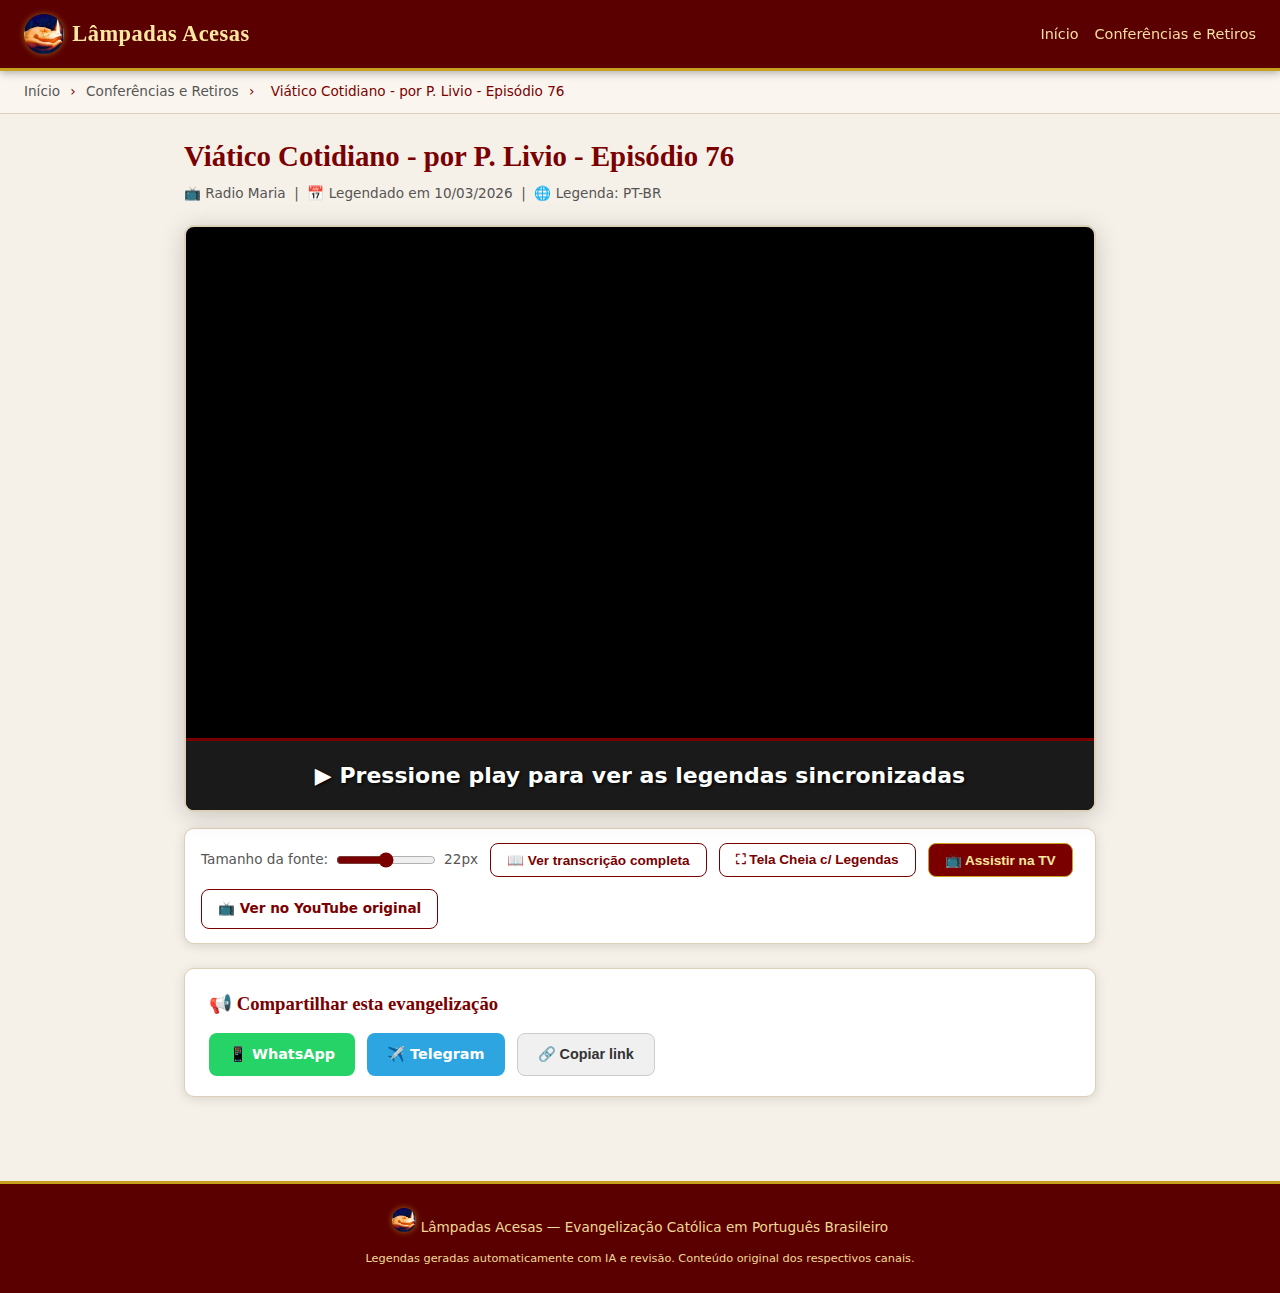
<file: videos/conferencias/tentativa-viatico-quotidiano-di-p-livio-puntata-76.html>
<!DOCTYPE html>
<html lang="pt-BR">
<head>
  <meta charset="UTF-8">
  <meta http-equiv="Content-Security-Policy" content="default-src 'self'; script-src 'self' 'unsafe-inline' https://www.googletagmanager.com https://www.google-analytics.com https://www.youtube.com https://s.ytimg.com; style-src 'self' 'unsafe-inline' https://fonts.googleapis.com; font-src 'self' https://fonts.gstatic.com; frame-src https://www.youtube.com https://www.youtube-nocookie.com; img-src 'self' https://i.ytimg.com https://img.youtube.com data:; connect-src 'self' https://www.google-analytics.com https://www.googletagmanager.com;">
  <meta name="viewport" content="width=device-width, initial-scale=1.0">
  <title>Viático Cotidiano - por P. Livio - Episódio 76 | Lâmpadas Acesas</title>

  <!-- SEO -->
  <meta name="description" content="Descubra como a oração se torna um hábito santo e um dom da graça. P. Livio ensina a perseverar na comunhão com Deus, transformando seu dia.">
  <meta name="keywords" content="católico, evangelização, legenda português, conferências e retiros">
  <meta name="author" content="Lâmpadas Acesas">

  <!-- Open Graph (preview no WhatsApp, Telegram, Facebook) -->
  <meta property="og:type"        content="video.other">
  <meta property="og:title"       content="Viático Cotidiano - por P. Livio - Episódio 76 | Lâmpadas Acesas">
  <meta property="og:description" content="Descubra como a oração se torna um hábito santo e um dom da graça. P. Livio ensina a perseverar na comunhão com Deus, transformando seu dia.">
  <meta property="og:image"       content="https://lampadasacesas.com.br/assets/thumbnails/HSpVPGfky5A.jpg">
  <meta property="og:image:width" content="1280">
  <meta property="og:image:height" content="720">
  <meta property="og:url"         content="https://lampadasacesas.com.br/videos/conferencias/tentativa-viatico-quotidiano-di-p-livio-puntata-76">
  <meta property="og:site_name"   content="Lâmpadas Acesas">
  <meta property="og:locale"      content="pt_BR">

  <!-- Twitter Card -->
  <meta name="twitter:card"        content="summary_large_image">
  <meta name="twitter:title"       content="Viático Cotidiano - por P. Livio - Episódio 76">
  <meta name="twitter:description" content="Descubra como a oração se torna um hábito santo e um dom da graça. P. Livio ensina a perseverar na comunhão com Deus, transformando seu dia.">
  <meta name="twitter:image"       content="https://lampadasacesas.com.br/assets/thumbnails/HSpVPGfky5A.jpg">

  <!-- PWA -->
  <link rel="manifest" href="../../manifest.json">
  <meta name="theme-color" content="#5a0000">
  <link rel="apple-touch-icon" href="../../assets/icon-192.png">

  <!-- Favicon -->
  <link rel="icon" href="../../assets/favicon.ico" type="image/x-icon">

  <!-- Estilos -->
  <link rel="stylesheet" href="../../assets/style.css">

  <!-- Google Analytics -->
  <script async src="https://www.googletagmanager.com/gtag/js?id=G-G8LLHBT6XH"></script>
  <script>
    window.dataLayer = window.dataLayer || [];
    function gtag(){dataLayer.push(arguments);}
    gtag('js', new Date());
    gtag('config', 'G-G8LLHBT6XH');
  </script>
</head>
<body>

  <!-- BANNER WEBVIEW (Fase 3.2) — visivel apenas no navegador interno do WhatsApp/Instagram -->
  <div id="webview-banner" class="webview-banner" style="display:none">
    <span>📱 Para melhor experiência (legendas + Chromecast):</span>
    <a id="webview-chrome-link" href="#" class="webview-btn">Abrir no Chrome</a>
    <button onclick="document.getElementById('webview-banner').style.display='none'" class="webview-close">✕</button>
  </div>

  <!-- HEADER -->
  <header class="site-header">
    <a href="../../index.html" class="logo">
      <img src="../../assets/lampada-acesa.jpg" class="logo-icon" alt=""> Lâmpadas Acesas
    </a>
    <nav>
      <a href="../../index.html">Início</a>
      <a href="../conferencias/index.html">Conferências e Retiros</a>
    </nav>
  </header>

  <!-- BREADCRUMB -->
  <div class="breadcrumb">
    <a href="../../index.html">Início</a>
    <span>›</span>
    <a href="../conferencias/index.html">Conferências e Retiros</a>
    <span>›</span>
    <span>Viático Cotidiano - por P. Livio - Episódio 76</span>
  </div>

  <!-- CONTEÚDO PRINCIPAL -->
  <main class="video-page">

    <!-- TÍTULO -->
    <h1 class="video-title">Viático Cotidiano - por P. Livio - Episódio 76</h1>
    <p class="video-meta">📺 Radio Maria &nbsp;|&nbsp; 📅 Legendado em 10/03/2026 &nbsp;|&nbsp; 🌐 Legenda: PT-BR</p>

    <!-- PLAYER DO YOUTUBE -->
    <div class="video-container" id="video-container">
      <div class="video-wrapper" id="video-wrapper">
        <iframe
          id="yt-player"
          src="https://www.youtube.com/embed/HSpVPGfky5A?rel=0&modestbranding=1&cc_load_policy=0&enablejsapi=1"
          title="Viático Cotidiano - por P. Livio - Episódio 76"
          frameborder="0"
          allowfullscreen
          allow="accelerometer; autoplay; clipboard-write; encrypted-media; gyroscope; picture-in-picture; web-share">
        </iframe>

        <!-- OVERLAY DE LEGENDA ESTILO NETFLIX (Fase 2.1) -->
        <!-- Visível apenas em fullscreen via classe CSS :fullscreen -->
        <div class="subtitle-overlay" id="subtitle-overlay" aria-live="polite">
          <span class="subtitle-overlay-text" id="subtitle-overlay-text"></span>
        </div>
      </div>

      <!-- LEGENDA SINCRONIZADA — BARRA ABAIXO (modo normal) -->
      <div class="subtitle-bar">
        <div id="subtitle-display" class="subtitle-text">
          ▶ Pressione play para ver as legendas sincronizadas
        </div>
      </div>

      <!-- INSTRUÇÃO TV (Fase 2.3) — dentro do container p/ visibilidade em fullscreen -->
      <div id="instrucao-tv" class="instrucao-tv" style="display:none">
        <span id="instrucao-tv-texto"></span>
        <button onclick="fecharInstrucaoTV()" class="instrucao-tv-close">✕</button>
      </div>
    </div>

    <!-- CONTROLES DE LEGENDA -->
    <div class="subtitle-controls">
      <label>Tamanho da fonte:
        <input type="range" id="font-size-slider" min="12" max="32" value="22">
        <span id="font-size-value">22px</span>
      </label>
      <button id="btn-transcricao" onclick="toggleTranscricao()">📖 Ver transcrição completa</button>
      <button id="btn-fullscreen" onclick="toggleFullscreen()">⛶ Tela Cheia c/ Legendas</button>
      <!-- Botão TV Mode (Fase 2.2) -->
      <button id="btn-tv-mode" onclick="ativarModoTV()">📺 Assistir na TV</button>
      <a href="https://youtu.be/HSpVPGfky5A?si=lg1FYYe2fPgM-7mm" target="_blank" class="btn-original">
        📺 Ver no YouTube original
      </a>
    </div>

    <!-- TRANSCRIÇÃO COMPLETA (oculta por padrão) -->
    <div id="transcricao-completa" class="transcricao" style="display:none">
      <h2>📖 Transcrição completa em PT-BR</h2>
      <div id="transcricao-texto"></div>
    </div>

    <!-- Navegacao de serie -- vazio se video nao pertencer a nenhuma serie -->
    

    <!-- COMPARTILHAR -->
    <div class="share-section">
      <h3>📢 Compartilhar esta evangelização</h3>
      <div class="share-buttons">
        <a href="https://wa.me/?text=Vi%C3%A1tico%20Cotidiano%20-%20por%20P.%20Livio%20-%20Epis%C3%B3dio%2076%20-%20Legendado%20em%20PT-BR%0Ahttps%3A//lampadasacesas.com.br/videos/conferencias/tentativa-viatico-quotidiano-di-p-livio-puntata-76"
           target="_blank" class="btn-share btn-whatsapp">
          📱 WhatsApp
        </a>
        <a href="https://t.me/share/url?url=https%3A//lampadasacesas.com.br/videos/conferencias/tentativa-viatico-quotidiano-di-p-livio-puntata-76&text=Vi%C3%A1tico%20Cotidiano%20-%20por%20P.%20Livio%20-%20Epis%C3%B3dio%2076%20-%20Legendado%20em%20PT-BR"
           target="_blank" class="btn-share btn-telegram">
          ✈️ Telegram
        </a>
        <button onclick="copiarLink()" class="btn-share btn-copy">
          🔗 Copiar link
        </button>
      </div>
    </div>

  </main>

  <!-- FOOTER -->
  <footer class="site-footer">
    <p><img src="../../assets/lampada-acesa.jpg" class="logo-icon" alt=""> Lâmpadas Acesas — Evangelização Católica em Português Brasileiro</p>
    <p><small>Legendas geradas automaticamente com IA e revisão. Conteúdo original dos respectivos canais.</small></p>
  </footer>

  <!-- ===================================================================
       SCRIPTS
       =================================================================== -->
  <script>
    // ─── DADOS SRT ────────────────────────────────────────────────────────
    const SRT_DATA = "1\n00:00:08,515 --> 00:00:21,015\nVi\u00e1tico Cotidiano do Padre Livio.\n\n2\n00:00:24,560 --> 00:00:29,671\nAo final da ora\u00e7\u00e3o, est\u00e3o na mesma\nsitua\u00e7\u00e3o de quando come\u00e7aram.\n\n3\n00:00:29,771 --> 00:00:31,428\nAlgu\u00e9m come\u00e7a a rezar,\n\n4\n00:00:31,528 --> 00:00:37,497\nmas fica preso em seus pensamentos, em\nsuas preocupa\u00e7\u00f5es, em suas ang\u00fastias,\n\n5\n00:00:37,597 --> 00:00:42,369\nem seus medos, etc., etc., sem\nse colocar na divina presen\u00e7a.\n\n6\n00:00:42,469 --> 00:00:47,959\nTermina a ora\u00e7\u00e3o exatamente na mesma\nsitua\u00e7\u00e3o interior em que come\u00e7ou,\n\n7\n00:00:48,059 --> 00:00:49,396\nou seja, n\u00e3o orou.\n\n8\n00:00:49,496 --> 00:00:54,268\nNo entanto, mesmo quando voc\u00ea\nconseguiu seu objetivo, isto \u00e9,\n\n9\n00:00:54,368 --> 00:00:59,858\nde se colocar diante de Deus e\napresentar a Ele tudo o que te importa,\n\n10\n00:00:59,958 --> 00:01:04,810\nn\u00e3o ser\u00e1 f\u00e1cil manter-se neste\nrelacionamento \u00edntimo com Deus,\n\n11\n00:01:04,910 --> 00:01:08,643\nporque a mente \u00e9 inconstante,\no cora\u00e7\u00e3o \u00e9 fraco.\n\n12\n00:01:08,743 --> 00:01:14,743\nPor isso, voc\u00ea tem aqueles momentos em\nque consegue se fixar em Deus e abrir o\n\n13\n00:01:14,872 --> 00:01:16,070\ncora\u00e7\u00e3o a Deus,\n\n14\n00:01:16,170 --> 00:01:18,865\nmas isso n\u00e3o dura tanto facilmente.\n\n15\n00:01:18,965 --> 00:01:21,021\n\u00c9 uma reconquista cont\u00ednua.\n\n16\n00:01:21,121 --> 00:01:27,121\nPortanto, voc\u00ea deve perseverar no\nexerc\u00edcio at\u00e9 que sua comunh\u00e3o com Deus seja\n\n17\n00:01:27,251 --> 00:01:28,768\nest\u00e1vel e pac\u00edfica,\n\n18\n00:01:28,868 --> 00:01:34,868\nou seja, chegar \u00e0quela paz divina de\nquem est\u00e1 em cont\u00ednua comunh\u00e3o com Deus.\n\n19\n00:01:34,968 --> 00:01:39,869\nQue fique bem claro, queridos\namigos, pressup\u00f5e nosso esfor\u00e7o,\n\n20\n00:01:39,969 --> 00:01:42,424\nmas \u00e9 sobretudo um dom de gra\u00e7a.\n\n21\n00:01:42,524 --> 00:01:46,018\nAqueles que t\u00eam o dom\nda contempla\u00e7\u00e3o infusa,\n\n22\n00:01:46,118 --> 00:01:51,209\nou seja, cont\u00ednua, especialmente\nnos primeiros passos do caminho,\n\n23\n00:01:51,309 --> 00:01:53,924\na ora\u00e7\u00e3o \u00e9 um esfor\u00e7o e, portanto,\n\n24\n00:01:54,024 --> 00:01:58,716\nao mesmo tempo, \u00e9 uma tarefa a\nser executada com dilig\u00eancia,\n\n25\n00:01:58,816 --> 00:02:02,389\nsendo fi\u00e9is aos tempos\nda ora\u00e7\u00e3o e \u00e0s ora\u00e7\u00f5es.\n\n26\n00:02:02,489 --> 00:02:07,980\nSe \u00e9 verdade que o corpo precisa de\nexerc\u00edcio para se mover agilmente,\n\n27\n00:02:08,080 --> 00:02:10,296\no mesmo vale para o esp\u00edrito.\n\n28\n00:02:10,396 --> 00:02:16,205\nIsso significa que voc\u00ea deve estabelecer\nem seu dia seus tempos de ora\u00e7\u00e3o,\n\n29\n00:02:16,305 --> 00:02:19,001\nem particular pela manh\u00e3 e \u00e0 noite.\n\n30\n00:02:19,101 --> 00:02:23,952\nAi se o dia, queridos amigos,\nn\u00e3o for estruturado pela ora\u00e7\u00e3o.\n\n31\n00:02:24,052 --> 00:02:30,052\nUm dos objetivos da R\u00e1dio Maria \u00e9 marcar\nos tempos de ora\u00e7\u00e3o durante o dia para\n\n32\n00:02:30,261 --> 00:02:34,174\najudar as pessoas a viverem\nem comunh\u00e3o com Deus.\n\n33\n00:02:34,274 --> 00:02:37,528\nSe voc\u00ea mantiver esses compromissos fixos,\n\n34\n00:02:37,628 --> 00:02:41,042\npoder\u00e1 sempre recuperar\na comunh\u00e3o com Deus,\n\n35\n00:02:41,142 --> 00:02:45,914\nmesmo quando as ondas agitadas\nda vida amea\u00e7arem te derrubar.\n\n36\n00:02:46,014 --> 00:02:52,014\nEnt\u00e3o, se voc\u00ea for fiel aos tempos de\nora\u00e7\u00e3o e mesmo quando estiver no corre-corre\n\n37\n00:02:52,462 --> 00:02:57,334\ndo dia, voc\u00ea sempre conseguir\u00e1\nse manter em comunh\u00e3o com Ele.\n\n38\n00:02:57,434 --> 00:03:02,525\nFidelidade, portanto, e momentos\nfixos na sua organiza\u00e7\u00e3o do dia,\n\n39\n00:03:02,625 --> 00:03:06,598\ne tamb\u00e9m assiduidade nas\nora\u00e7\u00f5es a serem recitadas.\n\n40\n00:03:06,698 --> 00:03:12,698\nPor exemplo, eu como padre sei que devo\nrecitar todos os dias a Liturgia das Horas,\n\n41\n00:03:13,226 --> 00:03:17,219\nsei que devo celebrar todos\nos dias a Santa Missa.\n\n42\n00:03:17,319 --> 00:03:20,494\nA isso devemos adicionar o Santo Ros\u00e1rio,\n\n43\n00:03:20,594 --> 00:03:24,327\npossivelmente a Coroinha\nda Divina Miseric\u00f3rdia,\n\n44\n00:03:24,427 --> 00:03:27,122\nas visitas ao Sant\u00edssimo, portanto,\n\n45\n00:03:27,222 --> 00:03:33,032\nem nossa bel\u00edssima capela que \u00e9 muito\nconvidativa sob esse ponto de vista,\n\n46\n00:03:33,132 --> 00:03:37,744\nmas tamb\u00e9m durante todo o dia,\nnos momentos 'mortos', sabe?\n\n47\n00:03:37,844 --> 00:03:40,778\nQuando voc\u00ea est\u00e1 no carro, caminhando,\n\n48\n00:03:40,878 --> 00:03:44,692\nfa\u00e7a jorrar a fonte\ninesgot\u00e1vel das jaculat\u00f3rias.\n\n49\n00:03:44,792 --> 00:03:47,567\nN\u00e3o contam a quantidade e a dura\u00e7\u00e3o,\n\n50\n00:03:47,667 --> 00:03:53,667\nmas conta aquela intensidade interior\nque te coloca em contato direto com o seu\n\n51\n00:03:53,876 --> 00:03:56,751\nCriador. Perseverando neste caminho,\n\n52\n00:03:56,851 --> 00:04:01,782\nou seja, fazendo com que a ora\u00e7\u00e3o\nse torne um tecido cotidiano,\n\n53\n00:04:01,882 --> 00:04:07,851\nent\u00e3o a ora\u00e7\u00e3o para voc\u00ea se torna um\nsanto h\u00e1bito que predisp\u00f5e sua natureza\n\n54\n00:04:07,951 --> 00:04:11,765\nrecalcitrante a se abrir\n\u00e0 dimens\u00e3o sobrenatural.\n\n55\n00:04:11,865 --> 00:04:15,119\nExistem os maus h\u00e1bitos e os bons h\u00e1bitos,\n\n56\n00:04:15,219 --> 00:04:21,219\ne os bons h\u00e1bitos de orar s\u00e3o adquiridos\npositivamente na fidelidade aos tempos de\n\n57\n00:04:21,667 --> 00:04:23,983\nora\u00e7\u00e3o e \u00e0s pr\u00f3prias ora\u00e7\u00f5es,\n\n58\n00:04:24,083 --> 00:04:27,577\ndentro das quais Deus\nte d\u00e1 a gra\u00e7a da uni\u00e3o.\n\n59\n00:04:27,677 --> 00:04:31,331\nDe fato, se \u00e9 verdade\nque a ora\u00e7\u00e3o \u00e9 uma gra\u00e7a,\n\n60\n00:04:31,431 --> 00:04:37,720\ntamb\u00e9m \u00e9 verdade que \u00e9 uma virtude que\nse adquire com um exerc\u00edcio perseverante.\n\n61\n00:04:38,000 --> 00:04:40,707\nPor sua natureza, a ora\u00e7\u00e3o crist\u00e3\n\n62\n00:04:40,807 --> 00:04:46,807\n\u00e9 simples e n\u00e3o exige aqueles exerc\u00edcios\ncorporais e mentais t\u00edpicos das religi\u00f5es\n\n63\n00:04:47,434 --> 00:04:48,434\norientais.\n\n64\n00:04:48,534 --> 00:04:54,534\nContudo, precisa de uma mente l\u00edmpida e de\num cora\u00e7\u00e3o aberto para que o rio da gra\u00e7a\n\n65\n00:04:55,146 --> 00:04:58,018\ndivina possa correr abundantemente.\n\n66\n00:04:58,118 --> 00:05:03,597\nDe qualquer forma, na ora\u00e7\u00e3o, pe\u00e7am\ntamb\u00e9m a Deus a gra\u00e7a da ora\u00e7\u00e3o.\n\n67\n00:05:03,697 --> 00:05:08,520\nNossa Senhora nos disse: 'Voc\u00eas\naprender\u00e3o a rezar rezando'.\n\n68\n00:05:08,639 --> 00:05:13,960\nO esfor\u00e7o voltado para o recolhimento\nproduz frutos maravilhosos.\n\n69\n00:05:14,060 --> 00:05:18,032\nDe fato, ao te desprendere\ndo peso morto do mundo,\n\n70\n00:05:18,132 --> 00:05:20,813\nentras no \u00e2mbito da transcend\u00eancia,\n\n71\n00:05:20,913 --> 00:05:25,023\nou seja, transcend\u00eancia\nsignifica voltado para o c\u00e9u,\n\n72\n00:05:25,123 --> 00:05:31,123\nque descortina diante dos teus olhos um\noceano imenso de luz, de gra\u00e7a e de amor.\n\n73\n00:05:31,458 --> 00:05:36,861\nE ent\u00e3o, caro amigo, compreender\u00e1s\no que significa orar com alegria.\n\n74\n00:05:36,961 --> 00:05:42,961\nDe fato, como uma flor \u2013 aqui est\u00e3o\nimagens da Rainha da Paz \u2013 que se abre ao sol,\n\n75\n00:05:43,376 --> 00:05:46,315\ncujas p\u00e9talas se tornam maravilhosas,\n\n76\n00:05:46,415 --> 00:05:51,400\nassim sua alma se abre a Deus,\nrevestindo-se de infinita beleza.\n\n77\n00:05:51,500 --> 00:05:54,816\nEsta \u00e9 a ora\u00e7\u00e3o da\nimagem da Rainha da Paz.\n\n78\n00:05:54,916 --> 00:05:59,821\nUma flor que se abre ao sol, a\nalma que se abre ao sol de Deus.\n\n79\n00:05:59,921 --> 00:06:01,092\nEsta \u00e9 a ora\u00e7\u00e3o.\n\n80\n00:06:01,192 --> 00:06:07,192\nA alegria que inunda o cora\u00e7\u00e3o n\u00e3o \u00e9 um\nestado de esp\u00edrito que voc\u00ea alcan\u00e7a com seus\n\n81\n00:06:07,766 --> 00:06:08,766\nesfor\u00e7os.\n\n82\n00:06:08,866 --> 00:06:12,453\nMas \u00e9 a alegria de Deus\nque te \u00e9 dada como um dom.\n\n83\n00:06:12,553 --> 00:06:16,982\n\u00c9 isso que, por exemplo, a\nmedita\u00e7\u00e3o oriental n\u00e3o possui,\n\n84\n00:06:17,082 --> 00:06:19,524\nfalta essa dimens\u00e3o, obviamente,\n\n85\n00:06:19,624 --> 00:06:24,767\nou seja, falta a dimens\u00e3o da gra\u00e7a\ne, portanto, do Esp\u00edrito Santo.\n\n86\n00:06:24,867 --> 00:06:30,488\nUm puro esfor\u00e7o humano que depois se\nresume a um arranhar-se nos vidros.\n\n87\n00:06:30,588 --> 00:06:36,526\nQuando voc\u00ea est\u00e1 diante do seu Criador,\nmuitas palavras n\u00e3o s\u00e3o necess\u00e1rias,\n\n88\n00:06:36,626 --> 00:06:39,783\nporque o que voc\u00ea experimenta \u00e9 inef\u00e1vel.\n\n89\n00:06:39,883 --> 00:06:43,835\nDeus te comunica o que \u00e9\nDele, ou seja, o Seu amor.\n\n90\n00:06:43,935 --> 00:06:46,536\nE voc\u00ea, que foi criado capaz Dele,\n\n91\n00:06:46,636 --> 00:06:51,720\nassimila o Seu amor como uma terra\n\u00e1rida, sedenta, absorve a \u00e1gua.\n\n92\n00:06:52,479 --> 00:06:57,095\nVoc\u00ea n\u00e3o conseguir\u00e1 permanecer\nmuito tempo nesta situa\u00e7\u00e3o.\n\n93\n00:06:57,195 --> 00:07:00,120\nS\u00e3o momentos m\u00e1gicos ou sobrenaturais,\n\n94\n00:07:00,220 --> 00:07:02,244\nporque se durassem demais,\n\n95\n00:07:02,344 --> 00:07:08,344\nseria dif\u00edcil para voc\u00ea retornar \u00e0\npenumbra e \u00e0 fadiga da peregrina\u00e7\u00e3o terrena.\n\n96\n00:07:08,444 --> 00:07:14,444\nA sabedoria divina trabalha as almas uma\na uma e n\u00e3o h\u00e1 d\u00favida de que o Esp\u00edrito\n\n97\n00:07:14,623 --> 00:07:18,827\nSanto \u00e9 um mestre insubstitu\u00edvel\npara aprender a orar.\n\n98\n00:07:18,927 --> 00:07:21,552\nSob sua guia, a alma sobe ao Tabor,\n\n99\n00:07:21,652 --> 00:07:27,652\nonde, ap\u00f3s o esfor\u00e7o da ascens\u00e3o,\nexperimenta aquela alegria que fez Pedro dizer:\n\n100\n00:07:27,859 --> 00:07:30,817\n'Mestre, \u00e9 bom para n\u00f3s estarmos aqui?\n\n101\n00:07:30,917 --> 00:07:36,034\nFa\u00e7amos tr\u00eas tendas, uma para ti,\numa para Mois\u00e9s e uma para Elias.\n\n102\n00:07:36,134 --> 00:07:41,873\n' Mas primeiro tiveram que fazer o\nesfor\u00e7o de subir, depois a gra\u00e7a chegou.\n\n103\n00:07:41,973 --> 00:07:47,973\nExperimentar a alegria na ora\u00e7\u00e3o \u00e9\nposs\u00edvel e Deus a concede \u00e0s almas que se dedicam\n\n104\n00:07:48,413 --> 00:07:50,515\na ela e a pedem como gra\u00e7a.\n\n105\n00:07:50,615 --> 00:07:56,615\nN\u00e3o caia no erro de pensar que a\nexperi\u00eancia da alegria \u00e9 o resultado de um m\u00e9todo\n\n106\n00:07:56,900 --> 00:07:57,900\nparticular.\n\n107\n00:07:58,000 --> 00:08:04,000\nO Esp\u00edrito Santo conduz as almas por\ncaminhos que lhes escapam e voc\u00ea n\u00e3o deve se\n\n108\n00:08:04,100 --> 00:08:05,153\nmaravilhar se,\n\n109\n00:08:05,253 --> 00:08:08,734\nem vez de alegria,\nexperimentar a aridez e se,\n\n110\n00:08:08,834 --> 00:08:12,860\ndepois de ter orado, voc\u00ea\ncair novamente na ang\u00fastia.\n\n111\n00:08:12,960 --> 00:08:14,729\nEm situa\u00e7\u00f5es como estas,\n\n112\n00:08:14,829 --> 00:08:20,802\nvoc\u00ea deve se lembrar dos momentos em que\nDeus instilou em seu cora\u00e7\u00e3o as gotas\n\n113\n00:08:20,902 --> 00:08:23,683\nrefrescantes de sua infinita alegria.\n\n114\n00:08:23,783 --> 00:08:29,678\nOu seja, veja que Jesus levou os ap\u00f3stolos\nao Tabor antes que eles tivessem a\n\n115\n00:08:29,778 --> 00:08:31,390\nexperi\u00eancia da paix\u00e3o;\n\n116\n00:08:31,490 --> 00:08:37,308\ncoloque os momentos de alegria no\ndep\u00f3sito da sua alma, ou seja, na mem\u00f3ria,\n\n117\n00:08:37,408 --> 00:08:43,408\ne repense neles quando houver momentos de\nang\u00fastia e tenha certeza de que o que Deus\n\n118\n00:08:43,848 --> 00:08:47,720\nte deu, ou seja, a alegria,\nEle te dar\u00e1 novamente.\n\n119\n00:08:47,839 --> 00:08:53,839\nN\u00e3o pense que, se Deus te priva da do\u00e7ura,\nEle o faz para te punir por alguma falha.\n\n120\n00:08:55,573 --> 00:08:56,862\nDeus n\u00e3o pune,\n\n121\n00:08:56,962 --> 00:09:02,962\nmas educa e te faz crescer na pureza do\namor, alternando os dons com as priva\u00e7\u00f5es.\n\n122\n00:09:04,413 --> 00:09:10,413\nA experi\u00eancia da alegria \u00e9 um antecipa\u00e7\u00e3o\ndo para\u00edso e cada vez que voc\u00ea a\n\n123\n00:09:11,226 --> 00:09:12,331\nexperimenta,\n\n124\n00:09:12,431 --> 00:09:16,383\no desejo do c\u00e9u se\naprofunda em seu cora\u00e7\u00e3o,\n\n125\n00:09:16,483 --> 00:09:22,000\nonde todos no c\u00e9u, anjos e\nbem-aventurados, oram com alegria.\n\n126\n00:09:29,201 --> 00:09:40,760\nVi\u00e1tico Cotidiano do Padre Livio.\n";

    function parseSRT(srt) {
      const blocks = srt.trim().split(/\r?\n\r?\n/);
      return blocks.map(block => {
        const lines = block.trim().split(/\r?\n/);
        if (lines.length < 3) return null;
        const timeLine = lines[1].trim();
        const match = timeLine.match(/(\d+):(\d+):(\d+)[,\.](\d+) -{2}> (\d+):(\d+):(\d+)[,\.](\d+)/);
        if (!match) return null;
        const toSec = (h, m, s, ms) => parseInt(h)*3600 + parseInt(m)*60 + parseInt(s) + parseInt(ms)/1000;
        return {
          start: toSec(match[1], match[2], match[3], match[4]),
          end:   toSec(match[5], match[6], match[7], match[8]),
          text:  lines.slice(2).map(l => l.trim()).filter(Boolean).join(' ')
        };
      }).filter(Boolean);
    }

    const legendas = parseSRT(SRT_DATA);

    function mesclarParaBarra(legendas, gapMax, maxLinhasVisuais, maxCharsLinha) {
      gapMax            = (gapMax            !== undefined) ? gapMax            : 0.8;
      maxLinhasVisuais  = (maxLinhasVisuais  !== undefined) ? maxLinhasVisuais  : 2;
      maxCharsLinha     = (maxCharsLinha     !== undefined) ? maxCharsLinha     : 58;

      if (!legendas || legendas.length === 0) return [];

      // Conta quantas linhas visuais um texto vai ocupar na barra
      function linhasVisuais(texto) {
          return texto.split('\n').reduce(function(acc, linha) {
              // Linha vazia conta como 0; qualquer conteúdo conta pelo menos 1
              return acc + (linha.length > 0 ? Math.ceil(linha.length / maxCharsLinha) : 0);
          }, 0);
      }

      var merged = [];
      var grupo  = null;

      for (var i = 0; i < legendas.length; i++) {
          var leg = legendas[i];
          if (!grupo) {
              grupo = { start: leg.start, end: leg.end, text: leg.text };
              continue;
          }

          var gap           = leg.start - grupo.end;
          var textoMergeado = grupo.text + '\n' + leg.text;
          var linhas        = linhasVisuais(textoMergeado);

          if (gap <= gapMax && linhas <= maxLinhasVisuais) {
              // Cabe: mesclar
              grupo.end  = leg.end;
              grupo.text = textoMergeado;
          } else {
              // Não cabe: fechar grupo atual e iniciar novo
              merged.push(grupo);
              grupo = { start: leg.start, end: leg.end, text: leg.text };
          }
      }
      if (grupo) merged.push(grupo);
      return merged;
    }

    const legendasBar = mesclarParaBarra(legendas, 0.8, 2, 58);

    const display        = document.getElementById('subtitle-display');
    const overlayText    = document.getElementById('subtitle-overlay-text');
    let intervalo = null;

    // ─── YOUTUBE IFRAME API ───────────────────────────────────────────────
    var tag = document.createElement('script');
    tag.src = "https://www.youtube.com/iframe_api";
    document.head.appendChild(tag);

    var ytPlayer;
    function onYouTubeIframeAPIReady() {
      ytPlayer = new YT.Player('yt-player', {
        events: { 'onStateChange': onPlayerStateChange }
      });
    }

    function onPlayerStateChange(event) {
      if (event.data === YT.PlayerState.PLAYING) {
        intervalo = setInterval(atualizarLegenda, 200);
      } else {
        clearInterval(intervalo);
      }
    }

    function atualizarLegenda() {
      if (!ytPlayer || !ytPlayer.getCurrentTime) return;
      const tempo = ytPlayer.getCurrentTime();
      const atual = legendasBar.find(l => tempo >= l.start && tempo <= l.end);
      const texto = atual ? atual.text : '';
      display.textContent     = texto;
      overlayText.textContent = texto; // atualiza overlay fullscreen simultaneamente
    }

    // ─── CONTROLE DE FONTE (Componente 4 — fullscreen + persistencia) ─────
    const slider  = document.getElementById('font-size-slider');
    const fontVal = document.getElementById('font-size-value');
    // Restaurar preferencia salva ou usar valor inicial do slider
    const savedSize = localStorage.getItem('lampadasFontSize');
    if (savedSize) {
      slider.value = savedSize;
      display.style.fontSize = savedSize + 'px';
      overlayText.style.fontSize = savedSize + 'px';
      fontVal.textContent = savedSize + 'px';
    } else {
      display.style.fontSize = slider.value + 'px';
    }
    slider.addEventListener('input', function() {
      const size = this.value + 'px';
      display.style.fontSize = size;
      overlayText.style.fontSize = size;   // controla overlay fullscreen
      fontVal.textContent = size;
      localStorage.setItem('lampadasFontSize', this.value);
    });
    // Ajuste automatico por orientacao (apenas se usuario nao escolheu tamanho)
    window.addEventListener('orientationchange', () => {
      setTimeout(() => {
        const isLandscape = window.innerWidth > window.innerHeight;
        const baseSize = isLandscape ? 22 : 16;
        if (!localStorage.getItem('lampadasFontSize')) {
          slider.value = baseSize;
          display.style.fontSize = baseSize + 'px';
          overlayText.style.fontSize = baseSize + 'px';
          fontVal.textContent = baseSize + 'px';
        }
      }, 300);
    });

    // ─── TRANSCRIÇÃO COMPLETA ─────────────────────────────────────────────
    function toggleTranscricao() {
      const div   = document.getElementById('transcricao-completa');
      const texto = document.getElementById('transcricao-texto');
      if (div.style.display === 'none') {
        const PAUSA = 2.0;
        const paragrafos = [];
        let atual = [];
        for (let i = 0; i < legendas.length; i++) {
          atual.push(legendas[i].text);
          const prox = legendas[i + 1];
          if (!prox || (prox.start - legendas[i].end) > PAUSA) {
            paragrafos.push(atual.join(' '));
            atual = [];
          }
        }
        const html = paragrafos.map(p => `<p class="leg-paragrafo">${p}</p>`).join('');
        texto.innerHTML = html;
        div.style.display = 'block';
      } else {
        div.style.display = 'none';
      }
    }

    // ─── FULLSCREEN (FASE 2.1) ────────────────────────────────────────────
    // Aplica fullscreen no video-container (não na página inteira)
    function toggleFullscreen() {
      const container = document.getElementById('video-container');
      const isFs = !!(document.fullscreenElement || document.webkitFullscreenElement);
      if (!isFs) {
        if (container.requestFullscreen)        container.requestFullscreen();
        else if (container.webkitRequestFullscreen) container.webkitRequestFullscreen();
      } else {
        if (document.exitFullscreen)        document.exitFullscreen();
        else if (document.webkitExitFullscreen) document.webkitExitFullscreen();
      }
    }

    // Sincroniza botão ao entrar/sair do fullscreen
    function aoMudarFullscreen() {
      const isFs = !!(document.fullscreenElement || document.webkitFullscreenElement);
      const btn  = document.getElementById('btn-fullscreen');
      if (btn) btn.textContent = isFs ? '⛶ Sair da Tela Cheia' : '⛶ Tela Cheia c/ Legendas';
    }
    document.addEventListener('fullscreenchange',       aoMudarFullscreen);
    document.addEventListener('webkitfullscreenchange', aoMudarFullscreen);

    // ─── WAKE LOCK (FASE 2.2) ─────────────────────────────────────────────
    let wakeLock = null;

    async function ativarWakeLock() {
      try {
        if ('wakeLock' in navigator) {
          wakeLock = await navigator.wakeLock.request('screen');
          // Reativar automaticamente se a aba voltar ao foco
          document.addEventListener('visibilitychange', async () => {
            if (document.visibilityState === 'visible' && wakeLock !== null) {
              try { wakeLock = await navigator.wakeLock.request('screen'); } catch(e) {}
            }
          }, { once: true });
        }
      } catch(e) {
        // iOS Safari e outros que não suportam — silent fail (graceful degradation)
      }
    }

    async function liberarWakeLock() {
      try {
        if (wakeLock) { await wakeLock.release(); wakeLock = null; }
      } catch(e) {}
    }

    // Libera Wake Lock ao sair da página
    window.addEventListener('beforeunload', liberarWakeLock);

    // ─── DETECÇÃO DE PLATAFORMA (FASE 2.3) ───────────────────────────────
    function detectarPlataforma() {
      const ua = navigator.userAgent;
      if (/Android/i.test(ua))           return 'android';
      if (/iPhone|iPad|iPod/i.test(ua))  return 'ios';
      return 'desktop';
    }

    const INSTRUCOES_TV = {
      android: '📡 No Chrome: toque nos 3 pontinhos → "Transmitir..." → selecione sua TV',
      ios:     '📺 No iPhone/iPad: Central de Controle → Espelhamento de Tela → selecione sua Apple TV',
      desktop: '📡 No Chrome: clique nos 3 pontinhos → "Transmitir..." → selecione sua TV ou Chromecast'
    };

    let instrucaoTimeout = null;

    function exibirInstrucaoTV() {
      const plataforma = detectarPlataforma();
      const el    = document.getElementById('instrucao-tv');
      const texto = document.getElementById('instrucao-tv-texto');
      if (el && texto) {
        texto.textContent = INSTRUCOES_TV[plataforma] || INSTRUCOES_TV.desktop;
        el.style.display = 'flex';
        // Fecha automaticamente após 10 segundos
        clearTimeout(instrucaoTimeout);
        instrucaoTimeout = setTimeout(() => { el.style.display = 'none'; }, 10000);
      }
    }

    function fecharInstrucaoTV() {
      const el = document.getElementById('instrucao-tv');
      if (el) el.style.display = 'none';
      clearTimeout(instrucaoTimeout);
    }

    // ─── TV MODE UNIFICADO (FASE 2.2 + 2.3) ─────────────────────────────
    async function ativarModoTV() {
      // 1. Fullscreen no container de vídeo
      const container = document.getElementById('video-container');
      try {
        if (container.requestFullscreen)           await container.requestFullscreen();
        else if (container.webkitRequestFullscreen) container.webkitRequestFullscreen();
      } catch(e) {}

      // 2. Wake Lock (tela não apaga)
      await ativarWakeLock();

      // 3. Instrução contextual por plataforma
      exibirInstrucaoTV();
    }

    // Libera Wake Lock ao sair do fullscreen
    document.addEventListener('fullscreenchange', () => {
      if (!document.fullscreenElement && !document.webkitFullscreenElement) {
        liberarWakeLock();
      }
    });

    // ─── COPIAR LINK ──────────────────────────────────────────────────────
    function copiarLink() {
      navigator.clipboard.writeText(window.location.href).then(() => {
        alert('Link copiado!');
      });
    }

    // ─── BANNER WEBVIEW WHATSAPP (FASE 3.2) ──────────────────────────────
    (function detectarWebView() {
      const ua = navigator.userAgent;
      // Detecta WebView do WhatsApp, Instagram, Facebook e similares
      const isWebView =
        /FBAN|FBAV|Instagram|WhatsApp/.test(ua) ||
        (/wv/.test(ua) && /Android/.test(ua)) ||
        (typeof window.matchMedia === 'function' &&
         window.matchMedia('(display-mode: browser)').matches &&
         /Safari/i.test(ua) && !/Chrome/i.test(ua) &&
         window.navigator.standalone === false);

      if (!isWebView) return;

      const banner = document.getElementById('webview-banner');
      const link   = document.getElementById('webview-chrome-link');

      // Android: intent para abrir no Chrome
      // iOS: instrução manual (sem suporte a intent://)
      if (/Android/i.test(ua)) {
        const pageUrl = encodeURIComponent(window.location.href);
        link.href = `intent://${window.location.host}${window.location.pathname}#Intent;scheme=${window.location.protocol.replace(':','')};package=com.android.chrome;end`;
      } else {
        link.textContent = 'Abrir no Safari (e depois "Adicionar à Tela Inicial")';
        link.href = window.location.href;
        link.target = '_blank';
      }

      banner.style.display = 'flex';
    })();

    // ─── SERVICE WORKER (FASE 3.1) ────────────────────────────────────────
    if ('serviceWorker' in navigator) {
      navigator.serviceWorker.register('../../service-worker.js').catch(() => {});
    }

    // ─── ANALYTICS COMPLETO (Componente 10 — v2.0) ───────────────────────
    // 1. Compartilhamento
    document.querySelectorAll('.btn-share').forEach(btn => {
      btn.addEventListener('click', () => {
        const method = btn.classList.contains('btn-whatsapp') ? 'WhatsApp'
                     : btn.classList.contains('btn-telegram') ? 'Telegram' : 'copy_link';
        gtag('event', 'share', { method, content_type: 'video', item_id: 'HSpVPGfky5A' });
      });
    });
    // 2. Transcricao
    document.getElementById('btn-transcricao')?.addEventListener('click', () => {
      gtag('event', 'transcricao_toggle', { event_category: 'Engajamento', video_id: 'HSpVPGfky5A' });
    });
    // 3. TV Mode
    document.getElementById('btn-tv-mode')?.addEventListener('click', () => {
      gtag('event', 'tv_mode_ativado', { event_category: 'TV', event_label: detectarPlataforma(), video_id: 'HSpVPGfky5A' });
    });
    // 4. Fullscreen
    document.addEventListener('fullscreenchange', () => {
      const isFs = !!document.fullscreenElement;
      gtag('event', isFs ? 'fullscreen_entrou' : 'fullscreen_saiu', { event_category: 'TV', video_id: 'HSpVPGfky5A' });
    });
    // 5. Font size (dispara ao soltar o slider — debounced)
    if (slider) { let _ft; slider.addEventListener('change', function() {
      clearTimeout(_ft); _ft = setTimeout(() => {
        gtag('event', 'fonte_alterada', { event_category: 'Preferencias', value: +this.value, video_id: 'HSpVPGfky5A' });
      }, 500);
    }); }
    // 6. WebView banner exibido
    if (document.getElementById('webview-banner')?.style.display !== 'none') {
      gtag('event', 'webview_banner_shown', { event_category: 'WebView', video_id: 'HSpVPGfky5A' });
    }
    // 7. Legendas assistidas (ao sair da pagina)
    let _lStart = null, _lCount = 0;
    const _origAtualizar = atualizarLegenda;
    atualizarLegenda = function() {
      _origAtualizar();
      if (display.textContent && display.textContent.trim()) {
        _lCount++;
        if (!_lStart) _lStart = Date.now();
      }
    };
    window.addEventListener('beforeunload', () => {
      if (_lStart) {
        gtag('event', 'legendas_assistidas', {
          event_category: 'Engajamento',
          video_id: 'HSpVPGfky5A',
          legendas_vistas: _lCount,
          duracao_segundos: Math.round((Date.now() - _lStart) / 1000),
          plataforma: detectarPlataforma(),
          orientacao: innerWidth > innerHeight ? 'landscape' : 'portrait',
          font_size: +(slider ? slider.value : 22)
        });
      }
    });
    // 8. Erro no player (iframe)
    window.addEventListener('error', e => {
      if (e.target && e.target.tagName === 'IFRAME') {
        gtag('event', 'player_error', { event_category: 'Erro', video_id: 'HSpVPGfky5A' });
      }
    }, true);
  </script>

</body>
</html>
</file>
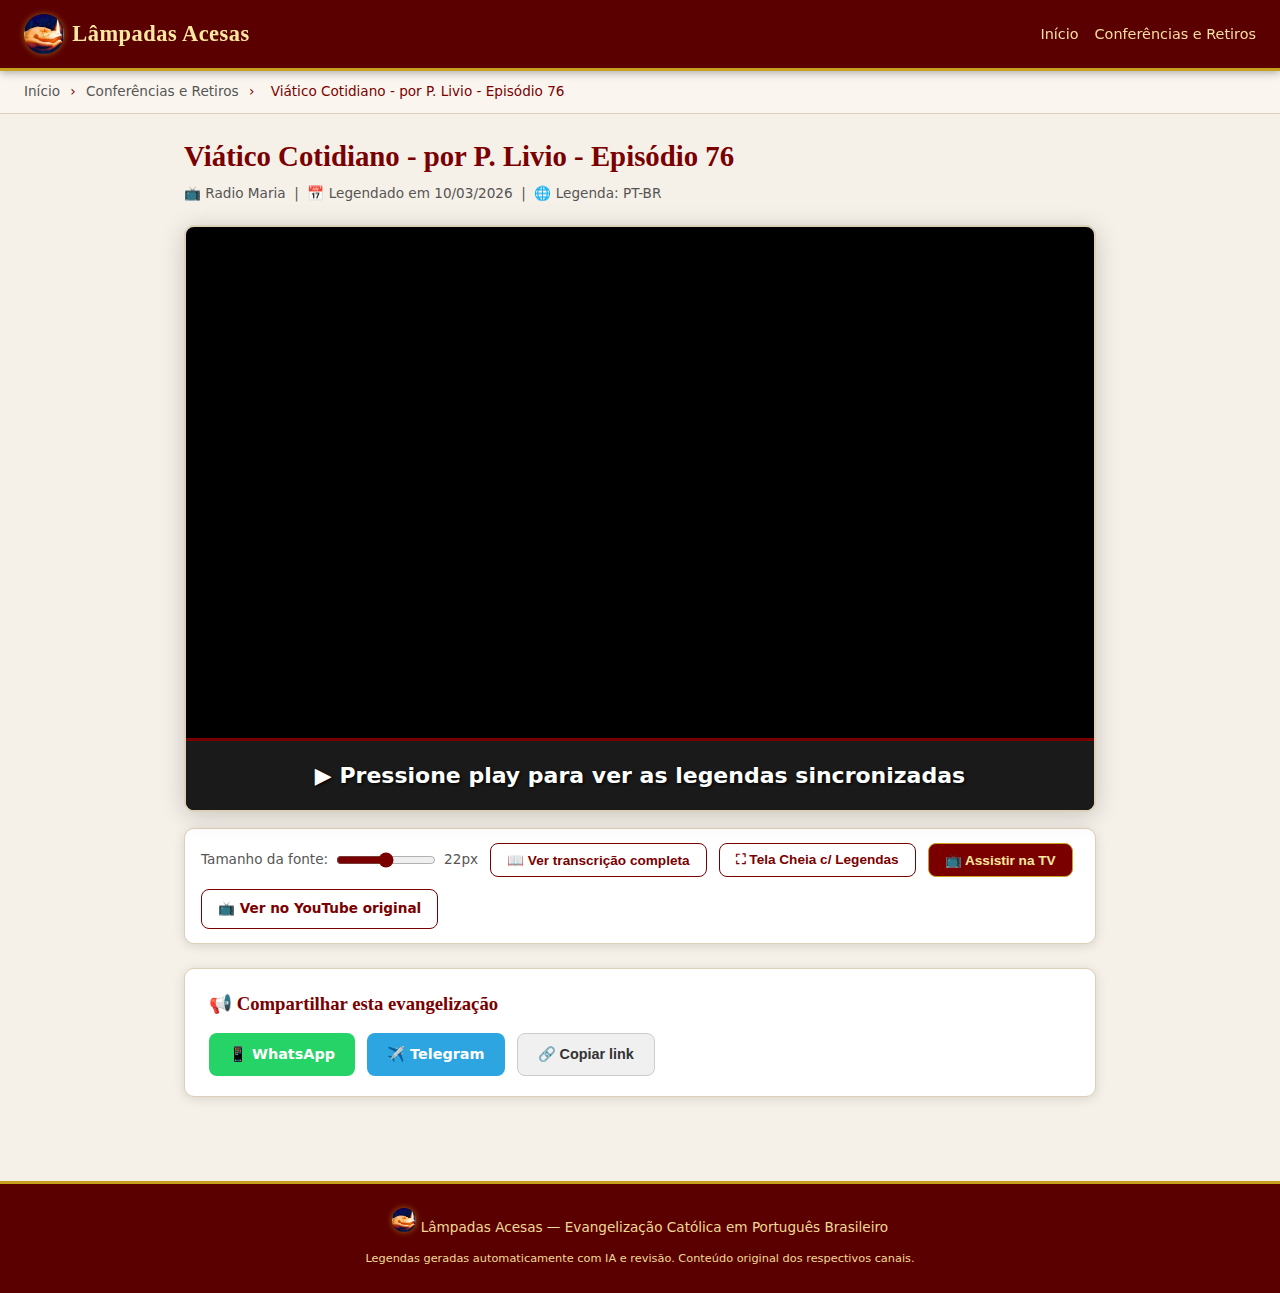
<file: videos/conferencias/viatico-quotidiano-di-p-livio-puntata-76.html>
<!DOCTYPE html>
<html lang="pt-BR">
<head>
  <meta charset="UTF-8">
  <meta http-equiv="Content-Security-Policy" content="default-src 'self'; script-src 'self' 'unsafe-inline' https://www.googletagmanager.com https://www.google-analytics.com https://www.youtube.com https://s.ytimg.com; style-src 'self' 'unsafe-inline' https://fonts.googleapis.com; font-src 'self' https://fonts.gstatic.com; frame-src https://www.youtube.com https://www.youtube-nocookie.com; img-src 'self' https://i.ytimg.com https://img.youtube.com data:; connect-src 'self' https://www.google-analytics.com https://www.googletagmanager.com;">
  <meta name="viewport" content="width=device-width, initial-scale=1.0">
  <title>Viático Cotidiano - por P. Livio - Episódio 76 | Lâmpadas Acesas</title>

  <!-- SEO -->
  <meta name="description" content="Transforme a oração em um encontro diário com Deus! Supere distrações, cultive a perseverança e experimente a alegria da graça divina pelo Espírito Santo.">
  <meta name="keywords" content="católico, evangelização, legenda português, conferências e retiros">
  <meta name="author" content="Lâmpadas Acesas">

  <!-- Open Graph (preview no WhatsApp, Telegram, Facebook) -->
  <meta property="og:type"        content="video.other">
  <meta property="og:title"       content="Viático Cotidiano - por P. Livio - Episódio 76 | Lâmpadas Acesas">
  <meta property="og:description" content="Transforme a oração em um encontro diário com Deus! Supere distrações, cultive a perseverança e experimente a alegria da graça divina pelo Espírito Santo.">
  <meta property="og:image"       content="https://lampadasacesas.com.br/assets/thumbnails/HSpVPGfky5A.jpg">
  <meta property="og:image:width" content="1280">
  <meta property="og:image:height" content="720">
  <meta property="og:url"         content="https://lampadasacesas.com.br/videos/conferencias/viatico-quotidiano-di-p-livio-puntata-76">
  <meta property="og:site_name"   content="Lâmpadas Acesas">
  <meta property="og:locale"      content="pt_BR">

  <!-- Twitter Card -->
  <meta name="twitter:card"        content="summary_large_image">
  <meta name="twitter:title"       content="Viático Cotidiano - por P. Livio - Episódio 76">
  <meta name="twitter:description" content="Transforme a oração em um encontro diário com Deus! Supere distrações, cultive a perseverança e experimente a alegria da graça divina pelo Espírito Santo.">
  <meta name="twitter:image"       content="https://lampadasacesas.com.br/assets/thumbnails/HSpVPGfky5A.jpg">

  <!-- PWA -->
  <link rel="manifest" href="../../manifest.json">
  <meta name="theme-color" content="#5a0000">
  <link rel="apple-touch-icon" href="../../assets/icon-192.png">

  <!-- Favicon -->
  <link rel="icon" href="../../assets/favicon.ico" type="image/x-icon">

  <!-- Estilos -->
  <link rel="stylesheet" href="../../assets/style.css">

  <!-- Google Analytics -->
  <script async src="https://www.googletagmanager.com/gtag/js?id=G-G8LLHBT6XH"></script>
  <script>
    window.dataLayer = window.dataLayer || [];
    function gtag(){dataLayer.push(arguments);}
    gtag('js', new Date());
    gtag('config', 'G-G8LLHBT6XH');
  </script>
</head>
<body>

  <!-- BANNER WEBVIEW (Fase 3.2) — visivel apenas no navegador interno do WhatsApp/Instagram -->
  <div id="webview-banner" class="webview-banner" style="display:none">
    <span>📱 Para melhor experiência (legendas + Chromecast):</span>
    <a id="webview-chrome-link" href="#" class="webview-btn">Abrir no Chrome</a>
    <button onclick="document.getElementById('webview-banner').style.display='none'" class="webview-close">✕</button>
  </div>

  <!-- HEADER -->
  <header class="site-header">
    <a href="../../index.html" class="logo">
      <img src="../../assets/lampada-acesa.jpg" class="logo-icon" alt=""> Lâmpadas Acesas
    </a>
    <nav>
      <a href="../../index.html">Início</a>
      <a href="../conferencias/index.html">Conferências e Retiros</a>
    </nav>
  </header>

  <!-- BREADCRUMB -->
  <div class="breadcrumb">
    <a href="../../index.html">Início</a>
    <span>›</span>
    <a href="../conferencias/index.html">Conferências e Retiros</a>
    <span>›</span>
    <span>Viático Cotidiano - por P. Livio - Episódio 76</span>
  </div>

  <!-- CONTEÚDO PRINCIPAL -->
  <main class="video-page">

    <!-- TÍTULO -->
    <h1 class="video-title">Viático Cotidiano - por P. Livio - Episódio 76</h1>
    <p class="video-meta">📺 Radio Maria &nbsp;|&nbsp; 📅 Legendado em 10/03/2026 &nbsp;|&nbsp; 🌐 Legenda: PT-BR</p>

    <!-- PLAYER DO YOUTUBE -->
    <div class="video-container" id="video-container">
      <div class="video-wrapper" id="video-wrapper">
        <iframe
          id="yt-player"
          src="https://www.youtube.com/embed/HSpVPGfky5A?rel=0&modestbranding=1&cc_load_policy=0&enablejsapi=1"
          title="Viático Cotidiano - por P. Livio - Episódio 76"
          frameborder="0"
          allowfullscreen
          allow="accelerometer; autoplay; clipboard-write; encrypted-media; gyroscope; picture-in-picture; web-share">
        </iframe>

        <!-- OVERLAY DE LEGENDA ESTILO NETFLIX (Fase 2.1) -->
        <!-- Visível apenas em fullscreen via classe CSS :fullscreen -->
        <div class="subtitle-overlay" id="subtitle-overlay" aria-live="polite">
          <span class="subtitle-overlay-text" id="subtitle-overlay-text"></span>
        </div>
      </div>

      <!-- LEGENDA SINCRONIZADA — BARRA ABAIXO (modo normal) -->
      <div class="subtitle-bar">
        <div id="subtitle-display" class="subtitle-text">
          ▶ Pressione play para ver as legendas sincronizadas
        </div>
      </div>

      <!-- INSTRUÇÃO TV (Fase 2.3) — dentro do container p/ visibilidade em fullscreen -->
      <div id="instrucao-tv" class="instrucao-tv" style="display:none">
        <span id="instrucao-tv-texto"></span>
        <button onclick="fecharInstrucaoTV()" class="instrucao-tv-close">✕</button>
      </div>
    </div>

    <!-- CONTROLES DE LEGENDA -->
    <div class="subtitle-controls">
      <label>Tamanho da fonte:
        <input type="range" id="font-size-slider" min="12" max="32" value="22">
        <span id="font-size-value">22px</span>
      </label>
      <button id="btn-transcricao" onclick="toggleTranscricao()">📖 Ver transcrição completa</button>
      <button id="btn-fullscreen" onclick="toggleFullscreen()">⛶ Tela Cheia c/ Legendas</button>
      <!-- Botão TV Mode (Fase 2.2) -->
      <button id="btn-tv-mode" onclick="ativarModoTV()">📺 Assistir na TV</button>
      <a href="https://www.youtube.com/watch?v=HSpVPGfky5A" target="_blank" class="btn-original">
        📺 Ver no YouTube original
      </a>
    </div>

    <!-- TRANSCRIÇÃO COMPLETA (oculta por padrão) -->
    <div id="transcricao-completa" class="transcricao" style="display:none">
      <h2>📖 Transcrição completa em PT-BR</h2>
      <div id="transcricao-texto"></div>
    </div>

    <!-- Navegacao de serie -- vazio se video nao pertencer a nenhuma serie -->
    

    <!-- COMPARTILHAR -->
    <div class="share-section">
      <h3>📢 Compartilhar esta evangelização</h3>
      <div class="share-buttons">
        <a href="https://wa.me/?text=Vi%C3%A1tico%20Cotidiano%20-%20por%20P.%20Livio%20-%20Epis%C3%B3dio%2076%20-%20Legendado%20em%20PT-BR%0Ahttps%3A//lampadasacesas.com.br/videos/conferencias/viatico-quotidiano-di-p-livio-puntata-76"
           target="_blank" class="btn-share btn-whatsapp">
          📱 WhatsApp
        </a>
        <a href="https://t.me/share/url?url=https%3A//lampadasacesas.com.br/videos/conferencias/viatico-quotidiano-di-p-livio-puntata-76&text=Vi%C3%A1tico%20Cotidiano%20-%20por%20P.%20Livio%20-%20Epis%C3%B3dio%2076%20-%20Legendado%20em%20PT-BR"
           target="_blank" class="btn-share btn-telegram">
          ✈️ Telegram
        </a>
        <button onclick="copiarLink()" class="btn-share btn-copy">
          🔗 Copiar link
        </button>
      </div>
    </div>

  </main>

  <!-- FOOTER -->
  <footer class="site-footer">
    <p><img src="../../assets/lampada-acesa.jpg" class="logo-icon" alt=""> Lâmpadas Acesas — Evangelização Católica em Português Brasileiro</p>
    <p><small>Legendas geradas automaticamente com IA e revisão. Conteúdo original dos respectivos canais.</small></p>
  </footer>

  <!-- ===================================================================
       SCRIPTS
       =================================================================== -->
  <script>
    // ─── DADOS SRT ────────────────────────────────────────────────────────
    const SRT_DATA = "1\n00:00:08,515 --> 00:00:11,374\nVi\u00e1tico quotidiano de Padre Livio.\n\n2\n00:00:11,474 --> 00:00:16,841\nao t\u00e9rmino da ora\u00e7\u00e3o est\u00e3o na\nmesma situa\u00e7\u00e3o de quando come\u00e7aram.\n\n3\n00:00:16,941 --> 00:00:22,941\nA pessoa come\u00e7a a rezar, mas fica presa\nem seus pensamentos, em suas preocupa\u00e7\u00f5es,\n\n4\n00:00:23,737 --> 00:00:29,737\nem suas ang\u00fastias, em seus medos, etc.,\netc., sem se colocar na presen\u00e7a divina.\n\n5\n00:00:30,466 --> 00:00:36,353\nTermina a ora\u00e7\u00e3o exatamente na mesma\nsitua\u00e7\u00e3o interior em que come\u00e7ou,\n\n6\n00:00:36,453 --> 00:00:37,951\nou seja, n\u00e3o rezou.\n\n7\n00:00:38,051 --> 00:00:44,051\nNo entanto, mesmo quando voc\u00ea conseguiu\nseu objetivo, que \u00e9 colocar-se diante de\n\n8\n00:00:44,679 --> 00:00:50,679\nDeus e apresentar a Ele tudo o que est\u00e1\nem seu cora\u00e7\u00e3o, n\u00e3o ser\u00e1 f\u00e1cil manter-se\n\n9\n00:00:51,408 --> 00:00:57,408\nneste relacionamento \u00edntimo com Deus,\nporque a mente \u00e9 inst\u00e1vel, o cora\u00e7\u00e3o \u00e9 fraco.\n\n10\n00:00:58,388 --> 00:01:04,388\nEnt\u00e3o, porque voc\u00ea tem aqueles momentos\nem que consegue se fixar em Deus e abrir o\n\n11\n00:01:05,285 --> 00:01:09,406\ncora\u00e7\u00e3o a Deus, mas isso\nn\u00e3o dura t\u00e3o facilmente.\n\n12\n00:01:09,506 --> 00:01:11,677\n\u00c9 uma reconquista cont\u00ednua.\n\n13\n00:01:11,777 --> 00:01:17,777\nPortanto, voc\u00ea deve perseverar no\nexerc\u00edcio at\u00e9 que sua comunh\u00e3o com Deus seja\n\n14\n00:01:18,237 --> 00:01:24,237\nest\u00e1vel e pac\u00edfica, ou seja, chegar\n\u00e0quela paz divina de quem est\u00e1 em cont\u00ednua\n\n15\n00:01:24,797 --> 00:01:26,311\ncomunh\u00e3o com Deus.\n\n16\n00:01:26,411 --> 00:01:31,946\nQue fique bem claro, queridos\namigos, isso pressup\u00f5e nosso esfor\u00e7o,\n\n17\n00:01:32,046 --> 00:01:34,637\nmas \u00e9 sobretudo um dom de gra\u00e7a.\n\n18\n00:01:34,737 --> 00:01:40,737\nPara aqueles que t\u00eam o dom da contempla\u00e7\u00e3o\ninfusa, ou seja, cont\u00ednua, especialmente\n\n19\n00:01:41,618 --> 00:01:47,618\nnos primeiros passos do caminho, a ora\u00e7\u00e3o\n\u00e9 um esfor\u00e7o e, portanto, ao mesmo tempo,\n\n20\n00:01:48,599 --> 00:01:54,599\n\u00e9 uma tarefa a ser executada com\ndilig\u00eancia, sendo fiel aos tempos da ora\u00e7\u00e3o e \u00e0s\n\n21\n00:01:55,411 --> 00:02:01,411\nora\u00e7\u00f5es. Se \u00e9 verdade que o corpo precisa\nde exerc\u00edcio para se mover agilmente,\n\n22\n00:02:02,055 --> 00:02:04,999\na mesma coisa vale para o esp\u00edrito.\n\n23\n00:02:05,099 --> 00:02:09,877\nIsso significa que voc\u00ea deve\nestabelecer, ao longo do dia,\n\n24\n00:02:09,977 --> 00:02:14,755\nseus tempos de ora\u00e7\u00e3o, em\nparticular pela manh\u00e3 e \u00e0 noite.\n\n25\n00:02:14,855 --> 00:02:19,969\nAi se o dia, queridos amigos,\nn\u00e3o for estruturado pela ora\u00e7\u00e3o.\n\n26\n00:02:20,069 --> 00:02:26,069\nUm dos objetivos da R\u00e1dio Maria \u00e9 pontuar\nos tempos de ora\u00e7\u00e3o durante o dia para\n\n27\n00:02:26,698 --> 00:02:30,735\najudar as pessoas a viverem\na comunh\u00e3o com Deus.\n\n28\n00:02:30,835 --> 00:02:36,835\nSe voc\u00ea mantiver esses compromissos fixos,\npoder\u00e1 sempre recuperar a comunh\u00e3o com\n\n29\n00:02:37,547 --> 00:02:43,182\nDeus, mesmo quando as ondas agitadas\nda vida amea\u00e7arem submergi-lo.\n\n30\n00:02:43,282 --> 00:02:49,282\nPortanto, se voc\u00ea for fiel aos tempos de\nora\u00e7\u00e3o, mesmo quando estiver no corre-corre\n\n31\n00:02:50,247 --> 00:02:55,377\ndo dia, voc\u00ea sempre conseguir\u00e1\nse manter em comunh\u00e3o com Ele.\n\n32\n00:02:55,477 --> 00:03:01,180\nFidelidade, portanto, e momentos\nfixados pela sua organiza\u00e7\u00e3o do dia,\n\n33\n00:03:01,280 --> 00:03:05,470\ne tamb\u00e9m assiduidade nas\nora\u00e7\u00f5es a serem recitadas.\n\n34\n00:03:05,570 --> 00:03:11,570\nPor exemplo, eu, como sacerdote, sei que\ndevo recitar todos os dias a Liturgia das\n\n35\n00:03:12,366 --> 00:03:17,160\nHoras, sei que devo celebrar\ntodos os dias a Santa Missa.\n\n36\n00:03:17,260 --> 00:03:23,260\nA isso \u00e9 preciso adicionar o Santo\nRos\u00e1rio, possivelmente com o Ter\u00e7o da Divina\n\n37\n00:03:23,804 --> 00:03:29,804\nMiseric\u00f3rdia, as visitas ao Sant\u00edssimo,\nportanto, em nossa bel\u00edssima capela que \u00e9\n\n38\n00:03:30,617 --> 00:03:36,617\nmuito convidativa sob este ponto de vista,\nmas depois tamb\u00e9m, durante todo o dia, os\n\n39\n00:03:37,682 --> 00:03:40,878\nmomentos, os momentos 'mortos', n\u00e3o \u00e9?\n\n40\n00:03:40,978 --> 00:03:44,074\nQuando voc\u00ea est\u00e1 no carro, caminhando,\n\n41\n00:03:44,174 --> 00:03:48,195\nfa\u00e7a jorrar a fonte\ninesgot\u00e1vel das jaculat\u00f3rias.\n\n42\n00:03:48,295 --> 00:03:54,295\nN\u00e3o contam a quantidade e a dura\u00e7\u00e3o, mas\nsim aquela intensidade interior que te\n\n43\n00:03:54,839 --> 00:03:58,455\ncoloca em contato direto\ncom o teu Criador.\n\n44\n00:03:58,555 --> 00:04:04,555\nPerseverando neste caminho, ou seja, de\nfazer com que a ora\u00e7\u00e3o se torne um tecido\n\n45\n00:04:05,268 --> 00:04:11,268\ndi\u00e1rio, ent\u00e3o a ora\u00e7\u00e3o para voc\u00ea se torna\num santo h\u00e1bito que predisp\u00f5e sua natureza\n\n46\n00:04:12,333 --> 00:04:16,454\nrecalcitrante a se abrir\n\u00e0 dimens\u00e3o sobrenatural.\n\n47\n00:04:16,554 --> 00:04:22,554\nExistem os maus h\u00e1bitos e os bons h\u00e1bitos,\ne os bons h\u00e1bitos de orar s\u00e3o contra\u00eddos\n\n48\n00:04:23,434 --> 00:04:29,434\npositivamente na fidelidade aos tempos de\nora\u00e7\u00e3o e \u00e0s pr\u00f3prias ora\u00e7\u00f5es, dentro das\n\n49\n00:04:30,331 --> 00:04:33,779\nquais Deus ent\u00e3o lhe d\u00e1 a gra\u00e7a da uni\u00e3o.\n\n50\n00:04:33,879 --> 00:04:37,732\nDe fato, se \u00e9 verdade\nque a ora\u00e7\u00e3o \u00e9 uma gra\u00e7a,\n\n51\n00:04:37,832 --> 00:04:43,832\ntamb\u00e9m \u00e9 verdade que \u00e9 uma virtude que\nse adquire com exerc\u00edcio perseverante.\n\n52\n00:04:44,208 --> 00:04:46,984\nPor sua natureza, a ora\u00e7\u00e3o crist\u00e3\n\n53\n00:04:47,084 --> 00:04:53,084\n\u00e9 simples e n\u00e3o exige aqueles exerc\u00edcios\ncorporais e mentais t\u00edpicos das religi\u00f5es\n\n54\n00:04:53,880 --> 00:04:54,880\norientais.\n\n55\n00:04:54,980 --> 00:05:00,980\nNo entanto, precisa de uma mente limpa\ne de um cora\u00e7\u00e3o aberto para que o rio da\n\n56\n00:05:01,365 --> 00:05:04,814\ngra\u00e7a divina possa correr abundantemente.\n\n57\n00:05:04,914 --> 00:05:10,533\nDe qualquer forma, na ora\u00e7\u00e3o, pe\u00e7am\ntamb\u00e9m a Deus a gra\u00e7a da ora\u00e7\u00e3o.\n\n58\n00:05:10,633 --> 00:05:15,663\nNossa Senhora nos disse: 'Voc\u00eas\naprender\u00e3o a rezar, rezando'.\n\n59\n00:05:15,763 --> 00:05:21,130\nO esfor\u00e7o voltado para o recolhimento\nproduz frutos maravilhosos.\n\n60\n00:05:21,230 --> 00:05:26,933\nDe fato, desprendendo-se da bagagem\ndo mundo, voc\u00ea entra no \u00e2mbito da\n\n61\n00:05:27,033 --> 00:05:33,033\ntranscend\u00eancia, ou seja, transcend\u00eancia\nsignifica voltado para o c\u00e9u, que descortina\n\n62\n00:05:33,998 --> 00:05:39,465\ndiante de seus olhos um oceano\nimenso de luz, de gra\u00e7a e de amor.\n\n63\n00:05:39,565 --> 00:05:45,565\nE ent\u00e3o, caro amigo, voc\u00ea compreender\u00e1\no que significa rezar com alegria.\n\n64\n00:05:45,665 --> 00:05:51,665\nDe fato, como uma flor \u2013 aqui s\u00e3o imagens\nda Rainha da Paz \u2013 que se desabrocha ao\n\n65\n00:05:52,417 --> 00:05:58,417\nsol, cujas p\u00e9talas se tornam maravilhosas,\nassim sua alma se abre a Deus,\n\n66\n00:05:58,556 --> 00:06:01,332\nrevestindo-se de infinita beleza.\n\n67\n00:06:01,432 --> 00:06:04,948\nEsta \u00e9 a ora\u00e7\u00e3o da\nimagem da Rainha da Paz.\n\n68\n00:06:05,048 --> 00:06:10,247\nUma flor que se abre ao sol, a\nalma que se abre ao sol de Deus.\n\n69\n00:06:10,347 --> 00:06:11,592\nEsta \u00e9 a ora\u00e7\u00e3o.\n\n70\n00:06:11,692 --> 00:06:17,692\nA alegria que inunda o cora\u00e7\u00e3o n\u00e3o \u00e9 um\nestado de esp\u00edrito que se alcan\u00e7a com seus\n\n71\n00:06:18,489 --> 00:06:19,489\nesfor\u00e7os.\n\n72\n00:06:19,589 --> 00:06:23,535\nMas \u00e9 a alegria de Deus\nque lhe \u00e9 dada como um dom.\n\n73\n00:06:23,635 --> 00:06:29,635\n\u00c9 isso que, por exemplo, a medita\u00e7\u00e3o\noriental n\u00e3o possui, falta-lhe essa dimens\u00e3o,\n\n74\n00:06:30,432 --> 00:06:36,432\nobviamente, ou seja, falta-lhe a dimens\u00e3o\nda gra\u00e7a, e isto \u00e9, do Esp\u00edrito Santo.\n\n75\n00:06:37,160 --> 00:06:43,047\nUm puro esfor\u00e7o humano que depois\nse resume em se arrastar nos vidros.\n\n76\n00:06:43,147 --> 00:06:49,147\nQuando voc\u00ea est\u00e1 diante do seu Criador,\nn\u00e3o s\u00e3o necess\u00e1rias muitas palavras,\n\n77\n00:06:49,439 --> 00:06:52,888\nporque o que voc\u00ea experimenta \u00e9 inef\u00e1vel.\n\n78\n00:06:52,988 --> 00:06:57,261\nDeus lhe comunica o que \u00e9\nDele, ou seja, o Seu amor.\n\n79\n00:06:57,361 --> 00:07:00,120\nE voc\u00ea, que foi criado capaz Dele,\n\n80\n00:07:00,220 --> 00:07:05,671\nassimila o Seu amor como uma terra\n\u00e1rida, sedenta, absorve a \u00e1gua.\n\n81\n00:07:05,771 --> 00:07:09,792\nVoc\u00ea n\u00e3o poder\u00e1 durar\nmuito tempo nesta situa\u00e7\u00e3o.\n\n82\n00:07:09,892 --> 00:07:15,259\nS\u00e3o momentos m\u00e1gicos ou sobrenaturais,\nporque se durassem demais,\n\n83\n00:07:15,359 --> 00:07:21,359\nseria dif\u00edcil para voc\u00ea retornar \u00e0\npenumbra e ao cansa\u00e7o da peregrina\u00e7\u00e3o terrena.\n\n84\n00:07:22,072 --> 00:07:28,072\nA sabedoria divina trabalha as almas uma\na uma e n\u00e3o h\u00e1 d\u00favida de que o Esp\u00edrito\n\n85\n00:07:28,800 --> 00:07:33,342\nSanto \u00e9 o mestre insubstitu\u00edvel\npara aprender a rezar.\n\n86\n00:07:33,442 --> 00:07:39,061\nSob Sua guia, a alma sobe ao Tabor\nonde, ap\u00f3s o esfor\u00e7o da ascens\u00e3o,\n\n87\n00:07:39,161 --> 00:07:45,161\nexperimenta aquela alegria que fez Pedro\ndizer: 'Mestre, \u00e9 bom estarmos aqui?\n\n88\n00:07:45,537 --> 00:07:51,172\nFa\u00e7amos tr\u00eas tendas, uma para ti,\numa para Mois\u00e9s e uma para Elias.\n\n89\n00:07:51,272 --> 00:07:57,227\n' Mas primeiro eles tiveram o esfor\u00e7o\nde subir, e depois a gra\u00e7a chegou.\n\n90\n00:07:57,327 --> 00:08:00,928\nExperimentar a alegria\nna ora\u00e7\u00e3o \u00e9 poss\u00edvel,\n\n91\n00:08:01,028 --> 00:08:06,647\ne Deus a concede \u00e0s almas que se\ndedicam a ela e a pedem como gra\u00e7a.\n\n92\n00:08:06,747 --> 00:08:12,747\nN\u00e3o caia no erro de pensar que a\nexperi\u00eancia da alegria seja o resultado de um\n\n93\n00:08:13,207 --> 00:08:14,721\nm\u00e9todo particular.\n\n94\n00:08:14,821 --> 00:08:20,821\nO Esp\u00edrito Santo conduz as almas por\ncaminhos que lhes escapam, e voc\u00ea n\u00e3o deve se\n\n95\n00:08:21,617 --> 00:08:27,617\nmaravilhar se, em vez de alegria,\nexperimentar aridez, e se, depois de orar, recair\n\n96\n00:08:28,598 --> 00:08:29,607\nna ang\u00fastia.\n\n97\n00:08:29,707 --> 00:08:35,707\nEm situa\u00e7\u00f5es como essas, voc\u00ea deve se\nlembrar dos momentos em que Deus instilou em\n\n98\n00:08:36,504 --> 00:08:41,382\nseu cora\u00e7\u00e3o as gotas refrescantes\nde Sua infinita alegria.\n\n99\n00:08:41,482 --> 00:08:47,482\nOu seja, veja que Jesus levou os ap\u00f3stolos\nao Tabor antes que fizessem a experi\u00eancia\n\n100\n00:08:48,447 --> 00:08:54,447\nda paix\u00e3o; coloque os momentos de alegria\nno dep\u00f3sito de sua alma, isto \u00e9, na\n\n101\n00:08:54,923 --> 00:09:00,923\nmem\u00f3ria, e repense neles quando houver\nmomentos de ang\u00fastia e tenha certeza de que o\n\n102\n00:09:01,987 --> 00:09:07,118\nque Deus lhe deu, ou seja, a\nalegria, Ele lhe dar\u00e1 novamente.\n\n103\n00:09:07,218 --> 00:09:13,218\nN\u00e3o pense que, se Deus o priva da do\u00e7ura,\nEle o faz para puni-lo por alguma falha.\n\n104\n00:09:14,014 --> 00:09:15,192\nDeus n\u00e3o pune,\n\n105\n00:09:15,292 --> 00:09:21,292\nmas educa e o faz crescer na pureza do\namor, alternando os dons com as priva\u00e7\u00f5es.\n\n106\n00:09:22,004 --> 00:09:28,004\nA experi\u00eancia da alegria \u00e9 um antegozo\ndo para\u00edso e, cada vez que voc\u00ea a\n\n107\n00:09:28,104 --> 00:09:34,104\nexperimenta, o desejo do c\u00e9u se adquire\nem seu cora\u00e7\u00e3o, onde todos no c\u00e9u, anjos e\n\n108\n00:09:34,956 --> 00:09:37,900\nbem-aventurados, rezam com alegria.\n\n109\n00:09:38,000 --> 00:09:40,760\nVi\u00e1tico quotidiano de Padre Livio.\n";

    function parseSRT(srt) {
      const blocks = srt.trim().split(/\r?\n\r?\n/);
      return blocks.map(block => {
        const lines = block.trim().split(/\r?\n/);
        if (lines.length < 3) return null;
        const timeLine = lines[1].trim();
        const match = timeLine.match(/(\d+):(\d+):(\d+)[,\.](\d+) -{2}> (\d+):(\d+):(\d+)[,\.](\d+)/);
        if (!match) return null;
        const toSec = (h, m, s, ms) => parseInt(h)*3600 + parseInt(m)*60 + parseInt(s) + parseInt(ms)/1000;
        return {
          start: toSec(match[1], match[2], match[3], match[4]),
          end:   toSec(match[5], match[6], match[7], match[8]),
          text:  lines.slice(2).map(l => l.trim()).filter(Boolean).join(' ')
        };
      }).filter(Boolean);
    }

    const legendas = parseSRT(SRT_DATA);

    function mesclarParaBarra(legendas, gapMax, maxLinhasVisuais, maxCharsLinha) {
      gapMax            = (gapMax            !== undefined) ? gapMax            : 0.8;
      maxLinhasVisuais  = (maxLinhasVisuais  !== undefined) ? maxLinhasVisuais  : 2;
      maxCharsLinha     = (maxCharsLinha     !== undefined) ? maxCharsLinha     : 58;

      if (!legendas || legendas.length === 0) return [];

      // Conta quantas linhas visuais um texto vai ocupar na barra
      function linhasVisuais(texto) {
          return texto.split('\n').reduce(function(acc, linha) {
              // Linha vazia conta como 0; qualquer conteúdo conta pelo menos 1
              return acc + Math.ceil(Math.max(linha.length, 1) / maxCharsLinha);
          }, 0);
      }

      var merged = [];
      var grupo  = null;

      for (var i = 0; i < legendas.length; i++) {
          var leg = legendas[i];
          if (!grupo) {
              grupo = { start: leg.start, end: leg.end, text: leg.text };
              continue;
          }

          var gap           = leg.start - grupo.end;
          var textoMergeado = grupo.text + '\n' + leg.text;
          var linhas        = linhasVisuais(textoMergeado);

          if (gap <= gapMax && linhas <= maxLinhasVisuais) {
              // Cabe: mesclar
              grupo.end  = leg.end;
              grupo.text = textoMergeado;
          } else {
              // Não cabe: fechar grupo atual e iniciar novo
              merged.push(grupo);
              grupo = { start: leg.start, end: leg.end, text: leg.text };
          }
      }
      if (grupo) merged.push(grupo);
      return merged;
    }

    const legendasBar = mesclarParaBarra(legendas, 0.8, 2, 58);

    const display        = document.getElementById('subtitle-display');
    const overlayText    = document.getElementById('subtitle-overlay-text');
    let intervalo = null;

    // ─── YOUTUBE IFRAME API ───────────────────────────────────────────────
    var tag = document.createElement('script');
    tag.src = "https://www.youtube.com/iframe_api";
    document.head.appendChild(tag);

    var ytPlayer;
    function onYouTubeIframeAPIReady() {
      ytPlayer = new YT.Player('yt-player', {
        events: { 'onStateChange': onPlayerStateChange }
      });
    }

    function onPlayerStateChange(event) {
      if (event.data === YT.PlayerState.PLAYING) {
        intervalo = setInterval(atualizarLegenda, 200);
      } else {
        clearInterval(intervalo);
      }
    }

    function atualizarLegenda() {
      if (!ytPlayer || !ytPlayer.getCurrentTime) return;
      const tempo = ytPlayer.getCurrentTime();
      const atual = legendasBar.find(l => tempo >= l.start && tempo <= l.end);
      const texto = atual ? atual.text : '';
      display.textContent     = texto;
      overlayText.textContent = texto; // atualiza overlay fullscreen simultaneamente
    }

    // ─── CONTROLE DE FONTE (Componente 4 — fullscreen + persistencia) ─────
    const slider  = document.getElementById('font-size-slider');
    const fontVal = document.getElementById('font-size-value');
    // Restaurar preferencia salva ou usar valor inicial do slider
    const savedSize = localStorage.getItem('lampadasFontSize');
    if (savedSize) {
      slider.value = savedSize;
      display.style.fontSize = savedSize + 'px';
      overlayText.style.fontSize = savedSize + 'px';
      fontVal.textContent = savedSize + 'px';
    } else {
      display.style.fontSize = slider.value + 'px';
    }
    slider.addEventListener('input', function() {
      const size = this.value + 'px';
      display.style.fontSize = size;
      overlayText.style.fontSize = size;   // controla overlay fullscreen
      fontVal.textContent = size;
      localStorage.setItem('lampadasFontSize', this.value);
    });
    // Ajuste automatico por orientacao (apenas se usuario nao escolheu tamanho)
    window.addEventListener('orientationchange', () => {
      setTimeout(() => {
        const isLandscape = window.innerWidth > window.innerHeight;
        const baseSize = isLandscape ? 22 : 16;
        if (!localStorage.getItem('lampadasFontSize')) {
          slider.value = baseSize;
          display.style.fontSize = baseSize + 'px';
          overlayText.style.fontSize = baseSize + 'px';
          fontVal.textContent = baseSize + 'px';
        }
      }, 300);
    });

    // ─── TRANSCRIÇÃO COMPLETA ─────────────────────────────────────────────
    function toggleTranscricao() {
      const div   = document.getElementById('transcricao-completa');
      const texto = document.getElementById('transcricao-texto');
      if (div.style.display === 'none') {
        const PAUSA = 2.0;
        const paragrafos = [];
        let atual = [];
        for (let i = 0; i < legendas.length; i++) {
          atual.push(legendas[i].text);
          const prox = legendas[i + 1];
          if (!prox || (prox.start - legendas[i].end) > PAUSA) {
            paragrafos.push(atual.join(' '));
            atual = [];
          }
        }
        const html = paragrafos.map(p => `<p class="leg-paragrafo">${p}</p>`).join('');
        texto.innerHTML = html;
        div.style.display = 'block';
      } else {
        div.style.display = 'none';
      }
    }

    // ─── FULLSCREEN (FASE 2.1) ────────────────────────────────────────────
    // Aplica fullscreen no video-container (não na página inteira)
    function toggleFullscreen() {
      const container = document.getElementById('video-container');
      const isFs = !!(document.fullscreenElement || document.webkitFullscreenElement);
      if (!isFs) {
        if (container.requestFullscreen)        container.requestFullscreen();
        else if (container.webkitRequestFullscreen) container.webkitRequestFullscreen();
      } else {
        if (document.exitFullscreen)        document.exitFullscreen();
        else if (document.webkitExitFullscreen) document.webkitExitFullscreen();
      }
    }

    // Sincroniza botão ao entrar/sair do fullscreen
    function aoMudarFullscreen() {
      const isFs = !!(document.fullscreenElement || document.webkitFullscreenElement);
      const btn  = document.getElementById('btn-fullscreen');
      if (btn) btn.textContent = isFs ? '⛶ Sair da Tela Cheia' : '⛶ Tela Cheia c/ Legendas';
    }
    document.addEventListener('fullscreenchange',       aoMudarFullscreen);
    document.addEventListener('webkitfullscreenchange', aoMudarFullscreen);

    // ─── WAKE LOCK (FASE 2.2) ─────────────────────────────────────────────
    let wakeLock = null;

    async function ativarWakeLock() {
      try {
        if ('wakeLock' in navigator) {
          wakeLock = await navigator.wakeLock.request('screen');
          // Reativar automaticamente se a aba voltar ao foco
          document.addEventListener('visibilitychange', async () => {
            if (document.visibilityState === 'visible' && wakeLock !== null) {
              try { wakeLock = await navigator.wakeLock.request('screen'); } catch(e) {}
            }
          }, { once: true });
        }
      } catch(e) {
        // iOS Safari e outros que não suportam — silent fail (graceful degradation)
      }
    }

    async function liberarWakeLock() {
      try {
        if (wakeLock) { await wakeLock.release(); wakeLock = null; }
      } catch(e) {}
    }

    // Libera Wake Lock ao sair da página
    window.addEventListener('beforeunload', liberarWakeLock);

    // ─── DETECÇÃO DE PLATAFORMA (FASE 2.3) ───────────────────────────────
    function detectarPlataforma() {
      const ua = navigator.userAgent;
      if (/Android/i.test(ua))           return 'android';
      if (/iPhone|iPad|iPod/i.test(ua))  return 'ios';
      return 'desktop';
    }

    const INSTRUCOES_TV = {
      android: '📡 No Chrome: toque nos 3 pontinhos → "Transmitir..." → selecione sua TV',
      ios:     '📺 No iPhone/iPad: Central de Controle → Espelhamento de Tela → selecione sua Apple TV',
      desktop: '📡 No Chrome: clique nos 3 pontinhos → "Transmitir..." → selecione sua TV ou Chromecast'
    };

    let instrucaoTimeout = null;

    function exibirInstrucaoTV() {
      const plataforma = detectarPlataforma();
      const el    = document.getElementById('instrucao-tv');
      const texto = document.getElementById('instrucao-tv-texto');
      if (el && texto) {
        texto.textContent = INSTRUCOES_TV[plataforma] || INSTRUCOES_TV.desktop;
        el.style.display = 'flex';
        // Fecha automaticamente após 10 segundos
        clearTimeout(instrucaoTimeout);
        instrucaoTimeout = setTimeout(() => { el.style.display = 'none'; }, 10000);
      }
    }

    function fecharInstrucaoTV() {
      const el = document.getElementById('instrucao-tv');
      if (el) el.style.display = 'none';
      clearTimeout(instrucaoTimeout);
    }

    // ─── TV MODE UNIFICADO (FASE 2.2 + 2.3) ─────────────────────────────
    async function ativarModoTV() {
      // 1. Fullscreen no container de vídeo
      const container = document.getElementById('video-container');
      try {
        if (container.requestFullscreen)           await container.requestFullscreen();
        else if (container.webkitRequestFullscreen) container.webkitRequestFullscreen();
      } catch(e) {}

      // 2. Wake Lock (tela não apaga)
      await ativarWakeLock();

      // 3. Instrução contextual por plataforma
      exibirInstrucaoTV();
    }

    // Libera Wake Lock ao sair do fullscreen
    document.addEventListener('fullscreenchange', () => {
      if (!document.fullscreenElement && !document.webkitFullscreenElement) {
        liberarWakeLock();
      }
    });

    // ─── COPIAR LINK ──────────────────────────────────────────────────────
    function copiarLink() {
      navigator.clipboard.writeText(window.location.href).then(() => {
        alert('Link copiado!');
      });
    }

    // ─── BANNER WEBVIEW WHATSAPP (FASE 3.2) ──────────────────────────────
    (function detectarWebView() {
      const ua = navigator.userAgent;
      // Detecta WebView do WhatsApp, Instagram, Facebook e similares
      const isWebView =
        /FBAN|FBAV|Instagram|WhatsApp/.test(ua) ||
        (/wv/.test(ua) && /Android/.test(ua)) ||
        (typeof window.matchMedia === 'function' &&
         window.matchMedia('(display-mode: browser)').matches &&
         /Safari/i.test(ua) && !/Chrome/i.test(ua) &&
         window.navigator.standalone === false);

      if (!isWebView) return;

      const banner = document.getElementById('webview-banner');
      const link   = document.getElementById('webview-chrome-link');

      // Android: intent para abrir no Chrome
      // iOS: instrução manual (sem suporte a intent://)
      if (/Android/i.test(ua)) {
        const pageUrl = encodeURIComponent(window.location.href);
        link.href = `intent://${window.location.host}${window.location.pathname}#Intent;scheme=${window.location.protocol.replace(':','')};package=com.android.chrome;end`;
      } else {
        link.textContent = 'Abrir no Safari (e depois "Adicionar à Tela Inicial")';
        link.href = window.location.href;
        link.target = '_blank';
      }

      banner.style.display = 'flex';
    })();

    // ─── SERVICE WORKER (FASE 3.1) ────────────────────────────────────────
    if ('serviceWorker' in navigator) {
      navigator.serviceWorker.register('../../service-worker.js').catch(() => {});
    }

    // ─── ANALYTICS COMPLETO (Componente 10 — v2.0) ───────────────────────
    // 1. Compartilhamento
    document.querySelectorAll('.btn-share').forEach(btn => {
      btn.addEventListener('click', () => {
        const method = btn.classList.contains('btn-whatsapp') ? 'WhatsApp'
                     : btn.classList.contains('btn-telegram') ? 'Telegram' : 'copy_link';
        gtag('event', 'share', { method, content_type: 'video', item_id: 'HSpVPGfky5A' });
      });
    });
    // 2. Transcricao
    document.getElementById('btn-transcricao')?.addEventListener('click', () => {
      gtag('event', 'transcricao_toggle', { event_category: 'Engajamento', video_id: 'HSpVPGfky5A' });
    });
    // 3. TV Mode
    document.getElementById('btn-tv-mode')?.addEventListener('click', () => {
      gtag('event', 'tv_mode_ativado', { event_category: 'TV', event_label: detectarPlataforma(), video_id: 'HSpVPGfky5A' });
    });
    // 4. Fullscreen
    document.addEventListener('fullscreenchange', () => {
      const isFs = !!document.fullscreenElement;
      gtag('event', isFs ? 'fullscreen_entrou' : 'fullscreen_saiu', { event_category: 'TV', video_id: 'HSpVPGfky5A' });
    });
    // 5. Font size (dispara ao soltar o slider — debounced)
    if (slider) { let _ft; slider.addEventListener('change', function() {
      clearTimeout(_ft); _ft = setTimeout(() => {
        gtag('event', 'fonte_alterada', { event_category: 'Preferencias', value: +this.value, video_id: 'HSpVPGfky5A' });
      }, 500);
    }); }
    // 6. WebView banner exibido
    if (document.getElementById('webview-banner')?.style.display !== 'none') {
      gtag('event', 'webview_banner_shown', { event_category: 'WebView', video_id: 'HSpVPGfky5A' });
    }
    // 7. Legendas assistidas (ao sair da pagina)
    let _lStart = null, _lCount = 0;
    const _origAtualizar = atualizarLegenda;
    atualizarLegenda = function() {
      _origAtualizar();
      if (display.textContent && display.textContent.trim()) {
        _lCount++;
        if (!_lStart) _lStart = Date.now();
      }
    };
    window.addEventListener('beforeunload', () => {
      if (_lStart) {
        gtag('event', 'legendas_assistidas', {
          event_category: 'Engajamento',
          video_id: 'HSpVPGfky5A',
          legendas_vistas: _lCount,
          duracao_segundos: Math.round((Date.now() - _lStart) / 1000),
          plataforma: detectarPlataforma(),
          orientacao: innerWidth > innerHeight ? 'landscape' : 'portrait',
          font_size: +(slider ? slider.value : 22)
        });
      }
    });
    // 8. Erro no player (iframe)
    window.addEventListener('error', e => {
      if (e.target && e.target.tagName === 'IFRAME') {
        gtag('event', 'player_error', { event_category: 'Erro', video_id: 'HSpVPGfky5A' });
      }
    }, true);
  </script>

</body>
</html>
</file>
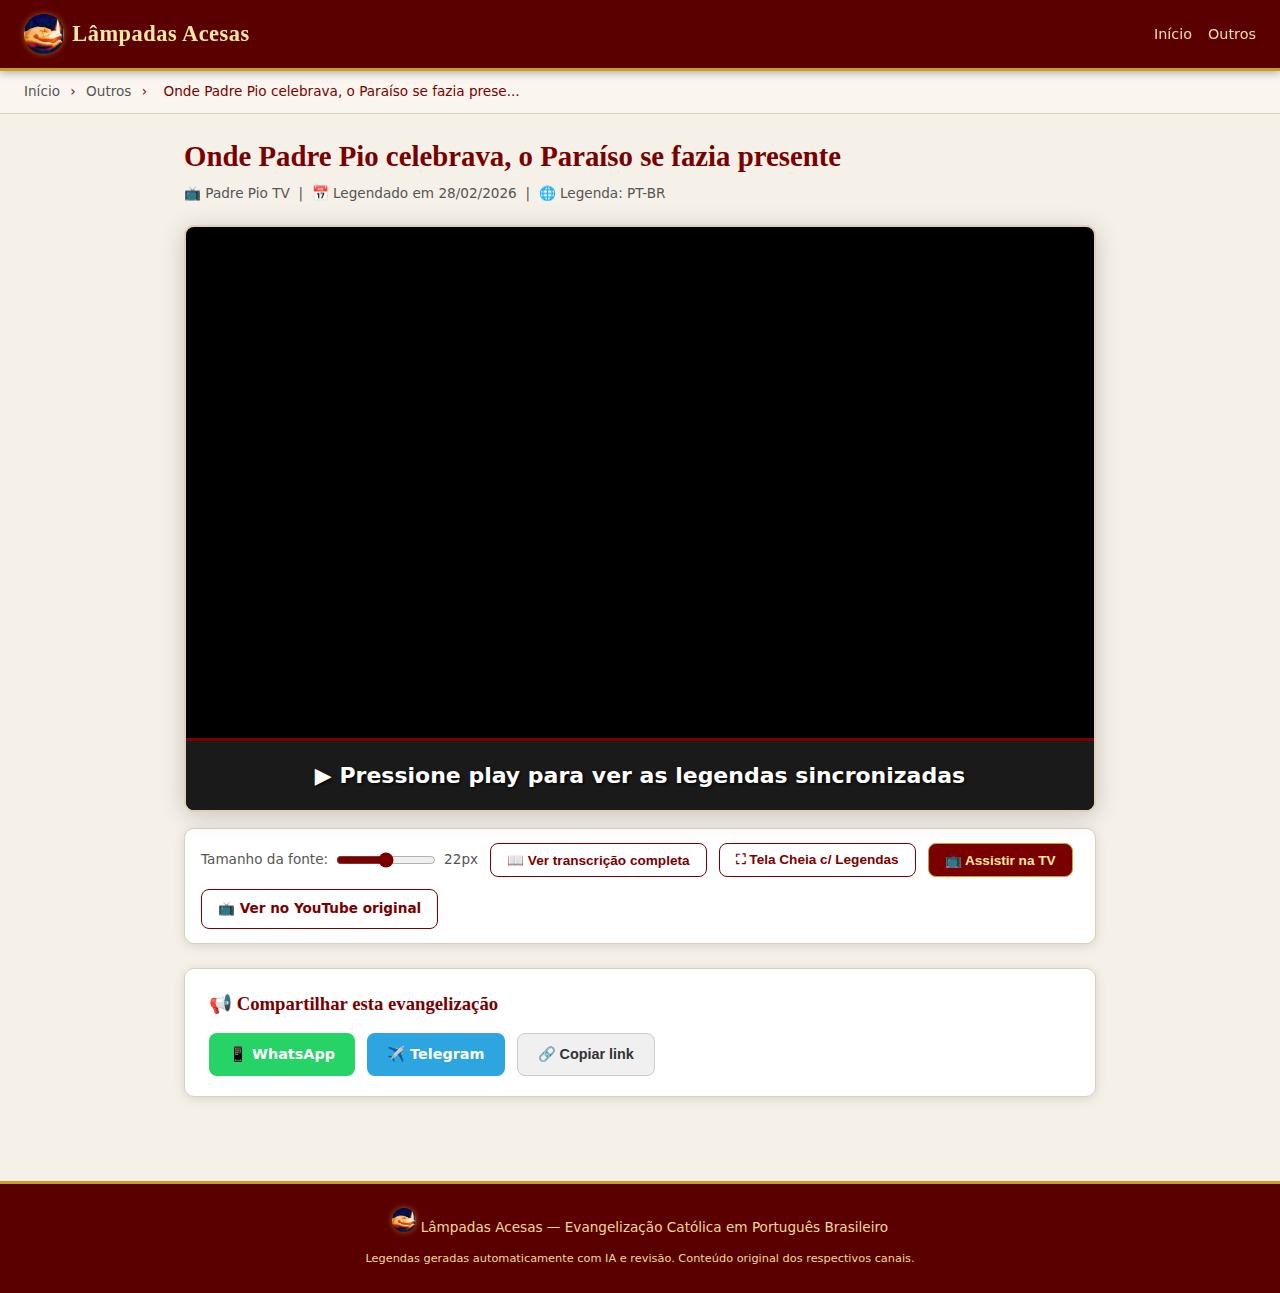
<file: videos/outros/dove-padre-pio-haiku.html>
<!DOCTYPE html>
<html lang="pt-BR">
<head>
  <meta charset="UTF-8">
  <meta name="viewport" content="width=device-width, initial-scale=1.0">
  <title>Onde Padre Pio celebrava, o Paraíso se fazia presente | Lâmpadas Acesas</title>

  <!-- SEO -->
  <meta name="description" content="Homilia/palestra legendada em PT-BR. Onde Padre Pio celebrava, o Paraíso se fazia presente">
  <meta name="keywords" content="católico, evangelização, legenda português, outros">
  <meta name="author" content="Lâmpadas Acesas">

  <!-- Open Graph (preview no WhatsApp, Telegram, Facebook) -->
  <meta property="og:type"        content="video.other">
  <meta property="og:title"       content="Onde Padre Pio celebrava, o Paraíso se fazia presente | Lâmpadas Acesas">
  <meta property="og:description" content="Homilia/palestra legendada em PT-BR. Onde Padre Pio celebrava, o Paraíso se fazia presente">
  <meta property="og:image"       content="https://lampadasacesas.com.br/assets/thumbnails/PEkn_CQOhfc.jpg">
  <meta property="og:image:width" content="1280">
  <meta property="og:image:height" content="720">
  <meta property="og:url"         content="https://lampadasacesas.com.br/videos/outros/dove-padre-pio-haiku">
  <meta property="og:site_name"   content="Lâmpadas Acesas">
  <meta property="og:locale"      content="pt_BR">

  <!-- Twitter Card -->
  <meta name="twitter:card"        content="summary_large_image">
  <meta name="twitter:title"       content="Onde Padre Pio celebrava, o Paraíso se fazia presente">
  <meta name="twitter:description" content="Homilia/palestra legendada em PT-BR. Onde Padre Pio celebrava, o Paraíso se fazia presente">
  <meta name="twitter:image"       content="https://lampadasacesas.com.br/assets/thumbnails/PEkn_CQOhfc.jpg">

  <!-- PWA -->
  <link rel="manifest" href="../../manifest.json">
  <meta name="theme-color" content="#5a0000">
  <link rel="apple-touch-icon" href="../../assets/icon-192.png">

  <!-- Favicon -->
  <link rel="icon" href="../../assets/favicon.ico" type="image/x-icon">

  <!-- Estilos -->
  <link rel="stylesheet" href="../../assets/style.css">

  <!-- Google Analytics -->
  <script async src="https://www.googletagmanager.com/gtag/js?id=G-G8LLHBT6XH"></script>
  <script>
    window.dataLayer = window.dataLayer || [];
    function gtag(){dataLayer.push(arguments);}
    gtag('js', new Date());
    gtag('config', 'G-G8LLHBT6XH');
  </script>
</head>
<body>

  <!-- BANNER WEBVIEW (Fase 3.2) — visivel apenas no navegador interno do WhatsApp/Instagram -->
  <div id="webview-banner" class="webview-banner" style="display:none">
    <span>📱 Para melhor experiência (legendas + Chromecast):</span>
    <a id="webview-chrome-link" href="#" class="webview-btn">Abrir no Chrome</a>
    <button onclick="document.getElementById('webview-banner').style.display='none'" class="webview-close">✕</button>
  </div>

  <!-- HEADER -->
  <header class="site-header">
    <a href="../../index.html" class="logo">
      <img src="../../assets/lampada-acesa.jpg" class="logo-icon" alt=""> Lâmpadas Acesas
    </a>
    <nav>
      <a href="../../index.html">Início</a>
      <a href="../outros/index.html">Outros</a>
    </nav>
  </header>

  <!-- BREADCRUMB -->
  <div class="breadcrumb">
    <a href="../../index.html">Início</a>
    <span>›</span>
    <a href="../outros/index.html">Outros</a>
    <span>›</span>
    <span>Onde Padre Pio celebrava, o Paraíso se fazia prese...</span>
  </div>

  <!-- CONTEÚDO PRINCIPAL -->
  <main class="video-page">

    <!-- TÍTULO -->
    <h1 class="video-title">Onde Padre Pio celebrava, o Paraíso se fazia presente</h1>
    <p class="video-meta">📺 Padre Pio TV &nbsp;|&nbsp; 📅 Legendado em 28/02/2026 &nbsp;|&nbsp; 🌐 Legenda: PT-BR</p>

    <!-- PLAYER DO YOUTUBE -->
    <div class="video-container" id="video-container">
      <div class="video-wrapper" id="video-wrapper">
        <iframe
          id="yt-player"
          src="https://www.youtube.com/embed/PEkn_CQOhfc?rel=0&modestbranding=1&cc_load_policy=0&enablejsapi=1"
          title="Onde Padre Pio celebrava, o Paraíso se fazia presente"
          frameborder="0"
          allowfullscreen
          allow="accelerometer; autoplay; clipboard-write; encrypted-media; gyroscope; picture-in-picture; web-share">
        </iframe>

        <!-- OVERLAY DE LEGENDA ESTILO NETFLIX (Fase 2.1) -->
        <!-- Visível apenas em fullscreen via classe CSS :fullscreen -->
        <div class="subtitle-overlay" id="subtitle-overlay" aria-live="polite">
          <span class="subtitle-overlay-text" id="subtitle-overlay-text"></span>
        </div>
      </div>

      <!-- LEGENDA SINCRONIZADA — BARRA ABAIXO (modo normal) -->
      <div class="subtitle-bar">
        <div id="subtitle-display" class="subtitle-text">
          ▶ Pressione play para ver as legendas sincronizadas
        </div>
      </div>
    </div>

    <!-- CONTROLES DE LEGENDA -->
    <div class="subtitle-controls">
      <label>Tamanho da fonte:
        <input type="range" id="font-size-slider" min="12" max="32" value="22">
        <span id="font-size-value">22px</span>
      </label>
      <button id="btn-transcricao" onclick="toggleTranscricao()">📖 Ver transcrição completa</button>
      <button id="btn-fullscreen" onclick="toggleFullscreen()">⛶ Tela Cheia c/ Legendas</button>
      <!-- Botão TV Mode (Fase 2.2) -->
      <button id="btn-tv-mode" onclick="ativarModoTV()">📺 Assistir na TV</button>
      <a href="https://www.youtube.com/watch?v=PEkn_CQOhfc" target="_blank" class="btn-original">
        📺 Ver no YouTube original
      </a>
    </div>

    <!-- INSTRUÇÃO TV (Fase 2.3) — aparece após ativar TV Mode -->
    <div id="instrucao-tv" class="instrucao-tv" style="display:none">
      <span id="instrucao-tv-texto"></span>
      <button onclick="fecharInstrucaoTV()" class="instrucao-tv-close">✕</button>
    </div>

    <!-- TRANSCRIÇÃO COMPLETA (oculta por padrão) -->
    <div id="transcricao-completa" class="transcricao" style="display:none">
      <h2>📖 Transcrição completa em PT-BR</h2>
      <div id="transcricao-texto"></div>
    </div>

    <!-- COMPARTILHAR -->
    <div class="share-section">
      <h3>📢 Compartilhar esta evangelização</h3>
      <div class="share-buttons">
        <a href="https://wa.me/?text=Onde%20Padre%20Pio%20celebrava%2C%20o%20Para%C3%ADso%20se%20fazia%20presente%20-%20Legendado%20em%20PT-BR%0Ahttps%3A//lampadasacesas.com.br/videos/outros/dove-padre-pio-haiku"
           target="_blank" class="btn-share btn-whatsapp">
          📱 WhatsApp
        </a>
        <a href="https://t.me/share/url?url=https%3A//lampadasacesas.com.br/videos/outros/dove-padre-pio-haiku&text=Onde%20Padre%20Pio%20celebrava%2C%20o%20Para%C3%ADso%20se%20fazia%20presente%20-%20Legendado%20em%20PT-BR"
           target="_blank" class="btn-share btn-telegram">
          ✈️ Telegram
        </a>
        <button onclick="copiarLink()" class="btn-share btn-copy">
          🔗 Copiar link
        </button>
      </div>
    </div>

  </main>

  <!-- FOOTER -->
  <footer class="site-footer">
    <p><img src="../../assets/lampada-acesa.jpg" class="logo-icon" alt=""> Lâmpadas Acesas — Evangelização Católica em Português Brasileiro</p>
    <p><small>Legendas geradas automaticamente com IA e revisão. Conteúdo original dos respectivos canais.</small></p>
  </footer>

  <!-- ===================================================================
       SCRIPTS
       =================================================================== -->
  <script>
    // ─── DADOS SRT ────────────────────────────────────────────────────────
    const SRT_DATA = "1\n00:00:08,360 --> 00:00:13,480\nUm minuto com Padre Pio nos lugares do\n\n2\n00:00:10,480 --> 00:00:15,000\nconvento de San Giovanni Rotondo. Nos\n\n3\n00:00:13,480 --> 00:00:17,880\nencontramos em clausura, num canto da\n\n4\n00:00:15,000 --> 00:00:21,119\nclausura que nos permite recordar\n\n5\n00:00:17,880 --> 00:00:24,519\nalgo de excepcional que acontecia\n\n6\n00:00:21,119 --> 00:00:28,119\njustamente aqui, ali\u00e1s na Igreja, quando\n\n7\n00:00:24,519 --> 00:00:30,759\nPadre Pio disse \"Em torno do altar h\u00e1\n\n8\n00:00:28,119 --> 00:00:32,640\ntodo o Para\u00edso\". E o Senhor permitiu\n\n9\n00:00:30,759 --> 00:00:35,239\nque alguns poucos filhos espirituais\n\n10\n00:00:32,640 --> 00:00:39,879\npudessem ver com seus pr\u00f3prios olhos\n\n11\n00:00:35,239 --> 00:00:42,960\nessa maravilhosa realidade.\n\n12\n00:00:39,879 --> 00:00:46,760\nE aqui reproduzimos o belo testemunho\n\n13\n00:00:42,960 --> 00:00:48,879\nde Frei Daniele Natale que lhe foi\n\n14\n00:00:46,760 --> 00:00:51,239\nconfiado por uma carta escrita por\n\n15\n00:00:48,879 --> 00:00:54,480\nEnrico Cerioni,\n\n16\n00:00:51,239 --> 00:00:56,000\num sardo residente em Roma depois de ter\n\n17\n00:00:54,480 --> 00:00:58,239\npassado alguns dias em San Giovanni\n\n18\n00:00:56,000 --> 00:01:01,440\nRotondo. Ele escreve exatamente isto.\n\n19\n00:00:58,239 --> 00:01:02,960\nEnquanto, junto com os fi\u00e9is, eu aguardava\n\n20\n00:01:01,440 --> 00:01:05,159\nque Padre Pio viesse \u00e0 Igreja para\n\n21\n00:01:02,960 --> 00:01:07,920\ncelebrar a Santa Missa, vi sair\n\n22\n00:01:05,159 --> 00:01:10,280\nda sacristia duas filas de anjos\n\n23\n00:01:07,920 --> 00:01:12,680\nque o precediam. O padre tinha\n\n24\n00:01:10,280 --> 00:01:14,680\nao seu lado a Madonna, se aproximou\n\n25\n00:01:12,680 --> 00:01:17,200\ndo altar, enquanto a M\u00e3e de Deus se\n\n26\n00:01:14,680 --> 00:01:19,040\ncolocou a um lado. T\u00e3o logo come\u00e7ou o\n\n27\n00:01:17,200 --> 00:01:21,759\nSalmo 42,\n\n28\n00:01:19,040 --> 00:01:23,280\nPadre Pio se tornou luminoso e assim permaneceu\n\n29\n00:01:21,759 --> 00:01:25,920\npor todo o tempo da celebra\u00e7\u00e3o\n\n30\n00:01:23,280 --> 00:01:28,000\neucar\u00edstica. Na eleva\u00e7\u00e3o apareceu Jesus\n\n31\n00:01:25,920 --> 00:01:31,079\nque se fundia em Padre Pio. Eu fazia\n\n32\n00:01:28,000 --> 00:01:33,520\ndificuldade para distinguir essas duas pessoas.\n\n33\n00:01:31,079 --> 00:01:37,000\nNa comunh\u00e3o, a fus\u00e3o se tornou\n\n34\n00:01:33,520 --> 00:01:38,840\ntotal por efus\u00e3o de amor. Cerioni\n\n35\n00:01:37,000 --> 00:01:41,640\nconclu\u00eda o escrito pedindo a Frei\n\n36\n00:01:38,840 --> 00:01:44,920\nDaniele que perguntasse a Padre Pio se\n\n37\n00:01:41,640 --> 00:01:47,520\no que havia visto tinha sido apenas uma\n\n38\n00:01:44,920 --> 00:01:51,159\nsua imagina\u00e7\u00e3o fantasiosa ou se\n\n39\n00:01:47,520 --> 00:01:54,719\ncorrespondia \u00e0 realidade.\n\n40\n00:01:51,159 --> 00:01:59,280\nFrei Daniele, tendo recebido essa carta,\n\n41\n00:01:54,719 --> 00:02:02,680\nse dirige imediatamente a Padre Pio\n\n42\n00:01:59,280 --> 00:02:04,880\ne colocando-lhe nas m\u00e3os a carta de\n\n43\n00:02:02,680 --> 00:02:08,800\nEnrico lhe pergunta se aquele filho\n\n44\n00:02:04,880 --> 00:02:12,319\nespiritual tinha visto corretamente.\n\n45\n00:02:08,800 --> 00:02:15,360\nO padre percorre lentamente as linhas\n\n46\n00:02:12,319 --> 00:02:18,000\ndaquela carta e depois lhe diz: \"A primeira\n\n47\n00:02:15,360 --> 00:02:19,800\nparte, aquela que faz alus\u00e3o \u00e0 presen\u00e7a\n\n48\n00:02:18,000 --> 00:02:21,400\ndos anjos e da Madonna em torno\n\n49\n00:02:19,800 --> 00:02:23,519\ndo altar,\n\n50\n00:02:21,400 --> 00:02:26,160\n\u00e9 verdade\n\n51\n00:02:23,519 --> 00:02:30,519\ne permanece em sil\u00eancio.\n\n52\n00:02:26,160 --> 00:02:32,640\nDepois continua a examinar a carta.\n\n53\n00:02:30,519 --> 00:02:35,040\nPadre, diz fra Daniele, se a primeira\n\n54\n00:02:32,640 --> 00:02:38,599\nparte \u00e9 verdade, a segunda tamb\u00e9m \u00e9.\n\n55\n00:02:35,040 --> 00:02:42,840\nE padre Pio, como est\u00e1 mortificado!\n\n56\n00:02:38,599 --> 00:02:42,840\nfaz um sinal de cabe\u00e7a.\n";

    function parseSRT(srt) {
      const blocks = srt.trim().split(/\r?\n\r?\n/);
      return blocks.map(block => {
        const lines = block.trim().split(/\r?\n/);
        if (lines.length < 3) return null;
        const timeLine = lines[1].trim();
        const match = timeLine.match(/(\d+):(\d+):(\d+)[,\.](\d+) --> (\d+):(\d+):(\d+)[,\.](\d+)/);
        if (!match) return null;
        const toSec = (h, m, s, ms) => parseInt(h)*3600 + parseInt(m)*60 + parseInt(s) + parseInt(ms)/1000;
        return {
          start: toSec(match[1], match[2], match[3], match[4]),
          end:   toSec(match[5], match[6], match[7], match[8]),
          text:  lines.slice(2).map(l => l.trim()).filter(Boolean).join(' ')
        };
      }).filter(Boolean);
    }

    const legendas = parseSRT(SRT_DATA);

    function mesclarParaBarra(segs, maxGap, maxChars) {
      const result = [];
      let i = 0;
      while (i < segs.length) {
        let texto = segs[i].text;
        let inicio = segs[i].start;
        let fim = segs[i].end;
        while (
          i + 1 < segs.length &&
          (segs[i+1].start - segs[i].end) <= maxGap &&
          (texto + ' ' + segs[i+1].text).length <= maxChars
        ) {
          i++;
          texto += ' ' + segs[i].text;
          fim = segs[i].end;
        }
        result.push({ start: inicio, end: fim, text: texto });
        i++;
      }
      return result;
    }

    const legendasBar = mesclarParaBarra(legendas, 0.8, 130);

    const display        = document.getElementById('subtitle-display');
    const overlayText    = document.getElementById('subtitle-overlay-text');
    let intervalo = null;

    // ─── YOUTUBE IFRAME API ───────────────────────────────────────────────
    var tag = document.createElement('script');
    tag.src = "https://www.youtube.com/iframe_api";
    document.head.appendChild(tag);

    var ytPlayer;
    function onYouTubeIframeAPIReady() {
      ytPlayer = new YT.Player('yt-player', {
        events: { 'onStateChange': onPlayerStateChange }
      });
    }

    function onPlayerStateChange(event) {
      if (event.data === YT.PlayerState.PLAYING) {
        intervalo = setInterval(atualizarLegenda, 200);
      } else {
        clearInterval(intervalo);
      }
    }

    function atualizarLegenda() {
      if (!ytPlayer || !ytPlayer.getCurrentTime) return;
      const tempo = ytPlayer.getCurrentTime();
      const atual = legendasBar.find(l => tempo >= l.start && tempo <= l.end);
      const texto = atual ? atual.text : '';
      display.textContent     = texto;
      overlayText.textContent = texto; // atualiza overlay fullscreen simultaneamente
    }

    // ─── CONTROLE DE FONTE ────────────────────────────────────────────────
    const slider  = document.getElementById('font-size-slider');
    const fontVal = document.getElementById('font-size-value');
    display.style.fontSize = slider.value + 'px';
    slider.addEventListener('input', function() {
      display.style.fontSize = this.value + 'px';
      fontVal.textContent = this.value + 'px';
    });

    // ─── TRANSCRIÇÃO COMPLETA ─────────────────────────────────────────────
    function toggleTranscricao() {
      const div   = document.getElementById('transcricao-completa');
      const texto = document.getElementById('transcricao-texto');
      if (div.style.display === 'none') {
        const PAUSA = 2.0;
        const paragrafos = [];
        let atual = [];
        for (let i = 0; i < legendas.length; i++) {
          atual.push(legendas[i].text);
          const prox = legendas[i + 1];
          if (!prox || (prox.start - legendas[i].end) > PAUSA) {
            paragrafos.push(atual.join(' '));
            atual = [];
          }
        }
        const html = paragrafos.map(p => `<p class="leg-paragrafo">${p}</p>`).join('');
        texto.innerHTML = html;
        div.style.display = 'block';
      } else {
        div.style.display = 'none';
      }
    }

    // ─── FULLSCREEN (FASE 2.1) ────────────────────────────────────────────
    // Aplica fullscreen no video-container (não na página inteira)
    function toggleFullscreen() {
      const container = document.getElementById('video-container');
      const isFs = !!(document.fullscreenElement || document.webkitFullscreenElement);
      if (!isFs) {
        if (container.requestFullscreen)        container.requestFullscreen();
        else if (container.webkitRequestFullscreen) container.webkitRequestFullscreen();
      } else {
        if (document.exitFullscreen)        document.exitFullscreen();
        else if (document.webkitExitFullscreen) document.webkitExitFullscreen();
      }
    }

    // Sincroniza botão ao entrar/sair do fullscreen
    function aoMudarFullscreen() {
      const isFs = !!(document.fullscreenElement || document.webkitFullscreenElement);
      const btn  = document.getElementById('btn-fullscreen');
      if (btn) btn.textContent = isFs ? '⛶ Sair da Tela Cheia' : '⛶ Tela Cheia c/ Legendas';
    }
    document.addEventListener('fullscreenchange',       aoMudarFullscreen);
    document.addEventListener('webkitfullscreenchange', aoMudarFullscreen);

    // ─── WAKE LOCK (FASE 2.2) ─────────────────────────────────────────────
    let wakeLock = null;

    async function ativarWakeLock() {
      try {
        if ('wakeLock' in navigator) {
          wakeLock = await navigator.wakeLock.request('screen');
          // Reativar automaticamente se a aba voltar ao foco
          document.addEventListener('visibilitychange', async () => {
            if (document.visibilityState === 'visible' && wakeLock !== null) {
              try { wakeLock = await navigator.wakeLock.request('screen'); } catch(e) {}
            }
          }, { once: true });
        }
      } catch(e) {
        // iOS Safari e outros que não suportam — silent fail (graceful degradation)
      }
    }

    async function liberarWakeLock() {
      try {
        if (wakeLock) { await wakeLock.release(); wakeLock = null; }
      } catch(e) {}
    }

    // Libera Wake Lock ao sair da página
    window.addEventListener('beforeunload', liberarWakeLock);

    // ─── DETECÇÃO DE PLATAFORMA (FASE 2.3) ───────────────────────────────
    function detectarPlataforma() {
      const ua = navigator.userAgent;
      if (/Android/i.test(ua))           return 'android';
      if (/iPhone|iPad|iPod/i.test(ua))  return 'ios';
      return 'desktop';
    }

    const INSTRUCOES_TV = {
      android: '📡 No Chrome: toque nos 3 pontinhos → "Transmitir..." → selecione sua TV',
      ios:     '📺 No iPhone/iPad: Central de Controle → Espelhamento de Tela → selecione sua Apple TV',
      desktop: '📡 No Chrome: clique nos 3 pontinhos → "Transmitir..." → selecione sua TV ou Chromecast'
    };

    let instrucaoTimeout = null;

    function exibirInstrucaoTV() {
      const plataforma = detectarPlataforma();
      const el    = document.getElementById('instrucao-tv');
      const texto = document.getElementById('instrucao-tv-texto');
      if (el && texto) {
        texto.textContent = INSTRUCOES_TV[plataforma] || INSTRUCOES_TV.desktop;
        el.style.display = 'flex';
        // Fecha automaticamente após 10 segundos
        clearTimeout(instrucaoTimeout);
        instrucaoTimeout = setTimeout(() => { el.style.display = 'none'; }, 10000);
      }
    }

    function fecharInstrucaoTV() {
      const el = document.getElementById('instrucao-tv');
      if (el) el.style.display = 'none';
      clearTimeout(instrucaoTimeout);
    }

    // ─── TV MODE UNIFICADO (FASE 2.2 + 2.3) ─────────────────────────────
    async function ativarModoTV() {
      // 1. Fullscreen no container de vídeo
      const container = document.getElementById('video-container');
      try {
        if (container.requestFullscreen)           await container.requestFullscreen();
        else if (container.webkitRequestFullscreen) container.webkitRequestFullscreen();
      } catch(e) {}

      // 2. Wake Lock (tela não apaga)
      await ativarWakeLock();

      // 3. Instrução contextual por plataforma
      exibirInstrucaoTV();
    }

    // Libera Wake Lock ao sair do fullscreen
    document.addEventListener('fullscreenchange', () => {
      if (!document.fullscreenElement && !document.webkitFullscreenElement) {
        liberarWakeLock();
      }
    });

    // ─── COPIAR LINK ──────────────────────────────────────────────────────
    function copiarLink() {
      navigator.clipboard.writeText(window.location.href).then(() => {
        alert('Link copiado!');
      });
    }

    // ─── BANNER WEBVIEW WHATSAPP (FASE 3.2) ──────────────────────────────
    (function detectarWebView() {
      const ua = navigator.userAgent;
      // Detecta WebView do WhatsApp, Instagram, Facebook e similares
      const isWebView =
        /FBAN|FBAV|Instagram|WhatsApp/.test(ua) ||
        (/wv/.test(ua) && /Android/.test(ua)) ||
        (typeof window.matchMedia === 'function' &&
         window.matchMedia('(display-mode: browser)').matches &&
         /Safari/i.test(ua) && !/Chrome/i.test(ua) &&
         window.navigator.standalone === false);

      if (!isWebView) return;

      const banner = document.getElementById('webview-banner');
      const link   = document.getElementById('webview-chrome-link');

      // Android: intent para abrir no Chrome
      // iOS: instrução manual (sem suporte a intent://)
      if (/Android/i.test(ua)) {
        const pageUrl = encodeURIComponent(window.location.href);
        link.href = `intent://${window.location.host}${window.location.pathname}#Intent;scheme=${window.location.protocol.replace(':','')};package=com.android.chrome;end`;
      } else {
        link.textContent = 'Abrir no Safari (e depois "Adicionar à Tela Inicial")';
        link.href = window.location.href;
        link.target = '_blank';
      }

      banner.style.display = 'flex';
    })();

    // ─── SERVICE WORKER (FASE 3.1) ────────────────────────────────────────
    if ('serviceWorker' in navigator) {
      navigator.serviceWorker.register('../../service-worker.js').catch(() => {});
    }
  </script>

</body>
</html>
</file>
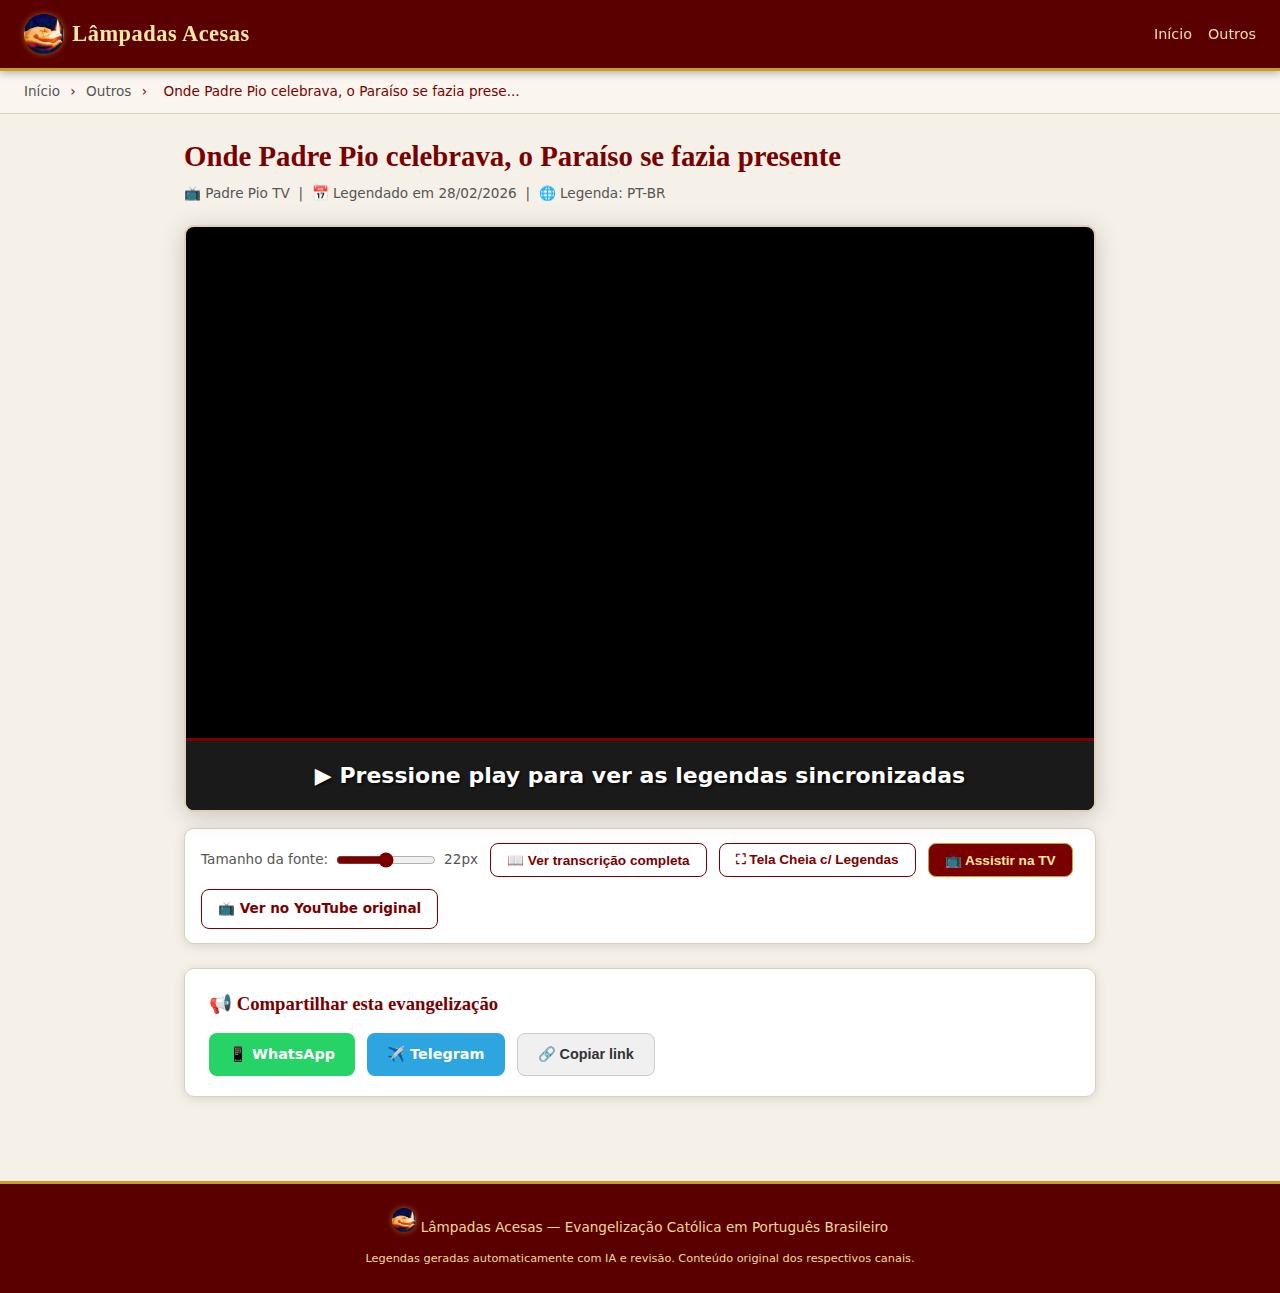
<file: videos/outros/dove-padre-pio-sonnet.html>
<!DOCTYPE html>
<html lang="pt-BR">
<head>
  <meta charset="UTF-8">
  <meta name="viewport" content="width=device-width, initial-scale=1.0">
  <title>Onde Padre Pio celebrava, o Paraíso se fazia presente | Lâmpadas Acesas</title>

  <!-- SEO -->
  <meta name="description" content="Homilia/palestra legendada em PT-BR. Onde Padre Pio celebrava, o Paraíso se fazia presente">
  <meta name="keywords" content="católico, evangelização, legenda português, outros">
  <meta name="author" content="Lâmpadas Acesas">

  <!-- Open Graph (preview no WhatsApp, Telegram, Facebook) -->
  <meta property="og:type"        content="video.other">
  <meta property="og:title"       content="Onde Padre Pio celebrava, o Paraíso se fazia presente | Lâmpadas Acesas">
  <meta property="og:description" content="Homilia/palestra legendada em PT-BR. Onde Padre Pio celebrava, o Paraíso se fazia presente">
  <meta property="og:image"       content="https://lampadasacesas.com.br/assets/thumbnails/PEkn_CQOhfc.jpg">
  <meta property="og:image:width" content="1280">
  <meta property="og:image:height" content="720">
  <meta property="og:url"         content="https://lampadasacesas.com.br/videos/outros/dove-padre-pio-sonnet">
  <meta property="og:site_name"   content="Lâmpadas Acesas">
  <meta property="og:locale"      content="pt_BR">

  <!-- Twitter Card -->
  <meta name="twitter:card"        content="summary_large_image">
  <meta name="twitter:title"       content="Onde Padre Pio celebrava, o Paraíso se fazia presente">
  <meta name="twitter:description" content="Homilia/palestra legendada em PT-BR. Onde Padre Pio celebrava, o Paraíso se fazia presente">
  <meta name="twitter:image"       content="https://lampadasacesas.com.br/assets/thumbnails/PEkn_CQOhfc.jpg">

  <!-- PWA -->
  <link rel="manifest" href="../../manifest.json">
  <meta name="theme-color" content="#5a0000">
  <link rel="apple-touch-icon" href="../../assets/icon-192.png">

  <!-- Favicon -->
  <link rel="icon" href="../../assets/favicon.ico" type="image/x-icon">

  <!-- Estilos -->
  <link rel="stylesheet" href="../../assets/style.css">

  <!-- Google Analytics -->
  <script async src="https://www.googletagmanager.com/gtag/js?id=G-G8LLHBT6XH"></script>
  <script>
    window.dataLayer = window.dataLayer || [];
    function gtag(){dataLayer.push(arguments);}
    gtag('js', new Date());
    gtag('config', 'G-G8LLHBT6XH');
  </script>
</head>
<body>

  <!-- BANNER WEBVIEW (Fase 3.2) — visivel apenas no navegador interno do WhatsApp/Instagram -->
  <div id="webview-banner" class="webview-banner" style="display:none">
    <span>📱 Para melhor experiência (legendas + Chromecast):</span>
    <a id="webview-chrome-link" href="#" class="webview-btn">Abrir no Chrome</a>
    <button onclick="document.getElementById('webview-banner').style.display='none'" class="webview-close">✕</button>
  </div>

  <!-- HEADER -->
  <header class="site-header">
    <a href="../../index.html" class="logo">
      <img src="../../assets/lampada-acesa.jpg" class="logo-icon" alt=""> Lâmpadas Acesas
    </a>
    <nav>
      <a href="../../index.html">Início</a>
      <a href="../outros/index.html">Outros</a>
    </nav>
  </header>

  <!-- BREADCRUMB -->
  <div class="breadcrumb">
    <a href="../../index.html">Início</a>
    <span>›</span>
    <a href="../outros/index.html">Outros</a>
    <span>›</span>
    <span>Onde Padre Pio celebrava, o Paraíso se fazia prese...</span>
  </div>

  <!-- CONTEÚDO PRINCIPAL -->
  <main class="video-page">

    <!-- TÍTULO -->
    <h1 class="video-title">Onde Padre Pio celebrava, o Paraíso se fazia presente</h1>
    <p class="video-meta">📺 Padre Pio TV &nbsp;|&nbsp; 📅 Legendado em 28/02/2026 &nbsp;|&nbsp; 🌐 Legenda: PT-BR</p>

    <!-- PLAYER DO YOUTUBE -->
    <div class="video-container" id="video-container">
      <div class="video-wrapper" id="video-wrapper">
        <iframe
          id="yt-player"
          src="https://www.youtube.com/embed/PEkn_CQOhfc?rel=0&modestbranding=1&cc_load_policy=0&enablejsapi=1"
          title="Onde Padre Pio celebrava, o Paraíso se fazia presente"
          frameborder="0"
          allowfullscreen
          allow="accelerometer; autoplay; clipboard-write; encrypted-media; gyroscope; picture-in-picture; web-share">
        </iframe>

        <!-- OVERLAY DE LEGENDA ESTILO NETFLIX (Fase 2.1) -->
        <!-- Visível apenas em fullscreen via classe CSS :fullscreen -->
        <div class="subtitle-overlay" id="subtitle-overlay" aria-live="polite">
          <span class="subtitle-overlay-text" id="subtitle-overlay-text"></span>
        </div>
      </div>

      <!-- LEGENDA SINCRONIZADA — BARRA ABAIXO (modo normal) -->
      <div class="subtitle-bar">
        <div id="subtitle-display" class="subtitle-text">
          ▶ Pressione play para ver as legendas sincronizadas
        </div>
      </div>

      <!-- INSTRUÇÃO TV (Fase 2.3) — dentro do container p/ visibilidade em fullscreen -->
      <div id="instrucao-tv" class="instrucao-tv" style="display:none">
        <span id="instrucao-tv-texto"></span>
        <button onclick="fecharInstrucaoTV()" class="instrucao-tv-close">✕</button>
      </div>
    </div>

    <!-- CONTROLES DE LEGENDA -->
    <div class="subtitle-controls">
      <label>Tamanho da fonte:
        <input type="range" id="font-size-slider" min="12" max="32" value="22">
        <span id="font-size-value">22px</span>
      </label>
      <button id="btn-transcricao" onclick="toggleTranscricao()">📖 Ver transcrição completa</button>
      <button id="btn-fullscreen" onclick="toggleFullscreen()">⛶ Tela Cheia c/ Legendas</button>
      <!-- Botão TV Mode (Fase 2.2) -->
      <button id="btn-tv-mode" onclick="ativarModoTV()">📺 Assistir na TV</button>
      <a href="https://www.youtube.com/watch?v=PEkn_CQOhfc" target="_blank" class="btn-original">
        📺 Ver no YouTube original
      </a>
    </div>

    <!-- TRANSCRIÇÃO COMPLETA (oculta por padrão) -->
    <div id="transcricao-completa" class="transcricao" style="display:none">
      <h2>📖 Transcrição completa em PT-BR</h2>
      <div id="transcricao-texto"></div>
    </div>

    <!-- COMPARTILHAR -->
    <div class="share-section">
      <h3>📢 Compartilhar esta evangelização</h3>
      <div class="share-buttons">
        <a href="https://wa.me/?text=Onde%20Padre%20Pio%20celebrava%2C%20o%20Para%C3%ADso%20se%20fazia%20presente%20-%20Legendado%20em%20PT-BR%0Ahttps%3A//lampadasacesas.com.br/videos/outros/dove-padre-pio-sonnet"
           target="_blank" class="btn-share btn-whatsapp">
          📱 WhatsApp
        </a>
        <a href="https://t.me/share/url?url=https%3A//lampadasacesas.com.br/videos/outros/dove-padre-pio-sonnet&text=Onde%20Padre%20Pio%20celebrava%2C%20o%20Para%C3%ADso%20se%20fazia%20presente%20-%20Legendado%20em%20PT-BR"
           target="_blank" class="btn-share btn-telegram">
          ✈️ Telegram
        </a>
        <button onclick="copiarLink()" class="btn-share btn-copy">
          🔗 Copiar link
        </button>
      </div>
    </div>

  </main>

  <!-- FOOTER -->
  <footer class="site-footer">
    <p><img src="../../assets/lampada-acesa.jpg" class="logo-icon" alt=""> Lâmpadas Acesas — Evangelização Católica em Português Brasileiro</p>
    <p><small>Legendas geradas automaticamente com IA e revisão. Conteúdo original dos respectivos canais.</small></p>
  </footer>

  <!-- ===================================================================
       SCRIPTS
       =================================================================== -->
  <script>
    // ─── DADOS SRT ────────────────────────────────────────────────────────
    const SRT_DATA = "1\n00:00:08,360 --> 00:00:13,480\nUm minuto com Padre Pio dos lugares do\n\n2\n00:00:10,480 --> 00:00:15,000\nconvento de San Giovanni Rotondo. Estamos\n\n3\n00:00:13,480 --> 00:00:17,880\nna clausura, um canto da\n\n4\n00:00:15,000 --> 00:00:21,119\nclausura que nos permite recordar\n\n5\n00:00:17,880 --> 00:00:24,519\neh algo excepcional que acontecia\n\n6\n00:00:21,119 --> 00:00:28,119\nbem aqui, ali\u00e1s na igreja, quando\n\n7\n00:00:24,519 --> 00:00:30,759\nPadre Pio disse \"Ao redor do altar est\u00e1\n\n8\n00:00:28,119 --> 00:00:32,640\ntodo o para\u00edso\". E o Senhor\n\n9\n00:00:30,759 --> 00:00:35,239\npermitiu que algum afortunado filho\n\n10\n00:00:32,640 --> 00:00:39,879\nespiritual pudesse ver com os pr\u00f3prios\n\n11\n00:00:35,239 --> 00:00:42,960\nolhos esta maravilhosa realidade.\n\n12\n00:00:39,879 --> 00:00:46,760\nE aqui relatamos o belo testemunho\n\n13\n00:00:42,960 --> 00:00:48,879\nde Fra Daniele Natale que lhe foi\n\n14\n00:00:46,760 --> 00:00:51,239\nconfiado por uma carta escrita por\n\n15\n00:00:48,879 --> 00:00:54,480\nEnrico Cerioni,\n\n16\n00:00:51,239 --> 00:00:56,000\num sardo residente em Roma depois de ter\n\n17\n00:00:54,480 --> 00:00:58,239\npassado alguns dias em San Giovanni\n\n18\n00:00:56,000 --> 00:01:01,440\nRotondo. Ele escreve exatamente isto:\n\n19\n00:00:58,239 --> 00:01:02,960\nEnquanto junto aos fi\u00e9is estava esperando\n\n20\n00:01:01,440 --> 00:01:05,159\nque Padre Pio viesse \u00e0 igreja para\n\n21\n00:01:02,960 --> 00:01:07,920\ncelebrar a Santa Missa, vi\n\n22\n00:01:05,159 --> 00:01:10,280\nsair da sacristia duas fileiras de\n\n23\n00:01:07,920 --> 00:01:12,680\nanjos que o precediam. O padre\n\n24\n00:01:10,280 --> 00:01:14,680\ntinha ao lado Nossa Senhora, aproximou-se\n\n25\n00:01:12,680 --> 00:01:17,200\ndo altar, enquanto a M\u00e3e de Deus se\n\n26\n00:01:14,680 --> 00:01:19,040\ncolocou de um lado. Assim que come\u00e7ou o\n\n27\n00:01:17,200 --> 00:01:21,759\nsalmo 42,\n\n28\n00:01:19,040 --> 00:01:23,280\nPadre Pio se tornou luminoso e assim permaneceu\n\n29\n00:01:21,759 --> 00:01:25,920\npor todo o tempo da celebra\u00e7\u00e3o\n\n30\n00:01:23,280 --> 00:01:28,000\neucar\u00edstica. Na eleva\u00e7\u00e3o apareceu Jesus\n\n31\n00:01:25,920 --> 00:01:31,079\nque se fundia com Padre Pio. Eu tinha\n\n32\n00:01:28,000 --> 00:01:33,520\ndificuldade em distinguir essas duas pessoas.\n\n33\n00:01:31,079 --> 00:01:37,000\nNa comunh\u00e3o, a fus\u00e3o se tornou\n\n34\n00:01:33,520 --> 00:01:38,840\ntotal por efus\u00e3o de amor. O Cerioni\n\n35\n00:01:37,000 --> 00:01:41,640\nconclu\u00eda o escrito pedindo a Fra\n\n36\n00:01:38,840 --> 00:01:44,920\nDaniele para perguntar a Padre Pio se\n\n37\n00:01:41,640 --> 00:01:47,520\no que havia visto teria sido apenas uma\n\n38\n00:01:44,920 --> 00:01:51,159\nsua imagina\u00e7\u00e3o fantasiosa ou\n\n39\n00:01:47,520 --> 00:01:54,719\ncorrespondia \u00e0 realidade.\n\n40\n00:01:51,159 --> 00:01:59,280\nFra Daniele, recebida esta carta,\n\n41\n00:01:54,719 --> 00:02:02,680\nvai imediatamente at\u00e9 Padre Pio\n\n42\n00:01:59,280 --> 00:02:04,880\ne colocando em suas m\u00e3os a carta de\n\n43\n00:02:02,680 --> 00:02:08,800\nEnrico pergunta-lhe se aquele filho\n\n44\n00:02:04,880 --> 00:02:12,319\nespiritual tinha visto certo.\n\n45\n00:02:08,800 --> 00:02:15,360\nO padre percorre lentamente as linhas\n\n46\n00:02:12,319 --> 00:02:18,000\ndaquela carta e ent\u00e3o lhe diz: \"A primeira\n\n47\n00:02:15,360 --> 00:02:19,800\nparte, aquela que se refere \u00e0 presen\u00e7a\n\n48\n00:02:18,000 --> 00:02:21,400\ndos anjos e de Nossa Senhora ao redor\n\n49\n00:02:19,800 --> 00:02:23,519\ndo altar,\n\n50\n00:02:21,400 --> 00:02:26,160\n\u00e9 assim\n\n51\n00:02:23,519 --> 00:02:30,519\ne fica em sil\u00eancio.\n\n52\n00:02:26,160 --> 00:02:32,640\nDepois continua a olhar a carta.\n\n53\n00:02:30,519 --> 00:02:35,040\nPadre, diz frei Daniele, se \u00e9 verdadeira a\n\n54\n00:02:32,640 --> 00:02:38,599\nprimeira parte \u00e9 verdadeira tamb\u00e9m a segunda. E\n\n55\n00:02:35,040 --> 00:02:42,840\nPadre Pio, como est\u00e1 mortificado!\n\n56\n00:02:38,599 --> 00:02:42,840\ncom um aceno de cabe\u00e7a.\n";

    function parseSRT(srt) {
      const blocks = srt.trim().split(/\r?\n\r?\n/);
      return blocks.map(block => {
        const lines = block.trim().split(/\r?\n/);
        if (lines.length < 3) return null;
        const timeLine = lines[1].trim();
        const match = timeLine.match(/(\d+):(\d+):(\d+)[,\.](\d+) --> (\d+):(\d+):(\d+)[,\.](\d+)/);
        if (!match) return null;
        const toSec = (h, m, s, ms) => parseInt(h)*3600 + parseInt(m)*60 + parseInt(s) + parseInt(ms)/1000;
        return {
          start: toSec(match[1], match[2], match[3], match[4]),
          end:   toSec(match[5], match[6], match[7], match[8]),
          text:  lines.slice(2).map(l => l.trim()).filter(Boolean).join(' ')
        };
      }).filter(Boolean);
    }

    const legendas = parseSRT(SRT_DATA);

    function mesclarParaBarra(legendas, gapMax, maxLinhasVisuais, maxCharsLinha) {
      gapMax            = (gapMax            !== undefined) ? gapMax            : 0.8;
      maxLinhasVisuais  = (maxLinhasVisuais  !== undefined) ? maxLinhasVisuais  : 2;
      maxCharsLinha     = (maxCharsLinha     !== undefined) ? maxCharsLinha     : 58;

      if (!legendas || legendas.length === 0) return [];

      // Conta quantas linhas visuais um texto vai ocupar na barra
      function linhasVisuais(texto) {
          return texto.split('\n').reduce(function(acc, linha) {
              // Linha vazia conta como 0; qualquer conteudo conta pelo menos 1
              return acc + Math.ceil(Math.max(linha.length, 1) / maxCharsLinha);
          }, 0);
      }

      var merged = [];
      var grupo  = null;

      for (var i = 0; i < legendas.length; i++) {
          var leg = legendas[i];
          if (!grupo) {
              grupo = { start: leg.start, end: leg.end, text: leg.text };
              continue;
          }

          var gap           = leg.start - grupo.end;
          var textoMergeado = grupo.text + '\n' + leg.text;
          var linhas        = linhasVisuais(textoMergeado);

          if (gap <= gapMax && linhas <= maxLinhasVisuais) {
              // Cabe: mesclar
              grupo.end  = leg.end;
              grupo.text = textoMergeado;
          } else {
              // Nao cabe: fechar grupo atual e iniciar novo
              merged.push(grupo);
              grupo = { start: leg.start, end: leg.end, text: leg.text };
          }
      }
      if (grupo) merged.push(grupo);
      return merged;
    }

    const legendasBar = mesclarParaBarra(legendas, 0.8, 2, 58);

    const display        = document.getElementById('subtitle-display');
    const overlayText    = document.getElementById('subtitle-overlay-text');
    let intervalo = null;

    // ─── YOUTUBE IFRAME API ───────────────────────────────────────────────
    var tag = document.createElement('script');
    tag.src = "https://www.youtube.com/iframe_api";
    document.head.appendChild(tag);

    var ytPlayer;
    function onYouTubeIframeAPIReady() {
      ytPlayer = new YT.Player('yt-player', {
        events: { 'onStateChange': onPlayerStateChange }
      });
    }

    function onPlayerStateChange(event) {
      if (event.data === YT.PlayerState.PLAYING) {
        intervalo = setInterval(atualizarLegenda, 200);
      } else {
        clearInterval(intervalo);
      }
    }

    function atualizarLegenda() {
      if (!ytPlayer || !ytPlayer.getCurrentTime) return;
      const tempo = ytPlayer.getCurrentTime();
      const atual = legendasBar.find(l => tempo >= l.start && tempo <= l.end);
      const texto = atual ? atual.text : '';
      display.textContent     = texto;
      overlayText.textContent = texto; // atualiza overlay fullscreen simultaneamente
    }

    // ─── CONTROLE DE FONTE (Componente 4 — fullscreen + persistencia) ─────
    const slider  = document.getElementById('font-size-slider');
    const fontVal = document.getElementById('font-size-value');
    // Restaurar preferencia salva ou usar valor inicial do slider
    const savedSize = localStorage.getItem('lampadasFontSize');
    if (savedSize) {
      slider.value = savedSize;
      display.style.fontSize = savedSize + 'px';
      overlayText.style.fontSize = savedSize + 'px';
      fontVal.textContent = savedSize + 'px';
    } else {
      display.style.fontSize = slider.value + 'px';
    }
    slider.addEventListener('input', function() {
      const size = this.value + 'px';
      display.style.fontSize = size;
      overlayText.style.fontSize = size;   // controla overlay fullscreen
      fontVal.textContent = size;
      localStorage.setItem('lampadasFontSize', this.value);
    });
    // Ajuste automatico por orientacao (apenas se usuario nao escolheu tamanho)
    window.addEventListener('orientationchange', () => {
      setTimeout(() => {
        const isLandscape = window.innerWidth > window.innerHeight;
        const baseSize = isLandscape ? 22 : 16;
        if (!localStorage.getItem('lampadasFontSize')) {
          slider.value = baseSize;
          display.style.fontSize = baseSize + 'px';
          overlayText.style.fontSize = baseSize + 'px';
          fontVal.textContent = baseSize + 'px';
        }
      }, 300);
    });

    // ─── TRANSCRIÇÃO COMPLETA ─────────────────────────────────────────────
    function toggleTranscricao() {
      const div   = document.getElementById('transcricao-completa');
      const texto = document.getElementById('transcricao-texto');
      if (div.style.display === 'none') {
        const PAUSA = 2.0;
        const paragrafos = [];
        let atual = [];
        for (let i = 0; i < legendas.length; i++) {
          atual.push(legendas[i].text);
          const prox = legendas[i + 1];
          if (!prox || (prox.start - legendas[i].end) > PAUSA) {
            paragrafos.push(atual.join(' '));
            atual = [];
          }
        }
        const html = paragrafos.map(p => `<p class="leg-paragrafo">${p}</p>`).join('');
        texto.innerHTML = html;
        div.style.display = 'block';
      } else {
        div.style.display = 'none';
      }
    }

    // ─── FULLSCREEN (FASE 2.1) ────────────────────────────────────────────
    // Aplica fullscreen no video-container (não na página inteira)
    function toggleFullscreen() {
      const container = document.getElementById('video-container');
      const isFs = !!(document.fullscreenElement || document.webkitFullscreenElement);
      if (!isFs) {
        if (container.requestFullscreen)        container.requestFullscreen();
        else if (container.webkitRequestFullscreen) container.webkitRequestFullscreen();
      } else {
        if (document.exitFullscreen)        document.exitFullscreen();
        else if (document.webkitExitFullscreen) document.webkitExitFullscreen();
      }
    }

    // Sincroniza botão ao entrar/sair do fullscreen
    function aoMudarFullscreen() {
      const isFs = !!(document.fullscreenElement || document.webkitFullscreenElement);
      const btn  = document.getElementById('btn-fullscreen');
      if (btn) btn.textContent = isFs ? '⛶ Sair da Tela Cheia' : '⛶ Tela Cheia c/ Legendas';
    }
    document.addEventListener('fullscreenchange',       aoMudarFullscreen);
    document.addEventListener('webkitfullscreenchange', aoMudarFullscreen);

    // ─── WAKE LOCK (FASE 2.2) ─────────────────────────────────────────────
    let wakeLock = null;

    async function ativarWakeLock() {
      try {
        if ('wakeLock' in navigator) {
          wakeLock = await navigator.wakeLock.request('screen');
          // Reativar automaticamente se a aba voltar ao foco
          document.addEventListener('visibilitychange', async () => {
            if (document.visibilityState === 'visible' && wakeLock !== null) {
              try { wakeLock = await navigator.wakeLock.request('screen'); } catch(e) {}
            }
          }, { once: true });
        }
      } catch(e) {
        // iOS Safari e outros que não suportam — silent fail (graceful degradation)
      }
    }

    async function liberarWakeLock() {
      try {
        if (wakeLock) { await wakeLock.release(); wakeLock = null; }
      } catch(e) {}
    }

    // Libera Wake Lock ao sair da página
    window.addEventListener('beforeunload', liberarWakeLock);

    // ─── DETECÇÃO DE PLATAFORMA (FASE 2.3) ───────────────────────────────
    function detectarPlataforma() {
      const ua = navigator.userAgent;
      if (/Android/i.test(ua))           return 'android';
      if (/iPhone|iPad|iPod/i.test(ua))  return 'ios';
      return 'desktop';
    }

    const INSTRUCOES_TV = {
      android: '📡 No Chrome: toque nos 3 pontinhos → "Transmitir..." → selecione sua TV',
      ios:     '📺 No iPhone/iPad: Central de Controle → Espelhamento de Tela → selecione sua Apple TV',
      desktop: '📡 No Chrome: clique nos 3 pontinhos → "Transmitir..." → selecione sua TV ou Chromecast'
    };

    let instrucaoTimeout = null;

    function exibirInstrucaoTV() {
      const plataforma = detectarPlataforma();
      const el    = document.getElementById('instrucao-tv');
      const texto = document.getElementById('instrucao-tv-texto');
      if (el && texto) {
        texto.textContent = INSTRUCOES_TV[plataforma] || INSTRUCOES_TV.desktop;
        el.style.display = 'flex';
        // Fecha automaticamente após 10 segundos
        clearTimeout(instrucaoTimeout);
        instrucaoTimeout = setTimeout(() => { el.style.display = 'none'; }, 10000);
      }
    }

    function fecharInstrucaoTV() {
      const el = document.getElementById('instrucao-tv');
      if (el) el.style.display = 'none';
      clearTimeout(instrucaoTimeout);
    }

    // ─── TV MODE UNIFICADO (FASE 2.2 + 2.3) ─────────────────────────────
    async function ativarModoTV() {
      // 1. Fullscreen no container de vídeo
      const container = document.getElementById('video-container');
      try {
        if (container.requestFullscreen)           await container.requestFullscreen();
        else if (container.webkitRequestFullscreen) container.webkitRequestFullscreen();
      } catch(e) {}

      // 2. Wake Lock (tela não apaga)
      await ativarWakeLock();

      // 3. Instrução contextual por plataforma
      exibirInstrucaoTV();
    }

    // Libera Wake Lock ao sair do fullscreen
    document.addEventListener('fullscreenchange', () => {
      if (!document.fullscreenElement && !document.webkitFullscreenElement) {
        liberarWakeLock();
      }
    });

    // ─── COPIAR LINK ──────────────────────────────────────────────────────
    function copiarLink() {
      navigator.clipboard.writeText(window.location.href).then(() => {
        alert('Link copiado!');
      });
    }

    // ─── BANNER WEBVIEW WHATSAPP (FASE 3.2) ──────────────────────────────
    (function detectarWebView() {
      const ua = navigator.userAgent;
      // Detecta WebView do WhatsApp, Instagram, Facebook e similares
      const isWebView =
        /FBAN|FBAV|Instagram|WhatsApp/.test(ua) ||
        (/wv/.test(ua) && /Android/.test(ua)) ||
        (typeof window.matchMedia === 'function' &&
         window.matchMedia('(display-mode: browser)').matches &&
         /Safari/i.test(ua) && !/Chrome/i.test(ua) &&
         window.navigator.standalone === false);

      if (!isWebView) return;

      const banner = document.getElementById('webview-banner');
      const link   = document.getElementById('webview-chrome-link');

      // Android: intent para abrir no Chrome
      // iOS: instrução manual (sem suporte a intent://)
      if (/Android/i.test(ua)) {
        const pageUrl = encodeURIComponent(window.location.href);
        link.href = `intent://${window.location.host}${window.location.pathname}#Intent;scheme=${window.location.protocol.replace(':','')};package=com.android.chrome;end`;
      } else {
        link.textContent = 'Abrir no Safari (e depois "Adicionar à Tela Inicial")';
        link.href = window.location.href;
        link.target = '_blank';
      }

      banner.style.display = 'flex';
    })();

    // ─── SERVICE WORKER (FASE 3.1) ────────────────────────────────────────
    if ('serviceWorker' in navigator) {
      navigator.serviceWorker.register('../../service-worker.js').catch(() => {});
    }

    // ─── ANALYTICS COMPLETO (Componente 10 — v2.0) ───────────────────────
    // 1. Compartilhamento
    document.querySelectorAll('.btn-share').forEach(btn => {
      btn.addEventListener('click', () => {
        const method = btn.classList.contains('btn-whatsapp') ? 'WhatsApp'
                     : btn.classList.contains('btn-telegram') ? 'Telegram' : 'copy_link';
        gtag('event', 'share', { method, content_type: 'video', item_id: 'PEkn_CQOhfc' });
      });
    });
    // 2. Transcricao
    document.getElementById('btn-transcricao')?.addEventListener('click', () => {
      gtag('event', 'transcricao_toggle', { event_category: 'Engajamento', video_id: 'PEkn_CQOhfc' });
    });
    // 3. TV Mode
    document.getElementById('btn-tv-mode')?.addEventListener('click', () => {
      gtag('event', 'tv_mode_ativado', { event_category: 'TV', event_label: detectarPlataforma(), video_id: 'PEkn_CQOhfc' });
    });
    // 4. Fullscreen
    document.addEventListener('fullscreenchange', () => {
      const isFs = !!document.fullscreenElement;
      gtag('event', isFs ? 'fullscreen_entrou' : 'fullscreen_saiu', { event_category: 'TV', video_id: 'PEkn_CQOhfc' });
    });
    // 5. Font size (dispara ao soltar o slider — debounced)
    if (slider) { let _ft; slider.addEventListener('change', function() {
      clearTimeout(_ft); _ft = setTimeout(() => {
        gtag('event', 'fonte_alterada', { event_category: 'Preferencias', value: +this.value, video_id: 'PEkn_CQOhfc' });
      }, 500);
    }); }
    // 6. WebView banner exibido
    if (document.getElementById('webview-banner')?.style.display !== 'none') {
      gtag('event', 'webview_banner_shown', { event_category: 'WebView', video_id: 'PEkn_CQOhfc' });
    }
    // 7. Legendas assistidas (ao sair da pagina)
    let _lStart = null, _lCount = 0;
    const _origAtualizar = atualizarLegenda;
    atualizarLegenda = function() {
      _origAtualizar();
      if (display.textContent && display.textContent.trim()) {
        _lCount++;
        if (!_lStart) _lStart = Date.now();
      }
    };
    window.addEventListener('beforeunload', () => {
      if (_lStart) {
        gtag('event', 'legendas_assistidas', {
          event_category: 'Engajamento',
          video_id: 'PEkn_CQOhfc',
          legendas_vistas: _lCount,
          duracao_segundos: Math.round((Date.now() - _lStart) / 1000),
          plataforma: detectarPlataforma(),
          orientacao: innerWidth > innerHeight ? 'landscape' : 'portrait',
          font_size: +(slider ? slider.value : 22)
        });
      }
    });
    // 8. Erro no player (iframe)
    window.addEventListener('error', e => {
      if (e.target && e.target.tagName === 'IFRAME') {
        gtag('event', 'player_error', { event_category: 'Erro', video_id: 'PEkn_CQOhfc' });
      }
    }, true);
  </script>

</body>
</html>
</file>
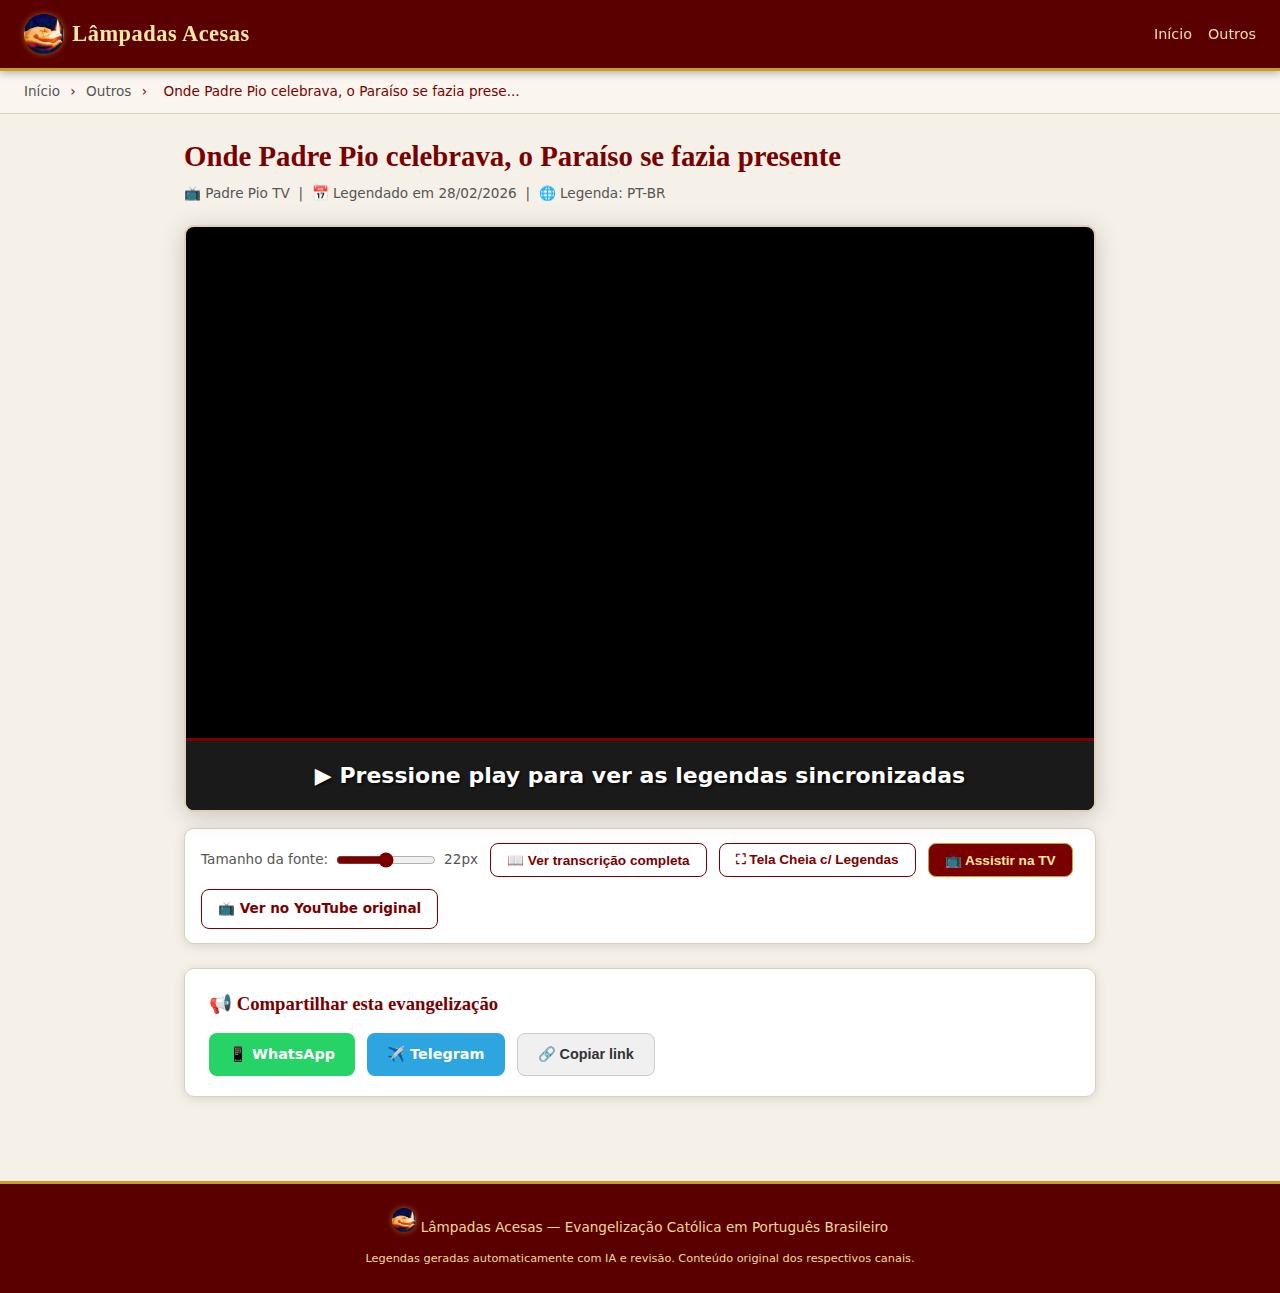
<file: videos/outros/padre-pio-celebrazione-paradiso.html>
<!DOCTYPE html>
<html lang="pt-BR">
<head>
  <meta charset="UTF-8">
  <meta name="viewport" content="width=device-width, initial-scale=1.0">
  <title>Onde Padre Pio celebrava, o Paraíso se fazia presente | Lâmpadas Acesas</title>

  <!-- SEO -->
  <meta name="description" content="Homilia/palestra legendada em PT-BR. Onde Padre Pio celebrava, o Paraíso se fazia presente">
  <meta name="keywords" content="católico, evangelização, legenda português, outros">
  <meta name="author" content="Lâmpadas Acesas">

  <!-- Open Graph (preview no WhatsApp, Telegram, Facebook) -->
  <meta property="og:type"        content="video.other">
  <meta property="og:title"       content="Onde Padre Pio celebrava, o Paraíso se fazia presente | Lâmpadas Acesas">
  <meta property="og:description" content="Homilia/palestra legendada em PT-BR. Onde Padre Pio celebrava, o Paraíso se fazia presente">
  <meta property="og:image"       content="https://lampadasacesas.com.br/assets/thumbnails/PEkn_CQOhfc.jpg">
  <meta property="og:image:width" content="1280">
  <meta property="og:image:height" content="720">
  <meta property="og:url"         content="https://lampadasacesas.com.br/videos/outros/padre-pio-celebrazione-paradiso">
  <meta property="og:site_name"   content="Lâmpadas Acesas">
  <meta property="og:locale"      content="pt_BR">

  <!-- Twitter Card -->
  <meta name="twitter:card"        content="summary_large_image">
  <meta name="twitter:title"       content="Onde Padre Pio celebrava, o Paraíso se fazia presente">
  <meta name="twitter:description" content="Homilia/palestra legendada em PT-BR. Onde Padre Pio celebrava, o Paraíso se fazia presente">
  <meta name="twitter:image"       content="https://lampadasacesas.com.br/assets/thumbnails/PEkn_CQOhfc.jpg">

  <!-- PWA -->
  <link rel="manifest" href="../../manifest.json">
  <meta name="theme-color" content="#5a0000">
  <link rel="apple-touch-icon" href="../../assets/icon-192.png">

  <!-- Favicon -->
  <link rel="icon" href="../../assets/favicon.ico" type="image/x-icon">

  <!-- Estilos -->
  <link rel="stylesheet" href="../../assets/style.css">

  <!-- Google Analytics -->
  <script async src="https://www.googletagmanager.com/gtag/js?id=G-G8LLHBT6XH"></script>
  <script>
    window.dataLayer = window.dataLayer || [];
    function gtag(){dataLayer.push(arguments);}
    gtag('js', new Date());
    gtag('config', 'G-G8LLHBT6XH');
  </script>
</head>
<body>

  <!-- BANNER WEBVIEW (Fase 3.2) — visivel apenas no navegador interno do WhatsApp/Instagram -->
  <div id="webview-banner" class="webview-banner" style="display:none">
    <span>📱 Para melhor experiência (legendas + Chromecast):</span>
    <a id="webview-chrome-link" href="#" class="webview-btn">Abrir no Chrome</a>
    <button onclick="document.getElementById('webview-banner').style.display='none'" class="webview-close">✕</button>
  </div>

  <!-- HEADER -->
  <header class="site-header">
    <a href="../../index.html" class="logo">
      <img src="../../assets/lampada-acesa.jpg" class="logo-icon" alt=""> Lâmpadas Acesas
    </a>
    <nav>
      <a href="../../index.html">Início</a>
      <a href="../outros/index.html">Outros</a>
    </nav>
  </header>

  <!-- BREADCRUMB -->
  <div class="breadcrumb">
    <a href="../../index.html">Início</a>
    <span>›</span>
    <a href="../outros/index.html">Outros</a>
    <span>›</span>
    <span>Onde Padre Pio celebrava, o Paraíso se fazia prese...</span>
  </div>

  <!-- CONTEÚDO PRINCIPAL -->
  <main class="video-page">

    <!-- TÍTULO -->
    <h1 class="video-title">Onde Padre Pio celebrava, o Paraíso se fazia presente</h1>
    <p class="video-meta">📺 Padre Pio TV &nbsp;|&nbsp; 📅 Legendado em 28/02/2026 &nbsp;|&nbsp; 🌐 Legenda: PT-BR</p>

    <!-- PLAYER DO YOUTUBE -->
    <div class="video-container" id="video-container">
      <div class="video-wrapper" id="video-wrapper">
        <iframe
          id="yt-player"
          src="https://www.youtube.com/embed/PEkn_CQOhfc?rel=0&modestbranding=1&cc_load_policy=0&enablejsapi=1"
          title="Onde Padre Pio celebrava, o Paraíso se fazia presente"
          frameborder="0"
          allowfullscreen
          allow="accelerometer; autoplay; clipboard-write; encrypted-media; gyroscope; picture-in-picture; web-share">
        </iframe>

        <!-- OVERLAY DE LEGENDA ESTILO NETFLIX (Fase 2.1) -->
        <!-- Visível apenas em fullscreen via classe CSS :fullscreen -->
        <div class="subtitle-overlay" id="subtitle-overlay" aria-live="polite">
          <span class="subtitle-overlay-text" id="subtitle-overlay-text"></span>
        </div>
      </div>

      <!-- LEGENDA SINCRONIZADA — BARRA ABAIXO (modo normal) -->
      <div class="subtitle-bar">
        <div id="subtitle-display" class="subtitle-text">
          ▶ Pressione play para ver as legendas sincronizadas
        </div>
      </div>

      <!-- INSTRUÇÃO TV (Fase 2.3) — dentro do container p/ visibilidade em fullscreen -->
      <div id="instrucao-tv" class="instrucao-tv" style="display:none">
        <span id="instrucao-tv-texto"></span>
        <button onclick="fecharInstrucaoTV()" class="instrucao-tv-close">✕</button>
      </div>
    </div>

    <!-- CONTROLES DE LEGENDA -->
    <div class="subtitle-controls">
      <label>Tamanho da fonte:
        <input type="range" id="font-size-slider" min="12" max="32" value="22">
        <span id="font-size-value">22px</span>
      </label>
      <button id="btn-transcricao" onclick="toggleTranscricao()">📖 Ver transcrição completa</button>
      <button id="btn-fullscreen" onclick="toggleFullscreen()">⛶ Tela Cheia c/ Legendas</button>
      <!-- Botão TV Mode (Fase 2.2) -->
      <button id="btn-tv-mode" onclick="ativarModoTV()">📺 Assistir na TV</button>
      <a href="https://www.youtube.com/watch?v=PEkn_CQOhfc" target="_blank" class="btn-original">
        📺 Ver no YouTube original
      </a>
    </div>

    <!-- TRANSCRIÇÃO COMPLETA (oculta por padrão) -->
    <div id="transcricao-completa" class="transcricao" style="display:none">
      <h2>📖 Transcrição completa em PT-BR</h2>
      <div id="transcricao-texto"></div>
    </div>

    <!-- COMPARTILHAR -->
    <div class="share-section">
      <h3>📢 Compartilhar esta evangelização</h3>
      <div class="share-buttons">
        <a href="https://wa.me/?text=Onde%20Padre%20Pio%20celebrava%2C%20o%20Para%C3%ADso%20se%20fazia%20presente%20-%20Legendado%20em%20PT-BR%0Ahttps%3A//lampadasacesas.com.br/videos/outros/padre-pio-celebrazione-paradiso"
           target="_blank" class="btn-share btn-whatsapp">
          📱 WhatsApp
        </a>
        <a href="https://t.me/share/url?url=https%3A//lampadasacesas.com.br/videos/outros/padre-pio-celebrazione-paradiso&text=Onde%20Padre%20Pio%20celebrava%2C%20o%20Para%C3%ADso%20se%20fazia%20presente%20-%20Legendado%20em%20PT-BR"
           target="_blank" class="btn-share btn-telegram">
          ✈️ Telegram
        </a>
        <button onclick="copiarLink()" class="btn-share btn-copy">
          🔗 Copiar link
        </button>
      </div>
    </div>

  </main>

  <!-- FOOTER -->
  <footer class="site-footer">
    <p><img src="../../assets/lampada-acesa.jpg" class="logo-icon" alt=""> Lâmpadas Acesas — Evangelização Católica em Português Brasileiro</p>
    <p><small>Legendas geradas automaticamente com IA e revisão. Conteúdo original dos respectivos canais.</small></p>
  </footer>

  <!-- ===================================================================
       SCRIPTS
       =================================================================== -->
  <script>
    // ─── DADOS SRT ────────────────────────────────────────────────────────
    const SRT_DATA = "1\n00:00:08,360 --> 00:00:13,480\nUm minuto com Padre Pio nos lugares do\n\n2\n00:00:10,480 --> 00:00:15,000\nconvento de San Giovanni Rotondo. N\u00f3s nos\n\n3\n00:00:13,480 --> 00:00:17,880\nencontramos na clausura, um canto da\n\n4\n00:00:15,000 --> 00:00:21,119\nclausura que nos permite recordar\n\n5\n00:00:17,880 --> 00:00:24,519\nalgo excepcional que acontecia\n\n6\n00:00:21,119 --> 00:00:28,119\nbem aqui, ou melhor, na igreja, quando\n\n7\n00:00:24,519 --> 00:00:30,759\nPadre Pio disse: \"Ao redor do altar est\u00e1\n\n8\n00:00:28,119 --> 00:00:32,640\ntodo o para\u00edso\". E o Senhor\n\n9\n00:00:30,759 --> 00:00:35,239\npermitiu que algum afortunado filho\n\n10\n00:00:32,640 --> 00:00:39,879\nespiritual pudesse ver com os pr\u00f3prios\n\n11\n00:00:35,239 --> 00:00:42,960\nolhos esta maravilhosa realidade.\n\n12\n00:00:39,879 --> 00:00:46,760\nE aqui relatamos o belo testemunho\n\n13\n00:00:42,960 --> 00:00:48,879\nde Fra Daniele Natale, que lhe foi\n\n14\n00:00:46,760 --> 00:00:51,239\nconfiado por uma carta escrita por\n\n15\n00:00:48,879 --> 00:00:54,480\nEnrico Cerioni,\n\n16\n00:00:51,239 --> 00:00:56,000\num sardo residente em Roma ap\u00f3s ter\n\n17\n00:00:54,480 --> 00:00:58,239\npassado alguns dias em San Giovanni\n\n18\n00:00:56,000 --> 00:01:01,440\nRotondo. Ele escreve justamente isto:\n\n19\n00:00:58,239 --> 00:01:02,960\n\"Enquanto eu esperava com os fi\u00e9is\n\n20\n00:01:01,440 --> 00:01:05,159\nque Padre Pio viesse \u00e0 igreja para\n\n21\n00:01:02,960 --> 00:01:07,920\ncelebrar a Santa Missa, vi\n\n22\n00:01:05,159 --> 00:01:10,280\nsa\u00edrem da sacristia duas fileiras de\n\n23\n00:01:07,920 --> 00:01:12,680\nanjos que o precediam. O Padre\n\n24\n00:01:10,280 --> 00:01:14,680\ntinha ao lado Nossa Senhora; ele se aproximou\n\n25\n00:01:12,680 --> 00:01:17,200\ndo altar, enquanto a M\u00e3e de Deus se\n\n26\n00:01:14,680 --> 00:01:19,040\ncolocou de um lado. Assim que come\u00e7ou o\n\n27\n00:01:17,200 --> 00:01:21,759\nsalmo 42,\n\n28\n00:01:19,040 --> 00:01:23,280\nPadre Pio tornou-se luminoso e assim permaneceu\n\n29\n00:01:21,759 --> 00:01:25,920\npor todo o tempo da celebra\u00e7\u00e3o\n\n30\n00:01:23,280 --> 00:01:28,000\neucar\u00edstica; na eleva\u00e7\u00e3o, apareceu Jesus,\n\n31\n00:01:25,920 --> 00:01:31,079\nque se fundia em Padre Pio. Eu tinha\n\n32\n00:01:28,000 --> 00:01:33,520\ndificuldade em distinguir essas duas pessoas.\n\n33\n00:01:31,079 --> 00:01:37,000\nNa comunh\u00e3o, a fus\u00e3o tornou-se\n\n34\n00:01:33,520 --> 00:01:38,840\ntotal por efus\u00e3o de amor\". Cerioni\n\n35\n00:01:37,000 --> 00:01:41,640\nconclu\u00eda o escrito pedindo a Fra\n\n36\n00:01:38,840 --> 00:01:44,920\nDaniele que perguntasse a Padre Pio se\n\n37\n00:01:41,640 --> 00:01:47,520\no que vira fora apenas uma\n\n38\n00:01:44,920 --> 00:01:51,159\nimagina\u00e7\u00e3o fantasiosa ou se\n\n39\n00:01:47,520 --> 00:01:54,719\ncorrespondia, de fato, \u00e0 realidade.\n\n40\n00:01:51,159 --> 00:01:59,280\nFra Daniele, ao receber esta carta,\n\n41\n00:01:54,719 --> 00:02:02,680\nvai imediatamente ao encontro de Padre Pio\n\n42\n00:01:59,280 --> 00:02:04,880\ne, entregando-lhe a carta de\n\n43\n00:02:02,680 --> 00:02:08,800\nEnrico, pergunta-lhe se aquele filho\n\n44\n00:02:04,880 --> 00:02:12,319\nespiritual tinha visto corretamente.\n\n45\n00:02:08,800 --> 00:02:15,360\nO Padre percorre lentamente as linhas\n\n46\n00:02:12,319 --> 00:02:18,000\ndaquela carta e ent\u00e3o lhe diz: \"A primeira\n\n47\n00:02:15,360 --> 00:02:19,800\nparte, aquela que menciona a presen\u00e7a\n\n48\n00:02:18,000 --> 00:02:21,400\ndos anjos e de Nossa Senhora ao redor\n\n49\n00:02:19,800 --> 00:02:23,519\ndo altar,\n\n50\n00:02:21,400 --> 00:02:26,160\n\u00e9 assim mesmo\".\n\n51\n00:02:23,519 --> 00:02:30,519\ne permanece em sil\u00eancio.\n\n52\n00:02:26,160 --> 00:02:32,640\nDepois, continua a olhar para a carta.\n\n53\n00:02:30,519 --> 00:02:35,040\n\"Padre\", diz Frei Daniele, \"se a\n\n54\n00:02:32,640 --> 00:02:38,599\nprimeira parte \u00e9 verdade, a segunda tamb\u00e9m \u00e9\". E\n\n55\n00:02:35,040 --> 00:02:42,840\nPadre Pio, t\u00e3o mortificado,\n\n56\n00:02:38,599 --> 00:02:42,840\nfaz um aceno com a cabe\u00e7a.\n";

    function parseSRT(srt) {
      const blocks = srt.trim().split(/\r?\n\r?\n/);
      return blocks.map(block => {
        const lines = block.trim().split(/\r?\n/);
        if (lines.length < 3) return null;
        const timeLine = lines[1].trim();
        const match = timeLine.match(/(\d+):(\d+):(\d+)[,\.](\d+) --> (\d+):(\d+):(\d+)[,\.](\d+)/);
        if (!match) return null;
        const toSec = (h, m, s, ms) => parseInt(h)*3600 + parseInt(m)*60 + parseInt(s) + parseInt(ms)/1000;
        return {
          start: toSec(match[1], match[2], match[3], match[4]),
          end:   toSec(match[5], match[6], match[7], match[8]),
          text:  lines.slice(2).map(l => l.trim()).filter(Boolean).join(' ')
        };
      }).filter(Boolean);
    }

    const legendas = parseSRT(SRT_DATA);

    function mesclarParaBarra(legendas, gapMax, maxLinhasVisuais, maxCharsLinha) {
      gapMax            = (gapMax            !== undefined) ? gapMax            : 0.8;
      maxLinhasVisuais  = (maxLinhasVisuais  !== undefined) ? maxLinhasVisuais  : 2;
      maxCharsLinha     = (maxCharsLinha     !== undefined) ? maxCharsLinha     : 58;

      if (!legendas || legendas.length === 0) return [];

      // Conta quantas linhas visuais um texto vai ocupar na barra
      function linhasVisuais(texto) {
          return texto.split('\n').reduce(function(acc, linha) {
              // Linha vazia conta como 0; qualquer conteudo conta pelo menos 1
              return acc + Math.ceil(Math.max(linha.length, 1) / maxCharsLinha);
          }, 0);
      }

      var merged = [];
      var grupo  = null;

      for (var i = 0; i < legendas.length; i++) {
          var leg = legendas[i];
          if (!grupo) {
              grupo = { start: leg.start, end: leg.end, text: leg.text };
              continue;
          }

          var gap           = leg.start - grupo.end;
          var textoMergeado = grupo.text + '\n' + leg.text;
          var linhas        = linhasVisuais(textoMergeado);

          if (gap <= gapMax && linhas <= maxLinhasVisuais) {
              // Cabe: mesclar
              grupo.end  = leg.end;
              grupo.text = textoMergeado;
          } else {
              // Nao cabe: fechar grupo atual e iniciar novo
              merged.push(grupo);
              grupo = { start: leg.start, end: leg.end, text: leg.text };
          }
      }
      if (grupo) merged.push(grupo);
      return merged;
    }

    const legendasBar = mesclarParaBarra(legendas, 0.8, 2, 58);

    const display        = document.getElementById('subtitle-display');
    const overlayText    = document.getElementById('subtitle-overlay-text');
    let intervalo = null;

    // ─── YOUTUBE IFRAME API ───────────────────────────────────────────────
    var tag = document.createElement('script');
    tag.src = "https://www.youtube.com/iframe_api";
    document.head.appendChild(tag);

    var ytPlayer;
    function onYouTubeIframeAPIReady() {
      ytPlayer = new YT.Player('yt-player', {
        events: { 'onStateChange': onPlayerStateChange }
      });
    }

    function onPlayerStateChange(event) {
      if (event.data === YT.PlayerState.PLAYING) {
        intervalo = setInterval(atualizarLegenda, 200);
      } else {
        clearInterval(intervalo);
      }
    }

    function atualizarLegenda() {
      if (!ytPlayer || !ytPlayer.getCurrentTime) return;
      const tempo = ytPlayer.getCurrentTime();
      const atual = legendasBar.find(l => tempo >= l.start && tempo <= l.end);
      const texto = atual ? atual.text : '';
      display.textContent     = texto;
      overlayText.textContent = texto; // atualiza overlay fullscreen simultaneamente
    }

    // ─── CONTROLE DE FONTE (Componente 4 — fullscreen + persistencia) ─────
    const slider  = document.getElementById('font-size-slider');
    const fontVal = document.getElementById('font-size-value');
    // Restaurar preferencia salva ou usar valor inicial do slider
    const savedSize = localStorage.getItem('lampadasFontSize');
    if (savedSize) {
      slider.value = savedSize;
      display.style.fontSize = savedSize + 'px';
      overlayText.style.fontSize = savedSize + 'px';
      fontVal.textContent = savedSize + 'px';
    } else {
      display.style.fontSize = slider.value + 'px';
    }
    slider.addEventListener('input', function() {
      const size = this.value + 'px';
      display.style.fontSize = size;
      overlayText.style.fontSize = size;   // controla overlay fullscreen
      fontVal.textContent = size;
      localStorage.setItem('lampadasFontSize', this.value);
    });
    // Ajuste automatico por orientacao (apenas se usuario nao escolheu tamanho)
    window.addEventListener('orientationchange', () => {
      setTimeout(() => {
        const isLandscape = window.innerWidth > window.innerHeight;
        const baseSize = isLandscape ? 22 : 16;
        if (!localStorage.getItem('lampadasFontSize')) {
          slider.value = baseSize;
          display.style.fontSize = baseSize + 'px';
          overlayText.style.fontSize = baseSize + 'px';
          fontVal.textContent = baseSize + 'px';
        }
      }, 300);
    });

    // ─── TRANSCRIÇÃO COMPLETA ─────────────────────────────────────────────
    function toggleTranscricao() {
      const div   = document.getElementById('transcricao-completa');
      const texto = document.getElementById('transcricao-texto');
      if (div.style.display === 'none') {
        const PAUSA = 2.0;
        const paragrafos = [];
        let atual = [];
        for (let i = 0; i < legendas.length; i++) {
          atual.push(legendas[i].text);
          const prox = legendas[i + 1];
          if (!prox || (prox.start - legendas[i].end) > PAUSA) {
            paragrafos.push(atual.join(' '));
            atual = [];
          }
        }
        const html = paragrafos.map(p => `<p class="leg-paragrafo">${p}</p>`).join('');
        texto.innerHTML = html;
        div.style.display = 'block';
      } else {
        div.style.display = 'none';
      }
    }

    // ─── FULLSCREEN (FASE 2.1) ────────────────────────────────────────────
    // Aplica fullscreen no video-container (não na página inteira)
    function toggleFullscreen() {
      const container = document.getElementById('video-container');
      const isFs = !!(document.fullscreenElement || document.webkitFullscreenElement);
      if (!isFs) {
        if (container.requestFullscreen)        container.requestFullscreen();
        else if (container.webkitRequestFullscreen) container.webkitRequestFullscreen();
      } else {
        if (document.exitFullscreen)        document.exitFullscreen();
        else if (document.webkitExitFullscreen) document.webkitExitFullscreen();
      }
    }

    // Sincroniza botão ao entrar/sair do fullscreen
    function aoMudarFullscreen() {
      const isFs = !!(document.fullscreenElement || document.webkitFullscreenElement);
      const btn  = document.getElementById('btn-fullscreen');
      if (btn) btn.textContent = isFs ? '⛶ Sair da Tela Cheia' : '⛶ Tela Cheia c/ Legendas';
    }
    document.addEventListener('fullscreenchange',       aoMudarFullscreen);
    document.addEventListener('webkitfullscreenchange', aoMudarFullscreen);

    // ─── WAKE LOCK (FASE 2.2) ─────────────────────────────────────────────
    let wakeLock = null;

    async function ativarWakeLock() {
      try {
        if ('wakeLock' in navigator) {
          wakeLock = await navigator.wakeLock.request('screen');
          // Reativar automaticamente se a aba voltar ao foco
          document.addEventListener('visibilitychange', async () => {
            if (document.visibilityState === 'visible' && wakeLock !== null) {
              try { wakeLock = await navigator.wakeLock.request('screen'); } catch(e) {}
            }
          }, { once: true });
        }
      } catch(e) {
        // iOS Safari e outros que não suportam — silent fail (graceful degradation)
      }
    }

    async function liberarWakeLock() {
      try {
        if (wakeLock) { await wakeLock.release(); wakeLock = null; }
      } catch(e) {}
    }

    // Libera Wake Lock ao sair da página
    window.addEventListener('beforeunload', liberarWakeLock);

    // ─── DETECÇÃO DE PLATAFORMA (FASE 2.3) ───────────────────────────────
    function detectarPlataforma() {
      const ua = navigator.userAgent;
      if (/Android/i.test(ua))           return 'android';
      if (/iPhone|iPad|iPod/i.test(ua))  return 'ios';
      return 'desktop';
    }

    const INSTRUCOES_TV = {
      android: '📡 No Chrome: toque nos 3 pontinhos → "Transmitir..." → selecione sua TV',
      ios:     '📺 No iPhone/iPad: Central de Controle → Espelhamento de Tela → selecione sua Apple TV',
      desktop: '📡 No Chrome: clique nos 3 pontinhos → "Transmitir..." → selecione sua TV ou Chromecast'
    };

    let instrucaoTimeout = null;

    function exibirInstrucaoTV() {
      const plataforma = detectarPlataforma();
      const el    = document.getElementById('instrucao-tv');
      const texto = document.getElementById('instrucao-tv-texto');
      if (el && texto) {
        texto.textContent = INSTRUCOES_TV[plataforma] || INSTRUCOES_TV.desktop;
        el.style.display = 'flex';
        // Fecha automaticamente após 10 segundos
        clearTimeout(instrucaoTimeout);
        instrucaoTimeout = setTimeout(() => { el.style.display = 'none'; }, 10000);
      }
    }

    function fecharInstrucaoTV() {
      const el = document.getElementById('instrucao-tv');
      if (el) el.style.display = 'none';
      clearTimeout(instrucaoTimeout);
    }

    // ─── TV MODE UNIFICADO (FASE 2.2 + 2.3) ─────────────────────────────
    async function ativarModoTV() {
      // 1. Fullscreen no container de vídeo
      const container = document.getElementById('video-container');
      try {
        if (container.requestFullscreen)           await container.requestFullscreen();
        else if (container.webkitRequestFullscreen) container.webkitRequestFullscreen();
      } catch(e) {}

      // 2. Wake Lock (tela não apaga)
      await ativarWakeLock();

      // 3. Instrução contextual por plataforma
      exibirInstrucaoTV();
    }

    // Libera Wake Lock ao sair do fullscreen
    document.addEventListener('fullscreenchange', () => {
      if (!document.fullscreenElement && !document.webkitFullscreenElement) {
        liberarWakeLock();
      }
    });

    // ─── COPIAR LINK ──────────────────────────────────────────────────────
    function copiarLink() {
      navigator.clipboard.writeText(window.location.href).then(() => {
        alert('Link copiado!');
      });
    }

    // ─── BANNER WEBVIEW WHATSAPP (FASE 3.2) ──────────────────────────────
    (function detectarWebView() {
      const ua = navigator.userAgent;
      // Detecta WebView do WhatsApp, Instagram, Facebook e similares
      const isWebView =
        /FBAN|FBAV|Instagram|WhatsApp/.test(ua) ||
        (/wv/.test(ua) && /Android/.test(ua)) ||
        (typeof window.matchMedia === 'function' &&
         window.matchMedia('(display-mode: browser)').matches &&
         /Safari/i.test(ua) && !/Chrome/i.test(ua) &&
         window.navigator.standalone === false);

      if (!isWebView) return;

      const banner = document.getElementById('webview-banner');
      const link   = document.getElementById('webview-chrome-link');

      // Android: intent para abrir no Chrome
      // iOS: instrução manual (sem suporte a intent://)
      if (/Android/i.test(ua)) {
        const pageUrl = encodeURIComponent(window.location.href);
        link.href = `intent://${window.location.host}${window.location.pathname}#Intent;scheme=${window.location.protocol.replace(':','')};package=com.android.chrome;end`;
      } else {
        link.textContent = 'Abrir no Safari (e depois "Adicionar à Tela Inicial")';
        link.href = window.location.href;
        link.target = '_blank';
      }

      banner.style.display = 'flex';
    })();

    // ─── SERVICE WORKER (FASE 3.1) ────────────────────────────────────────
    if ('serviceWorker' in navigator) {
      navigator.serviceWorker.register('../../service-worker.js').catch(() => {});
    }

    // ─── ANALYTICS COMPLETO (Componente 10 — v2.0) ───────────────────────
    // 1. Compartilhamento
    document.querySelectorAll('.btn-share').forEach(btn => {
      btn.addEventListener('click', () => {
        const method = btn.classList.contains('btn-whatsapp') ? 'WhatsApp'
                     : btn.classList.contains('btn-telegram') ? 'Telegram' : 'copy_link';
        gtag('event', 'share', { method, content_type: 'video', item_id: 'PEkn_CQOhfc' });
      });
    });
    // 2. Transcricao
    document.getElementById('btn-transcricao')?.addEventListener('click', () => {
      gtag('event', 'transcricao_toggle', { event_category: 'Engajamento', video_id: 'PEkn_CQOhfc' });
    });
    // 3. TV Mode
    document.getElementById('btn-tv-mode')?.addEventListener('click', () => {
      gtag('event', 'tv_mode_ativado', { event_category: 'TV', event_label: detectarPlataforma(), video_id: 'PEkn_CQOhfc' });
    });
    // 4. Fullscreen
    document.addEventListener('fullscreenchange', () => {
      const isFs = !!document.fullscreenElement;
      gtag('event', isFs ? 'fullscreen_entrou' : 'fullscreen_saiu', { event_category: 'TV', video_id: 'PEkn_CQOhfc' });
    });
    // 5. Font size (dispara ao soltar o slider — debounced)
    if (slider) { let _ft; slider.addEventListener('change', function() {
      clearTimeout(_ft); _ft = setTimeout(() => {
        gtag('event', 'fonte_alterada', { event_category: 'Preferencias', value: +this.value, video_id: 'PEkn_CQOhfc' });
      }, 500);
    }); }
    // 6. WebView banner exibido
    if (document.getElementById('webview-banner')?.style.display !== 'none') {
      gtag('event', 'webview_banner_shown', { event_category: 'WebView', video_id: 'PEkn_CQOhfc' });
    }
    // 7. Legendas assistidas (ao sair da pagina)
    let _lStart = null, _lCount = 0;
    const _origAtualizar = atualizarLegenda;
    atualizarLegenda = function() {
      _origAtualizar();
      if (display.textContent && display.textContent.trim()) {
        _lCount++;
        if (!_lStart) _lStart = Date.now();
      }
    };
    window.addEventListener('beforeunload', () => {
      if (_lStart) {
        gtag('event', 'legendas_assistidas', {
          event_category: 'Engajamento',
          video_id: 'PEkn_CQOhfc',
          legendas_vistas: _lCount,
          duracao_segundos: Math.round((Date.now() - _lStart) / 1000),
          plataforma: detectarPlataforma(),
          orientacao: innerWidth > innerHeight ? 'landscape' : 'portrait',
          font_size: +(slider ? slider.value : 22)
        });
      }
    });
    // 8. Erro no player (iframe)
    window.addEventListener('error', e => {
      if (e.target && e.target.tagName === 'IFRAME') {
        gtag('event', 'player_error', { event_category: 'Erro', video_id: 'PEkn_CQOhfc' });
      }
    }, true);
  </script>

</body>
</html>
</file>
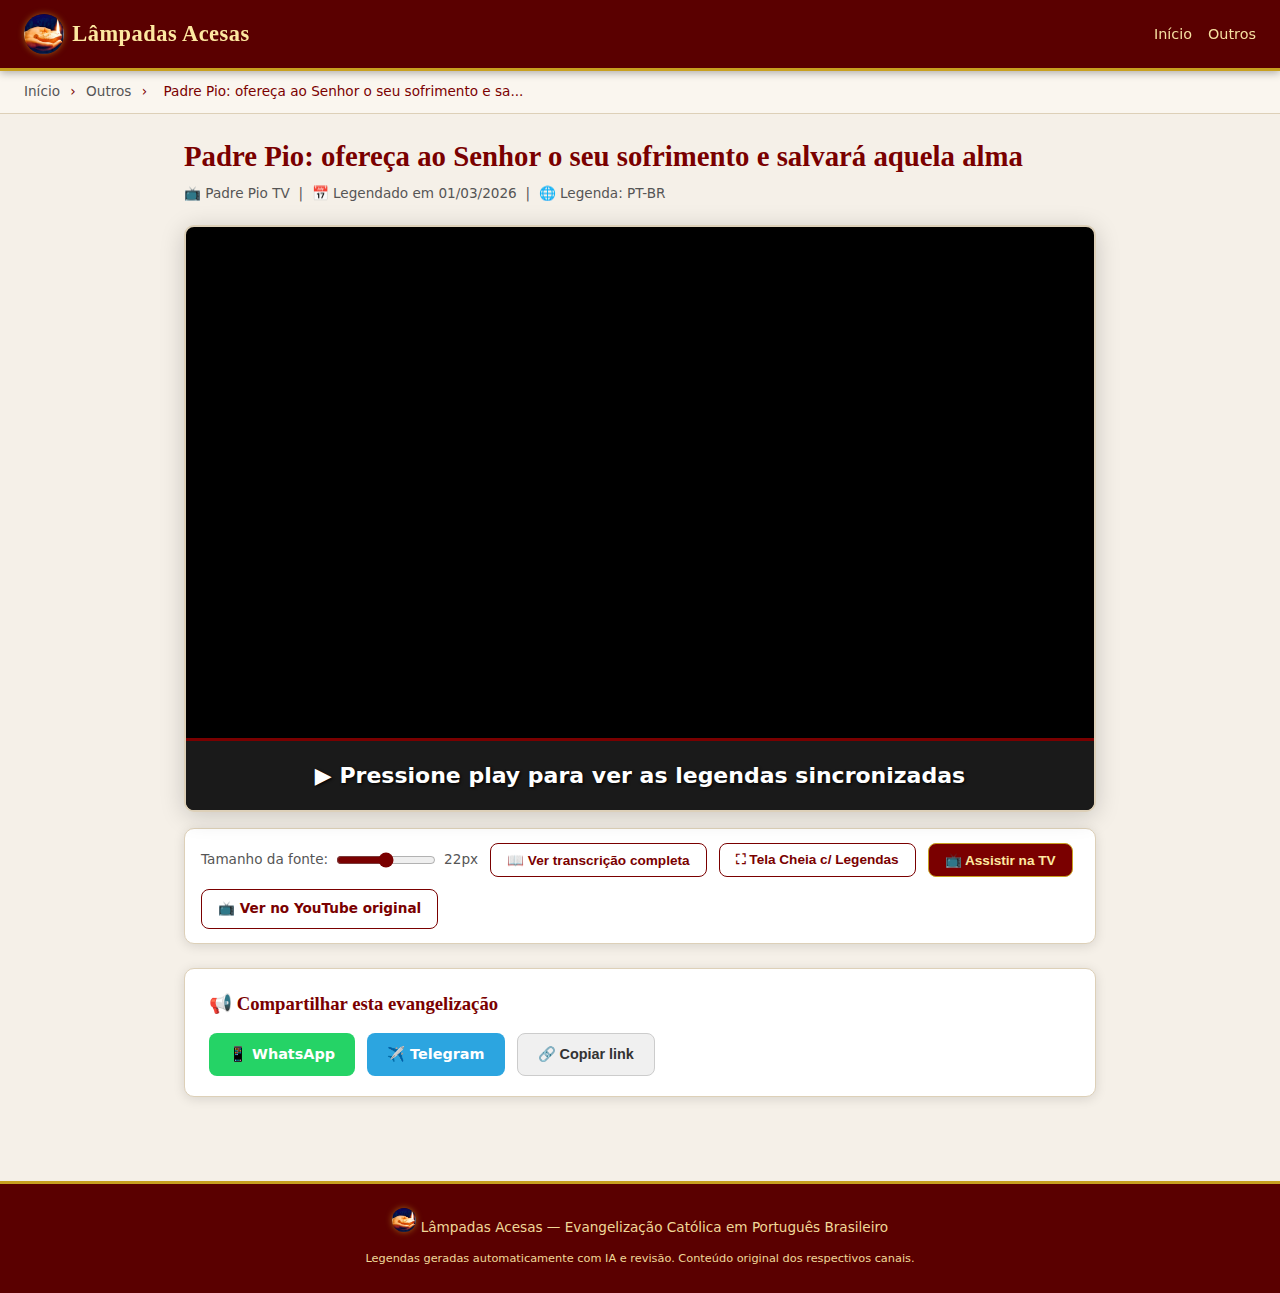
<file: videos/outros/padre-pio-offri-al-signore-la-tua-Gemini.html>
<!DOCTYPE html>
<html lang="pt-BR">
<head>
  <meta charset="UTF-8">
  <meta name="viewport" content="width=device-width, initial-scale=1.0">
  <title>Padre Pio: ofereça ao Senhor o seu sofrimento e salvará aquela alma | Lâmpadas Acesas</title>

  <!-- SEO -->
  <meta name="description" content="Homilia/palestra legendada em PT-BR. Padre Pio: ofereça ao Senhor o seu sofrimento e salvará aquela alma">
  <meta name="keywords" content="católico, evangelização, legenda português, outros">
  <meta name="author" content="Lâmpadas Acesas">

  <!-- Open Graph (preview no WhatsApp, Telegram, Facebook) -->
  <meta property="og:type"        content="video.other">
  <meta property="og:title"       content="Padre Pio: ofereça ao Senhor o seu sofrimento e salvará aquela alma | Lâmpadas Acesas">
  <meta property="og:description" content="Homilia/palestra legendada em PT-BR. Padre Pio: ofereça ao Senhor o seu sofrimento e salvará aquela alma">
  <meta property="og:image"       content="https://lampadasacesas.com.br/assets/thumbnails/HnSihY54wqE.jpg">
  <meta property="og:image:width" content="1280">
  <meta property="og:image:height" content="720">
  <meta property="og:url"         content="https://lampadasacesas.com.br/videos/outros/padre-pio-offri-al-signore-la-tua-Gemini">
  <meta property="og:site_name"   content="Lâmpadas Acesas">
  <meta property="og:locale"      content="pt_BR">

  <!-- Twitter Card -->
  <meta name="twitter:card"        content="summary_large_image">
  <meta name="twitter:title"       content="Padre Pio: ofereça ao Senhor o seu sofrimento e salvará aquela alma">
  <meta name="twitter:description" content="Homilia/palestra legendada em PT-BR. Padre Pio: ofereça ao Senhor o seu sofrimento e salvará aquela alma">
  <meta name="twitter:image"       content="https://lampadasacesas.com.br/assets/thumbnails/HnSihY54wqE.jpg">

  <!-- PWA -->
  <link rel="manifest" href="../../manifest.json">
  <meta name="theme-color" content="#5a0000">
  <link rel="apple-touch-icon" href="../../assets/icon-192.png">

  <!-- Favicon -->
  <link rel="icon" href="../../assets/favicon.ico" type="image/x-icon">

  <!-- Estilos -->
  <link rel="stylesheet" href="../../assets/style.css">

  <!-- Google Analytics -->
  <script async src="https://www.googletagmanager.com/gtag/js?id=G-G8LLHBT6XH"></script>
  <script>
    window.dataLayer = window.dataLayer || [];
    function gtag(){dataLayer.push(arguments);}
    gtag('js', new Date());
    gtag('config', 'G-G8LLHBT6XH');
  </script>
</head>
<body>

  <!-- BANNER WEBVIEW (Fase 3.2) — visivel apenas no navegador interno do WhatsApp/Instagram -->
  <div id="webview-banner" class="webview-banner" style="display:none">
    <span>📱 Para melhor experiência (legendas + Chromecast):</span>
    <a id="webview-chrome-link" href="#" class="webview-btn">Abrir no Chrome</a>
    <button onclick="document.getElementById('webview-banner').style.display='none'" class="webview-close">✕</button>
  </div>

  <!-- HEADER -->
  <header class="site-header">
    <a href="../../index.html" class="logo">
      <img src="../../assets/lampada-acesa.jpg" class="logo-icon" alt=""> Lâmpadas Acesas
    </a>
    <nav>
      <a href="../../index.html">Início</a>
      <a href="../outros/index.html">Outros</a>
    </nav>
  </header>

  <!-- BREADCRUMB -->
  <div class="breadcrumb">
    <a href="../../index.html">Início</a>
    <span>›</span>
    <a href="../outros/index.html">Outros</a>
    <span>›</span>
    <span>Padre Pio: ofereça ao Senhor o seu sofrimento e sa...</span>
  </div>

  <!-- CONTEÚDO PRINCIPAL -->
  <main class="video-page">

    <!-- TÍTULO -->
    <h1 class="video-title">Padre Pio: ofereça ao Senhor o seu sofrimento e salvará aquela alma</h1>
    <p class="video-meta">📺 Padre Pio TV &nbsp;|&nbsp; 📅 Legendado em 01/03/2026 &nbsp;|&nbsp; 🌐 Legenda: PT-BR</p>

    <!-- PLAYER DO YOUTUBE -->
    <div class="video-container" id="video-container">
      <div class="video-wrapper" id="video-wrapper">
        <iframe
          id="yt-player"
          src="https://www.youtube.com/embed/HnSihY54wqE?rel=0&modestbranding=1&cc_load_policy=0&enablejsapi=1"
          title="Padre Pio: ofereça ao Senhor o seu sofrimento e salvará aquela alma"
          frameborder="0"
          allowfullscreen
          allow="accelerometer; autoplay; clipboard-write; encrypted-media; gyroscope; picture-in-picture; web-share">
        </iframe>

        <!-- OVERLAY DE LEGENDA ESTILO NETFLIX (Fase 2.1) -->
        <!-- Visível apenas em fullscreen via classe CSS :fullscreen -->
        <div class="subtitle-overlay" id="subtitle-overlay" aria-live="polite">
          <span class="subtitle-overlay-text" id="subtitle-overlay-text"></span>
        </div>
      </div>

      <!-- LEGENDA SINCRONIZADA — BARRA ABAIXO (modo normal) -->
      <div class="subtitle-bar">
        <div id="subtitle-display" class="subtitle-text">
          ▶ Pressione play para ver as legendas sincronizadas
        </div>
      </div>

      <!-- INSTRUÇÃO TV (Fase 2.3) — dentro do container p/ visibilidade em fullscreen -->
      <div id="instrucao-tv" class="instrucao-tv" style="display:none">
        <span id="instrucao-tv-texto"></span>
        <button onclick="fecharInstrucaoTV()" class="instrucao-tv-close">✕</button>
      </div>
    </div>

    <!-- CONTROLES DE LEGENDA -->
    <div class="subtitle-controls">
      <label>Tamanho da fonte:
        <input type="range" id="font-size-slider" min="12" max="32" value="22">
        <span id="font-size-value">22px</span>
      </label>
      <button id="btn-transcricao" onclick="toggleTranscricao()">📖 Ver transcrição completa</button>
      <button id="btn-fullscreen" onclick="toggleFullscreen()">⛶ Tela Cheia c/ Legendas</button>
      <!-- Botão TV Mode (Fase 2.2) -->
      <button id="btn-tv-mode" onclick="ativarModoTV()">📺 Assistir na TV</button>
      <a href="https://www.youtube.com/watch?v=HnSihY54wqE" target="_blank" class="btn-original">
        📺 Ver no YouTube original
      </a>
    </div>

    <!-- TRANSCRIÇÃO COMPLETA (oculta por padrão) -->
    <div id="transcricao-completa" class="transcricao" style="display:none">
      <h2>📖 Transcrição completa em PT-BR</h2>
      <div id="transcricao-texto"></div>
    </div>

    <!-- COMPARTILHAR -->
    <div class="share-section">
      <h3>📢 Compartilhar esta evangelização</h3>
      <div class="share-buttons">
        <a href="https://wa.me/?text=Padre%20Pio%3A%20ofere%C3%A7a%20ao%20Senhor%20o%20seu%20sofrimento%20e%20salvar%C3%A1%20aquela%20alma%20-%20Legendado%20em%20PT-BR%0Ahttps%3A//lampadasacesas.com.br/videos/outros/padre-pio-offri-al-signore-la-tua-Gemini"
           target="_blank" class="btn-share btn-whatsapp">
          📱 WhatsApp
        </a>
        <a href="https://t.me/share/url?url=https%3A//lampadasacesas.com.br/videos/outros/padre-pio-offri-al-signore-la-tua-Gemini&text=Padre%20Pio%3A%20ofere%C3%A7a%20ao%20Senhor%20o%20seu%20sofrimento%20e%20salvar%C3%A1%20aquela%20alma%20-%20Legendado%20em%20PT-BR"
           target="_blank" class="btn-share btn-telegram">
          ✈️ Telegram
        </a>
        <button onclick="copiarLink()" class="btn-share btn-copy">
          🔗 Copiar link
        </button>
      </div>
    </div>

  </main>

  <!-- FOOTER -->
  <footer class="site-footer">
    <p><img src="../../assets/lampada-acesa.jpg" class="logo-icon" alt=""> Lâmpadas Acesas — Evangelização Católica em Português Brasileiro</p>
    <p><small>Legendas geradas automaticamente com IA e revisão. Conteúdo original dos respectivos canais.</small></p>
  </footer>

  <!-- ===================================================================
       SCRIPTS
       =================================================================== -->
  <script>
    // ─── DADOS SRT ────────────────────────────────────────────────────────
    const SRT_DATA = "1\n00:00:08,599 --> 00:00:10,459\nUn minuto con Padre Pio dei luoghi del\n\n2\n00:00:10,559 --> 00:00:12,260\nconvento di San Giovanni Tondo. Ci\n\n3\n00:00:12,360 --> 00:00:15,180\ntroviamo nella clausura in questo luogo,\n\n4\n00:00:15,280 --> 00:00:18,540\nin questo angolo,\n\n5\n00:00:18,640 --> 00:00:22,000\nproprio sulla finestra\n\n6\n00:00:18,359 --> 00:00:21,839\nche affaccia\n\n7\n00:00:21,939 --> 00:00:25,519\ndirettamente sul piazzale\n\n8\n00:00:22,000 --> 00:00:25,539\ndi Santa Maria\n\n9\n00:00:25,639 --> 00:00:29,279\ndelle Grazie. Oggi qui\n\n10\n00:00:25,519 --> 00:00:28,739\nper raccontarvi un\n\n11\n00:00:28,839 --> 00:00:32,160\nepisodio che ehm ci\n\n12\n00:00:29,279 --> 00:00:32,060\nscrive padre Alberto D'Apolito\n\n13\n00:00:32,160 --> 00:00:35,060\nconfratello di padre Pio, riferendosi ad\n\n14\n00:00:35,160 --> 00:00:38,300\nun viaggio che\n\n15\n00:00:38,400 --> 00:00:41,640\nlui fece di predicazione\n\n16\n00:00:37,360 --> 00:00:40,720\nin Sicilia, a\n\n17\n00:00:40,820 --> 00:00:44,280\nRagusa, nel 1975.\n\n18\n00:00:41,640 --> 00:00:44,739\nera sera e\n\n19\n00:00:44,839 --> 00:00:48,039\nal termine dell'incontro mi\n\n20\n00:00:44,280 --> 00:00:47,380\npregarono di andare a\n\n21\n00:00:47,480 --> 00:00:50,680\nfare visita a in\n\n22\n00:00:48,039 --> 00:00:50,580\nparticolar modo a delle donne eh che\n\n23\n00:00:50,680 --> 00:00:52,939\nfacevano parte sicuramente del gruppo\n\n24\n00:00:53,039 --> 00:00:56,499\nmalate eh di\n\n25\n00:00:56,599 --> 00:01:00,160\neh cancro nell'ospedale\n\n26\n00:00:56,600 --> 00:01:00,060\ncivile eh e numerose erano le richieste\n\n27\n00:01:00,160 --> 00:01:02,020\nanche dagli altri pazienti che mi\n\n28\n00:01:02,120 --> 00:01:04,019\nchiedevano con le lacrime agli occhi,\n\n29\n00:01:04,119 --> 00:01:06,420\necco, preghiere. Io cercai di\n\n30\n00:01:06,520 --> 00:01:08,780\nriasserenarle, scrive padre Alberto,\n\n31\n00:01:08,880 --> 00:01:10,780\nesortandole ad avere grande fede nel\n\n32\n00:01:10,880 --> 00:01:12,580\nSignore, nell'intercessione della\n\n33\n00:01:12,680 --> 00:01:14,780\nMadonna, mi avvicinai a loro, una dopo\n\n34\n00:01:14,880 --> 00:01:17,420\nl'altra, donando a ciascuna\n\n35\n00:01:17,520 --> 00:01:19,620\nl'immaginetta di Padre Pio e\n\n36\n00:01:19,720 --> 00:01:21,620\nraccomandando di affidarsi alle sue\n\n37\n00:01:21,720 --> 00:01:24,760\npreghiere. Mi\n\n38\n00:01:24,860 --> 00:01:28,000\ncolpi, scrive padre\n\n39\n00:01:24,479 --> 00:01:27,699\nAlberto, la serenit\u00e0\n\n40\n00:01:27,799 --> 00:01:31,119\ndi una donna,\n\n41\n00:01:28,000 --> 00:01:31,019\nAdelina, che era affetta da cirosepatica\n\n42\n00:01:31,119 --> 00:01:33,220\ned era molto grave.\n\n43\n00:01:33,320 --> 00:01:35,379\nLa chiamai, lei apr\u00ec gli occhi, mi\n\n44\n00:01:35,479 --> 00:01:38,419\nguard\u00f2 e disse:\n\n45\n00:01:38,519 --> 00:01:41,560\n\"Un padre cappuccino\n\n46\n00:01:37,960 --> 00:01:41,460\nqui, grazie, grazie Ges\u00f9 di avermi\n\n47\n00:01:41,560 --> 00:01:43,740\nmandato questo tuo ministro\", disse\n\n48\n00:01:43,840 --> 00:01:46,980\nAdelina a padre\n\n49\n00:01:47,080 --> 00:01:50,320\nAlberto. Un filo di\n\n50\n00:01:47,320 --> 00:01:50,220\nvoce, un filo di voce che riusc\u00ec a\n\n51\n00:01:50,320 --> 00:01:52,900\nraccontare il suo rapporto con Padre\n\n52\n00:01:53,000 --> 00:01:54,940\nPio, di essere sua figlia spirituale,\n\n53\n00:01:55,040 --> 00:01:58,140\npi\u00f9 volte la gioia di confessarsi con\n\n54\n00:01:58,240 --> 00:02:00,540\nlui alla scuola di Padre Pio. Adelina\n\n55\n00:02:00,640 --> 00:02:03,260\nimpar\u00f2 a valorizzare la sofferenza. Ogni\n\n56\n00:02:03,360 --> 00:02:05,900\ngiorno Adelina si offriva vittima per la\n\n57\n00:02:06,000 --> 00:02:07,740\nsalvezza delle anime. Non desiderava\n\n58\n00:02:07,840 --> 00:02:10,139\nnulla se non l'incontro finale con\n\n59\n00:02:10,239 --> 00:02:13,300\nCristo. Ecco, racconta padre Alberto da\n\n60\n00:02:13,400 --> 00:02:15,060\nquesto suo colloquio con Adelina. E\n\n61\n00:02:15,160 --> 00:02:17,460\nmentre stavo proprio per uscire\n\n62\n00:02:17,560 --> 00:02:19,540\ndall'ospedale fui raggiunto da una\n\n63\n00:02:19,640 --> 00:02:22,060\nsuora. Mi preg\u00f2 di andare nel reparto\n\n64\n00:02:22,160 --> 00:02:24,700\ndegli uomini per convincere un moribondo\n\n65\n00:02:24,800 --> 00:02:27,940\na ricevere dei sacramenti. Rifiutati pi\u00f9\n\n66\n00:02:28,040 --> 00:02:30,540\nvolte con rabbia. risposi che la mia\n\n67\n00:02:30,640 --> 00:02:32,260\nvisita sarebbe stata inutile,\n\n68\n00:02:32,360 --> 00:02:34,859\ncontroproducente, perch\u00e9 impreparata,\n\n69\n00:02:34,959 --> 00:02:36,580\neh, era necessario veramente un\n\n70\n00:02:36,680 --> 00:02:39,960\nmiracolo. E a quel\n\n71\n00:02:40,060 --> 00:02:43,440\npunto io pensai ad\n\n72\n00:02:39,640 --> 00:02:42,680\nAdelina, ehm, ecco,\n\n73\n00:02:42,780 --> 00:02:45,920\nle sue sofferenze,\n\n74\n00:02:43,440 --> 00:02:45,820\nle sue preghiere avrebbero potuto\n\n75\n00:02:45,920 --> 00:02:48,100\nottenere la grazia della conversione,\n\n76\n00:02:48,200 --> 00:02:51,960\ndo perd\u00e3o. Ent\u00e3o, voltei ao\n\n77\n00:02:52,060 --> 00:02:53,820\nleito de Adelina, chamei-a e lhe\n\n78\n00:02:53,920 --> 00:02:57,080\nperguntei: \"Adelina, voltei para lhe pedir\n\n79\n00:02:57,180 --> 00:02:58,219\num favor\". \"Um favor para mim? Mas\n\n80\n00:02:58,319 --> 00:03:01,980\neu estou im\u00f3vel nesta cama?\". \"Sim, s\u00f3\nvoc\u00ea pode faz\u00ea-lo. Trata-se de\n\n81\n00:03:02,080 --> 00:03:05,559\nsalvar um pecador que recusou\n\n82\n00:03:05,659 --> 00:03:06,900\nos sacramentos e est\u00e1 desesperado.\n\n83\n00:03:07,000 --> 00:03:10,940\n\"Ofere\u00e7a ao Senhor os seus sofrimentos e,\n\n84\n00:03:11,040 --> 00:03:15,080\ncom certeza, voc\u00ea salvar\u00e1 esta pobre alma\"\n\n85\n00:03:11,879 --> 00:03:15,839\n\"Sim, Padre, ofere\u00e7o de bom grado o\n\n86\n00:03:15,939 --> 00:03:17,620\nmeu sofrimento e a minha vida\". \"Obrigado,\nAde\n\n87\n00:03:17,720 --> 00:03:21,559\nrespondeu Padre Alberto. \"Voc\u00ea salvou uma\n\n88\n00:03:21,659 --> 00:03:22,980\nalma. Padre Pio, seu mestre, est\u00e1\n\n89\n00:03:23,080 --> 00:03:26,480\ncontente com voc\u00ea\". Depois, ela me\n\n90\n00:03:26,580 --> 00:03:30,080\nsaudou com um olhar doce e, naquela\n\n91\n00:03:27,440 --> 00:03:31,660\nnoite, o enfermo, com plena lucidez,\n\n92\n00:03:31,760 --> 00:03:36,080\npediu ao sacerdote para receber os\n\n93\n00:03:32,400 --> 00:03:37,300\nconfortos religiosos. Ele faleceu logo\n\n94\n00:03:37,400 --> 00:03:39,940\ndepois, no perd\u00e3o de Deus.\n\n95\n00:03:40,040 --> 00:03:43,660\nMuitas outras almas, filhas espirituais de\n\n96\n00:03:43,760 --> 00:03:47,480\nPadre Pio, espalhadas por todo o\n\n97\n00:03:44,720 --> 00:03:50,100\nmundo, aguardam em seu sofrimento este\n\n98\n00:03:50,200 --> 00:03:52,979\nsupremo holocausto de suas vidas. Quem con\n\n99\n00:03:53,079 --> 00:03:57,039\nPadre Alberto. Nos \u00faltimos tempos de\n\n100\n00:03:57,139 --> 00:03:58,740\nsua exist\u00eancia terrena, ao ver Padre\n\n101\n00:03:58,840 --> 00:04:03,219\nPio um penitente sendo levado em uma\n\n102\n00:04:03,319 --> 00:04:05,139\ncadeira de rodas ao confessional, ele diss\n\n103\n00:04:05,239 --> 00:04:07,699\n\"Padre, por que tanto trabalho e tanta\n\n104\n00:04:07,799 --> 00:04:12,779\nsofrimento?\u201d E Padre Pio respondeu: \u201cPara\n\n105\n00:04:12,879 --> 00:04:14,620\ndeixar uma grande heran\u00e7a aos meus filhos\u201d\n\n106\n00:04:14,720 --> 00:04:20,100\nPadre Pio, unido ao Redentor e como v\u00edtima\n\n107\n00:04:20,200 --> 00:04:21,259\ncom Cristo, lan\u00e7ou ao mundo que busca o pr\n\n108\n00:04:21,359 --> 00:04:25,619\numa mensagem que \u00e9 extremamente atual\nainda\n\n109\n00:04:25,719 --> 00:04:30,080\nhoje para todos os devotos de Padre\n";

    function parseSRT(srt) {
      const blocks = srt.trim().split(/\r?\n\r?\n/);
      return blocks.map(block => {
        const lines = block.trim().split(/\r?\n/);
        if (lines.length < 3) return null;
        const timeLine = lines[1].trim();
        const match = timeLine.match(/(\d+):(\d+):(\d+)[,\.](\d+) --> (\d+):(\d+):(\d+)[,\.](\d+)/);
        if (!match) return null;
        const toSec = (h, m, s, ms) => parseInt(h)*3600 + parseInt(m)*60 + parseInt(s) + parseInt(ms)/1000;
        return {
          start: toSec(match[1], match[2], match[3], match[4]),
          end:   toSec(match[5], match[6], match[7], match[8]),
          text:  lines.slice(2).map(l => l.trim()).filter(Boolean).join(' ')
        };
      }).filter(Boolean);
    }

    const legendas = parseSRT(SRT_DATA);

    function mesclarParaBarra(segs, maxGap, maxChars) {
      const result = [];
      let i = 0;
      while (i < segs.length) {
        let texto = segs[i].text;
        let inicio = segs[i].start;
        let fim = segs[i].end;
        while (
          i + 1 < segs.length &&
          (segs[i+1].start - segs[i].end) <= maxGap &&
          (texto + ' ' + segs[i+1].text).length <= maxChars
        ) {
          i++;
          texto += ' ' + segs[i].text;
          fim = segs[i].end;
        }
        result.push({ start: inicio, end: fim, text: texto });
        i++;
      }
      return result;
    }

    const legendasBar = mesclarParaBarra(legendas, 0.8, 130);

    const display        = document.getElementById('subtitle-display');
    const overlayText    = document.getElementById('subtitle-overlay-text');
    let intervalo = null;

    // ─── YOUTUBE IFRAME API ───────────────────────────────────────────────
    var tag = document.createElement('script');
    tag.src = "https://www.youtube.com/iframe_api";
    document.head.appendChild(tag);

    var ytPlayer;
    function onYouTubeIframeAPIReady() {
      ytPlayer = new YT.Player('yt-player', {
        events: { 'onStateChange': onPlayerStateChange }
      });
    }

    function onPlayerStateChange(event) {
      if (event.data === YT.PlayerState.PLAYING) {
        intervalo = setInterval(atualizarLegenda, 200);
      } else {
        clearInterval(intervalo);
      }
    }

    function atualizarLegenda() {
      if (!ytPlayer || !ytPlayer.getCurrentTime) return;
      const tempo = ytPlayer.getCurrentTime();
      const atual = legendasBar.find(l => tempo >= l.start && tempo <= l.end);
      const texto = atual ? atual.text : '';
      display.textContent     = texto;
      overlayText.textContent = texto; // atualiza overlay fullscreen simultaneamente
    }

    // ─── CONTROLE DE FONTE (Componente 4 — fullscreen + persistencia) ─────
    const slider  = document.getElementById('font-size-slider');
    const fontVal = document.getElementById('font-size-value');
    // Restaurar preferencia salva ou usar valor inicial do slider
    const savedSize = localStorage.getItem('lampadasFontSize');
    if (savedSize) {
      slider.value = savedSize;
      display.style.fontSize = savedSize + 'px';
      overlayText.style.fontSize = savedSize + 'px';
      fontVal.textContent = savedSize + 'px';
    } else {
      display.style.fontSize = slider.value + 'px';
    }
    slider.addEventListener('input', function() {
      const size = this.value + 'px';
      display.style.fontSize = size;
      overlayText.style.fontSize = size;   // controla overlay fullscreen
      fontVal.textContent = size;
      localStorage.setItem('lampadasFontSize', this.value);
    });
    // Ajuste automatico por orientacao (apenas se usuario nao escolheu tamanho)
    window.addEventListener('orientationchange', () => {
      setTimeout(() => {
        const isLandscape = window.innerWidth > window.innerHeight;
        const baseSize = isLandscape ? 22 : 16;
        if (!localStorage.getItem('lampadasFontSize')) {
          slider.value = baseSize;
          display.style.fontSize = baseSize + 'px';
          overlayText.style.fontSize = baseSize + 'px';
          fontVal.textContent = baseSize + 'px';
        }
      }, 300);
    });

    // ─── TRANSCRIÇÃO COMPLETA ─────────────────────────────────────────────
    function toggleTranscricao() {
      const div   = document.getElementById('transcricao-completa');
      const texto = document.getElementById('transcricao-texto');
      if (div.style.display === 'none') {
        const PAUSA = 2.0;
        const paragrafos = [];
        let atual = [];
        for (let i = 0; i < legendas.length; i++) {
          atual.push(legendas[i].text);
          const prox = legendas[i + 1];
          if (!prox || (prox.start - legendas[i].end) > PAUSA) {
            paragrafos.push(atual.join(' '));
            atual = [];
          }
        }
        const html = paragrafos.map(p => `<p class="leg-paragrafo">${p}</p>`).join('');
        texto.innerHTML = html;
        div.style.display = 'block';
      } else {
        div.style.display = 'none';
      }
    }

    // ─── FULLSCREEN (FASE 2.1) ────────────────────────────────────────────
    // Aplica fullscreen no video-container (não na página inteira)
    function toggleFullscreen() {
      const container = document.getElementById('video-container');
      const isFs = !!(document.fullscreenElement || document.webkitFullscreenElement);
      if (!isFs) {
        if (container.requestFullscreen)        container.requestFullscreen();
        else if (container.webkitRequestFullscreen) container.webkitRequestFullscreen();
      } else {
        if (document.exitFullscreen)        document.exitFullscreen();
        else if (document.webkitExitFullscreen) document.webkitExitFullscreen();
      }
    }

    // Sincroniza botão ao entrar/sair do fullscreen
    function aoMudarFullscreen() {
      const isFs = !!(document.fullscreenElement || document.webkitFullscreenElement);
      const btn  = document.getElementById('btn-fullscreen');
      if (btn) btn.textContent = isFs ? '⛶ Sair da Tela Cheia' : '⛶ Tela Cheia c/ Legendas';
    }
    document.addEventListener('fullscreenchange',       aoMudarFullscreen);
    document.addEventListener('webkitfullscreenchange', aoMudarFullscreen);

    // ─── WAKE LOCK (FASE 2.2) ─────────────────────────────────────────────
    let wakeLock = null;

    async function ativarWakeLock() {
      try {
        if ('wakeLock' in navigator) {
          wakeLock = await navigator.wakeLock.request('screen');
          // Reativar automaticamente se a aba voltar ao foco
          document.addEventListener('visibilitychange', async () => {
            if (document.visibilityState === 'visible' && wakeLock !== null) {
              try { wakeLock = await navigator.wakeLock.request('screen'); } catch(e) {}
            }
          }, { once: true });
        }
      } catch(e) {
        // iOS Safari e outros que não suportam — silent fail (graceful degradation)
      }
    }

    async function liberarWakeLock() {
      try {
        if (wakeLock) { await wakeLock.release(); wakeLock = null; }
      } catch(e) {}
    }

    // Libera Wake Lock ao sair da página
    window.addEventListener('beforeunload', liberarWakeLock);

    // ─── DETECÇÃO DE PLATAFORMA (FASE 2.3) ───────────────────────────────
    function detectarPlataforma() {
      const ua = navigator.userAgent;
      if (/Android/i.test(ua))           return 'android';
      if (/iPhone|iPad|iPod/i.test(ua))  return 'ios';
      return 'desktop';
    }

    const INSTRUCOES_TV = {
      android: '📡 No Chrome: toque nos 3 pontinhos → "Transmitir..." → selecione sua TV',
      ios:     '📺 No iPhone/iPad: Central de Controle → Espelhamento de Tela → selecione sua Apple TV',
      desktop: '📡 No Chrome: clique nos 3 pontinhos → "Transmitir..." → selecione sua TV ou Chromecast'
    };

    let instrucaoTimeout = null;

    function exibirInstrucaoTV() {
      const plataforma = detectarPlataforma();
      const el    = document.getElementById('instrucao-tv');
      const texto = document.getElementById('instrucao-tv-texto');
      if (el && texto) {
        texto.textContent = INSTRUCOES_TV[plataforma] || INSTRUCOES_TV.desktop;
        el.style.display = 'flex';
        // Fecha automaticamente após 10 segundos
        clearTimeout(instrucaoTimeout);
        instrucaoTimeout = setTimeout(() => { el.style.display = 'none'; }, 10000);
      }
    }

    function fecharInstrucaoTV() {
      const el = document.getElementById('instrucao-tv');
      if (el) el.style.display = 'none';
      clearTimeout(instrucaoTimeout);
    }

    // ─── TV MODE UNIFICADO (FASE 2.2 + 2.3) ─────────────────────────────
    async function ativarModoTV() {
      // 1. Fullscreen no container de vídeo
      const container = document.getElementById('video-container');
      try {
        if (container.requestFullscreen)           await container.requestFullscreen();
        else if (container.webkitRequestFullscreen) container.webkitRequestFullscreen();
      } catch(e) {}

      // 2. Wake Lock (tela não apaga)
      await ativarWakeLock();

      // 3. Instrução contextual por plataforma
      exibirInstrucaoTV();
    }

    // Libera Wake Lock ao sair do fullscreen
    document.addEventListener('fullscreenchange', () => {
      if (!document.fullscreenElement && !document.webkitFullscreenElement) {
        liberarWakeLock();
      }
    });

    // ─── COPIAR LINK ──────────────────────────────────────────────────────
    function copiarLink() {
      navigator.clipboard.writeText(window.location.href).then(() => {
        alert('Link copiado!');
      });
    }

    // ─── BANNER WEBVIEW WHATSAPP (FASE 3.2) ──────────────────────────────
    (function detectarWebView() {
      const ua = navigator.userAgent;
      // Detecta WebView do WhatsApp, Instagram, Facebook e similares
      const isWebView =
        /FBAN|FBAV|Instagram|WhatsApp/.test(ua) ||
        (/wv/.test(ua) && /Android/.test(ua)) ||
        (typeof window.matchMedia === 'function' &&
         window.matchMedia('(display-mode: browser)').matches &&
         /Safari/i.test(ua) && !/Chrome/i.test(ua) &&
         window.navigator.standalone === false);

      if (!isWebView) return;

      const banner = document.getElementById('webview-banner');
      const link   = document.getElementById('webview-chrome-link');

      // Android: intent para abrir no Chrome
      // iOS: instrução manual (sem suporte a intent://)
      if (/Android/i.test(ua)) {
        const pageUrl = encodeURIComponent(window.location.href);
        link.href = `intent://${window.location.host}${window.location.pathname}#Intent;scheme=${window.location.protocol.replace(':','')};package=com.android.chrome;end`;
      } else {
        link.textContent = 'Abrir no Safari (e depois "Adicionar à Tela Inicial")';
        link.href = window.location.href;
        link.target = '_blank';
      }

      banner.style.display = 'flex';
    })();

    // ─── SERVICE WORKER (FASE 3.1) ────────────────────────────────────────
    if ('serviceWorker' in navigator) {
      navigator.serviceWorker.register('../../service-worker.js').catch(() => {});
    }

    // ─── ANALYTICS COMPLETO (Componente 10 — v2.0) ───────────────────────
    // 1. Compartilhamento
    document.querySelectorAll('.btn-share').forEach(btn => {
      btn.addEventListener('click', () => {
        const method = btn.classList.contains('btn-whatsapp') ? 'WhatsApp'
                     : btn.classList.contains('btn-telegram') ? 'Telegram' : 'copy_link';
        gtag('event', 'share', { method, content_type: 'video', item_id: 'HnSihY54wqE' });
      });
    });
    // 2. Transcricao
    document.getElementById('btn-transcricao')?.addEventListener('click', () => {
      gtag('event', 'transcricao_toggle', { event_category: 'Engajamento', video_id: 'HnSihY54wqE' });
    });
    // 3. TV Mode
    document.getElementById('btn-tv-mode')?.addEventListener('click', () => {
      gtag('event', 'tv_mode_ativado', { event_category: 'TV', event_label: detectarPlataforma(), video_id: 'HnSihY54wqE' });
    });
    // 4. Fullscreen
    document.addEventListener('fullscreenchange', () => {
      const isFs = !!document.fullscreenElement;
      gtag('event', isFs ? 'fullscreen_entrou' : 'fullscreen_saiu', { event_category: 'TV', video_id: 'HnSihY54wqE' });
    });
    // 5. Font size (dispara ao soltar o slider — debounced)
    if (slider) { let _ft; slider.addEventListener('change', function() {
      clearTimeout(_ft); _ft = setTimeout(() => {
        gtag('event', 'fonte_alterada', { event_category: 'Preferencias', value: +this.value, video_id: 'HnSihY54wqE' });
      }, 500);
    }); }
    // 6. WebView banner exibido
    if (document.getElementById('webview-banner')?.style.display !== 'none') {
      gtag('event', 'webview_banner_shown', { event_category: 'WebView', video_id: 'HnSihY54wqE' });
    }
    // 7. Legendas assistidas (ao sair da pagina)
    let _lStart = null, _lCount = 0;
    const _origAtualizar = atualizarLegenda;
    atualizarLegenda = function() {
      _origAtualizar();
      if (display.textContent && display.textContent.trim()) {
        _lCount++;
        if (!_lStart) _lStart = Date.now();
      }
    };
    window.addEventListener('beforeunload', () => {
      if (_lStart) {
        gtag('event', 'legendas_assistidas', {
          event_category: 'Engajamento',
          video_id: 'HnSihY54wqE',
          legendas_vistas: _lCount,
          duracao_segundos: Math.round((Date.now() - _lStart) / 1000),
          plataforma: detectarPlataforma(),
          orientacao: innerWidth > innerHeight ? 'landscape' : 'portrait',
          font_size: +(slider ? slider.value : 22)
        });
      }
    });
    // 8. Erro no player (iframe)
    window.addEventListener('error', e => {
      if (e.target && e.target.tagName === 'IFRAME') {
        gtag('event', 'player_error', { event_category: 'Erro', video_id: 'HnSihY54wqE' });
      }
    }, true);
  </script>

</body>
</html>
</file>
<file: assets/style.css>
/* =============================================================================
   LÂMPADAS ACESAS — Folha de Estilos
   Tema claro elegante — vermelho escuro + dourado + fundo creme
   v3.1.0 — Fase 2 (Overlay Netflix + TV Mode) + Fase 3 (PWA + WebView Banner)
   ============================================================================= */

:root {
  --cor-primaria:   #7a0000;
  --cor-secundaria: #8B6914;
  --cor-fundo:      #f5f0e8;
  --cor-card:       #ffffff;
  --cor-card2:      #faf6ef;
  --cor-texto:      #1e1e1e;
  --cor-texto2:     #555555;
  --cor-borda:      #ddd0b8;
  --cor-header-bg:  #5a0000;
  --cor-header-txt: #fde8a0;
  --sombra:         0 2px 12px rgba(0,0,0,0.12);
  --sombra-forte:   0 4px 24px rgba(0,0,0,0.18);
  --raio:           10px;
  --fonte-titulo:   'Georgia', serif;
  --fonte-corpo:    'Segoe UI', system-ui, sans-serif;
}

* { box-sizing: border-box; margin: 0; padding: 0; }
html { scroll-behavior: smooth; }

body {
  background: var(--cor-fundo);
  color: var(--cor-texto);
  font-family: var(--fonte-corpo);
  line-height: 1.6;
  min-height: 100vh;
}

a { color: var(--cor-primaria); text-decoration: none; }
a:hover { text-decoration: underline; opacity: 0.85; }

/* ── HEADER ──────────────────────────────────────────────────── */
.site-header {
  background: var(--cor-header-bg);
  border-bottom: 3px solid #c8a020;
  padding: 14px 24px;
  display: flex;
  align-items: center;
  justify-content: space-between;
  position: sticky;
  top: 0;
  z-index: 100;
  box-shadow: 0 2px 8px rgba(0,0,0,0.3);
}

.logo {
  font-family: var(--fonte-titulo);
  font-size: 1.4rem;
  color: var(--cor-header-txt);
  font-weight: bold;
  letter-spacing: 0.5px;
  text-decoration: none;
  display: flex;
  align-items: center;
  gap: 8px;
}

.logo-icon {
  height: 1.8em;
  width: 1.8em;
  border-radius: 50%;
  object-fit: cover;
  object-position: center;
  flex-shrink: 0;
  box-shadow: 0 0 6px rgba(200,160,32,0.6);
}

.site-header nav { display: flex; gap: 16px; flex-wrap: wrap; }

.site-header nav a {
  color: #f5dfa0;
  font-size: 0.9rem;
  transition: color 0.2s;
}

.site-header nav a:hover {
  color: #ffffff;
  text-decoration: none;
}

/* ── HERO ────────────────────────────────────────────────────── */
.hero {
  text-align: center;
  padding: 52px 24px 36px;
  background: linear-gradient(180deg, #5a0000 0%, #7a0000 40%, var(--cor-fundo) 100%);
}

.hero h1 {
  font-family: var(--fonte-titulo);
  font-size: clamp(2rem, 5vw, 3.5rem);
  color: #fde8a0;
  margin-bottom: 12px;
  text-shadow: 0 2px 8px rgba(0,0,0,0.4);
}

.hero p {
  color: #f0e0c0;
  font-size: 1.1rem;
  max-width: 600px;
  margin: 0 auto 8px;
}

.hero-sub { font-size: 0.95rem !important; opacity: 0.8; }

/* ── CATEGORIAS ──────────────────────────────────────────────── */
.categories-bar {
  display: flex;
  flex-wrap: wrap;
  gap: 10px;
  justify-content: center;
  padding: 20px 24px;
  background: var(--cor-card2);
  border-bottom: 1px solid var(--cor-borda);
}

.cat-pill {
  background: #fff;
  border: 1px solid var(--cor-primaria);
  color: var(--cor-primaria);
  padding: 6px 16px;
  border-radius: 20px;
  font-size: 0.85rem;
  transition: all 0.2s;
}

.cat-pill:hover {
  background: var(--cor-primaria);
  color: white;
  text-decoration: none;
  transform: translateY(-2px);
}

/* ── GRID DE VÍDEOS ──────────────────────────────────────────── */
main {
  max-width: 1200px;
  margin: 0 auto;
  padding: 24px;
}

.section-title {
  font-family: var(--fonte-titulo);
  font-size: 1.5rem;
  color: var(--cor-primaria);
  margin-bottom: 24px;
  padding-bottom: 8px;
  border-bottom: 2px solid var(--cor-borda);
}

.video-grid {
  display: grid;
  grid-template-columns: repeat(auto-fill, minmax(280px, 1fr));
  gap: 20px;
}

.video-card {
  background: var(--cor-card);
  border: 1px solid var(--cor-borda);
  border-radius: var(--raio);
  overflow: hidden;
  transition: transform 0.2s, box-shadow 0.2s;
  box-shadow: var(--sombra);
}

.video-card:hover {
  transform: translateY(-4px);
  box-shadow: var(--sombra-forte);
  border-color: var(--cor-primaria);
}

.video-card a { color: var(--cor-texto); text-decoration: none; }

.video-card img {
  width: 100%;
  aspect-ratio: 16/9;
  object-fit: cover;
  display: block;
}

.card-info { padding: 14px; }

.card-info h3 {
  font-size: 0.95rem;
  line-height: 1.4;
  margin-bottom: 6px;
  color: var(--cor-texto);
}

.cat-badge {
  font-size: 0.75rem;
  background: var(--cor-primaria);
  color: white;
  padding: 2px 8px;
  border-radius: 10px;
  display: inline-block;
  margin-bottom: 8px;
}

.empty {
  color: var(--cor-texto2);
  grid-column: 1/-1;
  text-align: center;
  padding: 40px;
}

/* ── PÁGINA DE VÍDEO ─────────────────────────────────────────── */
.breadcrumb {
  padding: 10px 24px;
  font-size: 0.85rem;
  color: var(--cor-texto2);
  background: var(--cor-card2);
  border-bottom: 1px solid var(--cor-borda);
}

.breadcrumb a { color: var(--cor-texto2); }
.breadcrumb span { margin: 0 6px; color: var(--cor-primaria); }

.video-page {
  max-width: 960px;
  margin: 0 auto;
  padding: 24px;
}

.video-title {
  font-family: var(--fonte-titulo);
  font-size: clamp(1.2rem, 3vw, 1.8rem);
  color: var(--cor-primaria);
  margin-bottom: 8px;
  line-height: 1.3;
}

.video-meta {
  color: var(--cor-texto2);
  font-size: 0.85rem;
  margin-bottom: 20px;
}

/* Player responsivo 16:9 */
.video-container {
  position: relative;           /* ancora o #instrucao-tv absoluto */
  background: #000;
  border-radius: var(--raio);
  overflow: hidden;
  margin-bottom: 16px;
  box-shadow: var(--sombra-forte);
  border: 2px solid var(--cor-borda);
}

.video-wrapper {
  position: relative;   /* CRÍTICO — ancora o overlay */
  padding-bottom: 56.25%;
  height: 0;
  overflow: hidden;
}

.video-wrapper iframe {
  position: absolute;
  top: 0; left: 0;
  width: 100%; height: 100%;
  border: none;
}

/* Barra de legenda sincronizada (modo normal) */
.subtitle-bar {
  background: #1a1a1a;
  border-top: 3px solid var(--cor-primaria);
  min-height: 72px;
  display: flex;
  align-items: center;
  justify-content: center;
  padding: 12px 20px;
}

/* ── OVERLAY DE LEGENDA ESTILO NETFLIX (FASE 2.1) ────────────── */
/* Posicionado sobre o vídeo, visível SOMENTE em fullscreen       */
.subtitle-overlay {
  position: absolute;
  bottom: 8%;
  left: 50%;
  transform: translateX(-50%);
  width: 90%;
  display: flex;
  justify-content: center;
  pointer-events: none;       /* CRÍTICO — não bloqueia cliques no player */
  z-index: 10;
  /* Oculto em modo normal — CSS :fullscreen o torna visível */
  opacity: 0;
  transition: opacity 0.3s ease;
}

.subtitle-overlay-text {
  background: rgba(0, 0, 0, 0.72);
  color: #ffffff;
  padding: 14px 22px;
  border-radius: 8px;
  font-size: 1.5rem;
  font-weight: 600;
  max-width: 100%;
  text-align: center;
  text-shadow: 1px 1px 4px rgba(0,0,0,0.9);
  line-height: 1.5;
  letter-spacing: 0.01em;
}

/* ── FULLSCREEN: modo coluna (container) ─────────────────────── */
/* Ativa o overlay e reorganiza o layout em fullscreen            */
.video-container:-webkit-full-screen,
.video-container:fullscreen {
  display: flex;
  flex-direction: column;
  background: #000;
  border-radius: 0;
  border: none;
}

.video-container:-webkit-full-screen .video-wrapper,
.video-container:fullscreen .video-wrapper {
  flex: 1;
  min-height: 0;
  padding-bottom: 0;
  height: auto;
}

.video-container:-webkit-full-screen .video-wrapper iframe,
.video-container:fullscreen .video-wrapper iframe {
  position: static;
  width: 100%;
  height: 100%;
}

/* Exibe o overlay em fullscreen */
.video-container:-webkit-full-screen .subtitle-overlay,
.video-container:fullscreen .subtitle-overlay {
  opacity: 1;
}

/* Fonte maior no overlay em fullscreen */
.video-container:-webkit-full-screen .subtitle-overlay-text,
.video-container:fullscreen .subtitle-overlay-text {
  font-size: 2.4rem;
  padding: 18px 28px;
}

/* Mantém a barra abaixo em fullscreen (dois modos coexistem) */
.video-container:-webkit-full-screen .subtitle-bar,
.video-container:fullscreen .subtitle-bar {
  flex-shrink: 0;
  border-top: 3px solid var(--cor-primaria);
}

.subtitle-text {
  font-size: 22px;
  font-weight: 600;
  color: #ffffff;
  text-align: center;
  line-height: 1.5;
  text-shadow: 1px 1px 3px #000;
  transition: opacity 0.2s;
  max-width: 800px;
}

/* Controles */
.subtitle-controls {
  display: flex;
  flex-wrap: wrap;
  gap: 12px;
  align-items: center;
  margin-bottom: 16px;
  padding: 14px 16px;
  background: var(--cor-card);
  border-radius: var(--raio);
  border: 1px solid var(--cor-borda);
  box-shadow: var(--sombra);
}

.subtitle-controls label {
  font-size: 0.85rem;
  color: var(--cor-texto2);
  display: flex;
  align-items: center;
  gap: 8px;
}

.subtitle-controls input[type="range"] {
  accent-color: var(--cor-primaria);
  width: 100px;
}

.subtitle-controls button,
.btn-original {
  background: #fff;
  border: 1px solid var(--cor-primaria);
  color: var(--cor-primaria);
  padding: 8px 16px;
  border-radius: 8px;
  cursor: pointer;
  font-size: 0.85rem;
  font-weight: 600;
  transition: all 0.2s;
}

.subtitle-controls button:hover,
.btn-original:hover {
  background: var(--cor-primaria);
  color: white;
  text-decoration: none;
  transform: translateY(-1px);
}

/* Botão TV Mode — destaque visual diferenciado */
#btn-tv-mode {
  background: var(--cor-primaria);
  color: #fde8a0;
  border: 1px solid #c8a020;
}

#btn-tv-mode:hover {
  background: #5a0000;
  color: #ffe066;
  transform: translateY(-1px);
}

/* ── INSTRUÇÃO TV (FASE 2.3) ─────────────────────────────────── */
.instrucao-tv {
  /* Overlay: ancora no .video-container (position:relative) */
  position: absolute;
  top: 0;
  left: 0;
  right: 0;
  z-index: 9999;
  /* Layout interno */
  display: flex;
  align-items: center;
  justify-content: space-between;
  gap: 12px;
  /* Visual */
  background: #1a1a2e;
  color: #FFD700;
  border: none;
  border-bottom: 1px solid #c8a020;
  border-radius: 0;
  padding: 14px 20px;
  font-size: 0.95rem;
  font-weight: 500;
  box-shadow: 0 2px 12px rgba(0,0,0,0.3);
  animation: slideDown 0.3s ease;
}

@keyframes slideDown {
  from { opacity: 0; transform: translateY(-8px); }
  to   { opacity: 1; transform: translateY(0); }
}

.instrucao-tv-close {
  background: transparent;
  border: 1px solid #c8a020;
  color: #FFD700;
  border-radius: 50%;
  width: 28px;
  height: 28px;
  cursor: pointer;
  font-size: 0.85rem;
  flex-shrink: 0;
  display: flex;
  align-items: center;
  justify-content: center;
  transition: all 0.2s;
}

.instrucao-tv-close:hover {
  background: #c8a020;
  color: #1a1a2e;
}

/* ── BANNER WEBVIEW WHATSAPP (FASE 3.2) ──────────────────────── */
.webview-banner {
  display: flex;
  align-items: center;
  justify-content: center;
  gap: 12px;
  flex-wrap: wrap;
  background: #25D366;
  color: #fff;
  padding: 10px 20px;
  font-size: 0.9rem;
  font-weight: 500;
  position: sticky;
  top: 0;
  z-index: 200;
  box-shadow: 0 2px 8px rgba(0,0,0,0.2);
}

.webview-btn {
  background: #fff;
  color: #1a5c32;
  padding: 6px 16px;
  border-radius: 20px;
  font-weight: 700;
  font-size: 0.85rem;
  text-decoration: none;
  transition: all 0.2s;
  white-space: nowrap;
}

.webview-btn:hover {
  background: #f0fff4;
  text-decoration: none;
  transform: scale(1.03);
}

.webview-close {
  background: transparent;
  border: 1px solid rgba(255,255,255,0.7);
  color: #fff;
  border-radius: 50%;
  width: 26px;
  height: 26px;
  cursor: pointer;
  font-size: 0.8rem;
  display: flex;
  align-items: center;
  justify-content: center;
  flex-shrink: 0;
  transition: all 0.2s;
}

.webview-close:hover { background: rgba(255,255,255,0.2); }

/* Transcrição completa */
.transcricao {
  background: var(--cor-card);
  border: 1px solid var(--cor-borda);
  border-left: 4px solid var(--cor-primaria);
  border-radius: var(--raio);
  padding: 24px;
  margin-bottom: 24px;
  box-shadow: var(--sombra);
}

.transcricao h2 {
  color: var(--cor-primaria);
  font-family: var(--fonte-titulo);
  margin-bottom: 16px;
}

.leg-paragrafo {
  margin-bottom: 8px;
  line-height: 1.8;
  color: var(--cor-texto);
}

/* Compartilhamento */
.share-section {
  background: var(--cor-card);
  border: 1px solid var(--cor-borda);
  border-radius: var(--raio);
  padding: 20px 24px;
  margin-top: 24px;
  box-shadow: var(--sombra);
}

.share-section h3 {
  color: var(--cor-primaria);
  margin-bottom: 14px;
  font-family: var(--fonte-titulo);
}

.share-buttons { display: flex; flex-wrap: wrap; gap: 12px; }

.btn-share {
  padding: 10px 20px;
  border-radius: 8px;
  font-size: 0.9rem;
  font-weight: 600;
  border: none;
  cursor: pointer;
  transition: all 0.2s;
  text-decoration: none;
  display: inline-flex;
  align-items: center;
  gap: 6px;
}

.btn-whatsapp  { background: #25D366; color: #fff; }
.btn-telegram  { background: #2CA5E0; color: #fff; }
.btn-copy      { background: #f0f0f0; color: #333; border: 1px solid #ccc; }

.btn-share:hover {
  opacity: 0.9;
  transform: translateY(-2px);
  text-decoration: none;
  color: #fff;
}

/* Título de categoria */
.category-title {
  font-family: var(--fonte-titulo);
  font-size: 2rem;
  color: var(--cor-primaria);
  padding: 24px 24px 0;
  max-width: 1200px;
  margin: 0 auto;
}

/* ── FOOTER ──────────────────────────────────────────────────── */
.site-footer {
  background: var(--cor-header-bg);
  border-top: 3px solid #c8a020;
  text-align: center;
  padding: 24px;
  color: #f0d898;
  font-size: 0.85rem;
  margin-top: 60px;
}

.site-footer p + p { margin-top: 8px; }

/* ── RESPONSIVIDADE ──────────────────────────────────────────── */
@media (max-width: 640px) {
  .site-header {
    flex-direction: column;
    gap: 10px;
    text-align: center;
  }
  .site-header nav { justify-content: center; gap: 12px; }
  .video-page { padding: 16px; }
  .subtitle-controls { flex-direction: column; align-items: flex-start; }
  .share-buttons { flex-direction: column; }
  .btn-share { width: 100%; justify-content: center; }
  .instrucao-tv { flex-direction: column; text-align: center; }
  .webview-banner { flex-direction: column; text-align: center; }

  /* Overlay menor em mobile */
  .subtitle-overlay-text { font-size: 1.1rem; padding: 10px 14px; }
  .video-container:-webkit-full-screen .subtitle-overlay-text,
  .video-container:fullscreen .subtitle-overlay-text {
    font-size: 1.6rem;
    padding: 12px 18px;
  }
}

/* ── FASE 3: BUSCA ───────────────────────────────────────────────── */
.busca-secao {
  max-width: 700px;
  margin: 0 auto;
  padding: 16px 24px 4px;
}

.busca-input {
  width: 100%;
  padding: 12px 18px;
  border: 2px solid var(--cor-borda);
  border-radius: 30px;
  font-size: 1rem;
  font-family: var(--fonte-corpo);
  background: var(--cor-card);
  color: var(--cor-texto);
  outline: none;
  transition: border-color 0.2s, box-shadow 0.2s;
}

.busca-input:focus {
  border-color: var(--cor-primaria);
  box-shadow: 0 0 0 3px rgba(122, 0, 0, 0.12);
}

.busca-input::placeholder { color: var(--cor-texto2); }

/* ── FASE 3: PAGINACAO ───────────────────────────────────────────── */
.paginacao {
  display: flex;
  justify-content: center;
  align-items: center;
  gap: 8px;
  padding: 28px 16px 16px;
  flex-wrap: wrap;
}

.pag-link {
  display: inline-flex;
  align-items: center;
  justify-content: center;
  min-width: 38px;
  height: 38px;
  padding: 0 12px;
  border: 1px solid var(--cor-borda);
  border-radius: 8px;
  background: var(--cor-card);
  color: var(--cor-primaria);
  font-size: 0.9rem;
  font-weight: 500;
  text-decoration: none;
  transition: background 0.15s, border-color 0.15s, color 0.15s;
}

.pag-link:hover {
  background: var(--cor-primaria);
  border-color: var(--cor-primaria);
  color: #fff;
  text-decoration: none;
}

.pag-link.pag-ativa {
  background: var(--cor-primaria);
  border-color: var(--cor-primaria);
  color: #fff;
  cursor: default;
  pointer-events: none;
}

.pag-prev, .pag-next { font-size: 0.85rem; }

@media (max-width: 480px) {
  .busca-secao { padding: 12px 16px 4px; }
  .busca-input { font-size: 0.95rem; padding: 10px 14px; }
  .pag-link { min-width: 34px; height: 34px; font-size: 0.85rem; }
}
</file>
